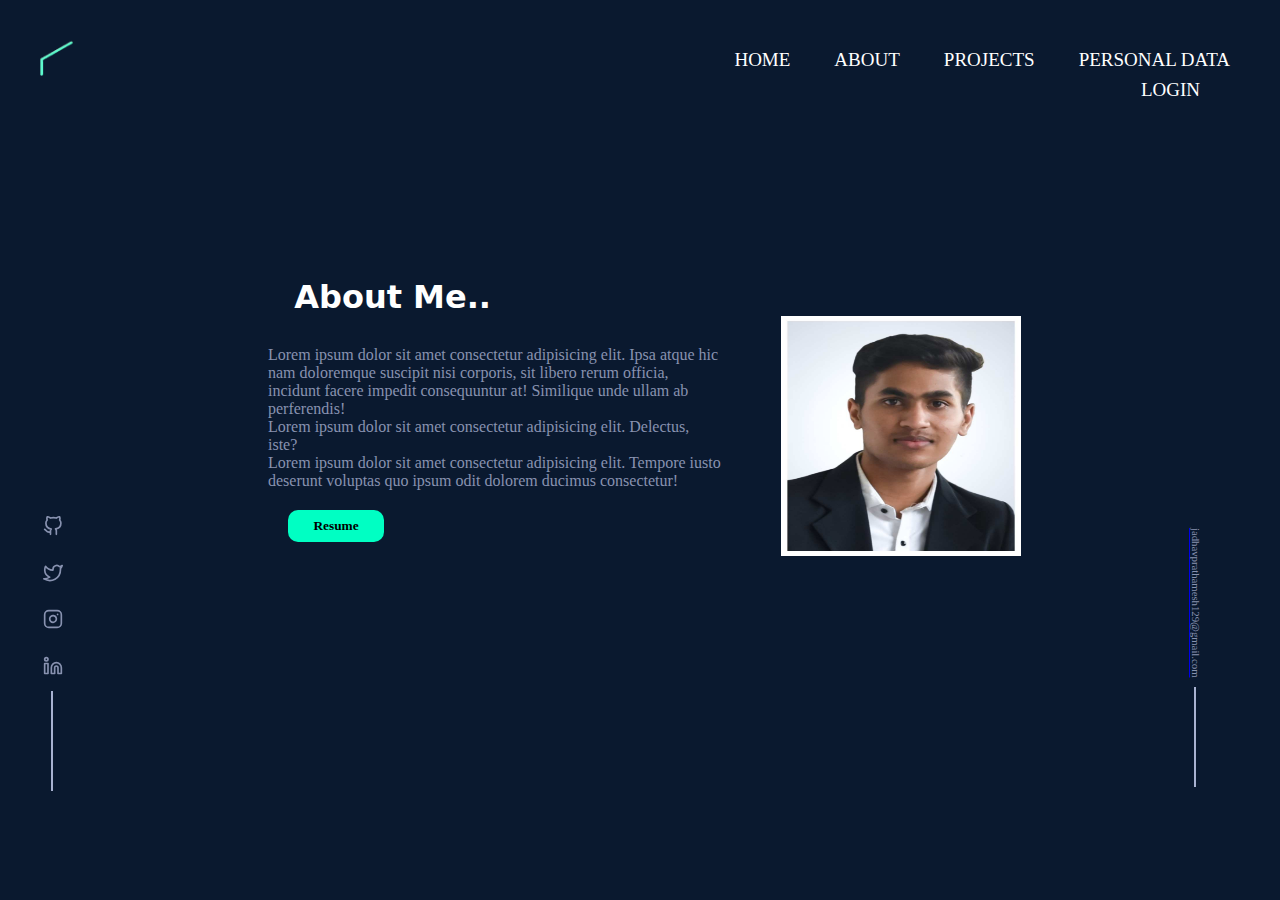
<file: Aboutme.html>
<!DOCTYPE html>
<html lang="en">

<head>
    <meta charset="UTF-8">
    <meta name="viewport" content="width=device-width, initial-scale=1.0">
    <title>About_me</title>
    <link rel="stylesheet" href="./mystyles/aboutme.css">
    <link rel="shortcut icon" href="images/logo.png">
    <link rel="stylesheet" href="mystyles/preloader.css">
</head>

<body>
    <div id="preloader">
        <img src="images/dplogo.gif" alt="loading...">
    </div>


    <nav id="navbar">
        <div id="logo">
            <img src="images/dplogo.gif">
        </div>
        <ul id="navul" >
            <li class="item"><a href="index.html">HOME</a> </li>
            <li class="item"><a href="Aboutme.html">ABOUT </a> </li>
            <li class="item"><a href="projects.html">PROJECTS </a> </li>
            <li class="item"><a href="personal_data.html">PERSONAL DATA</a> </li>
            <li class="item"><a href="login.html">LOGIN </a> </li>
            <script src="https://cdn.lordicon.com/bhenfmcm.js"></script>
            <lord-icon src="https://cdn.lordicon.com/msetysan.json" trigger="hover" colors="primary:#fff"
                style="width:30px;height:30px;cursor: pointer;">
            </lord-icon>
        </ul>
    </nav>


    <div class="main_container">
        <div class="social_media_container">
            <div class="left_container_projects">
                <ul>
                    <li><a href="https://github.com/bchiang7" aria-label="GitHub" target="_blank" rel="noreferrer"><svg
                                xmlns="http://www.w3.org/2000/svg" role="img" viewBox="0 0 24 24" fill="none"
                                stroke="currentColor" stroke-width="2" stroke-linecap="round" stroke-linejoin="round"
                                class="feather feather-github">
                                <title>GitHub</title>
                                <path
                                    d="M9 19c-5 1.5-5-2.5-7-3m14 6v-3.87a3.37 3.37 0 0 0-.94-2.61c3.14-.35 6.44-1.54 6.44-7A5.44 5.44 0 0 0 20 4.77 5.07 5.07 0 0 0 19.91 1S18.73.65 16 2.48a13.38 13.38 0 0 0-7 0C6.27.65 5.09 1 5.09 1A5.07 5.07 0 0 0 5 4.77a5.44 5.44 0 0 0-1.5 3.78c0 5.42 3.3 6.61 6.44 7A3.37 3.37 0 0 0 9 18.13V22">
                                </path>
                            </svg></a></li>
                    <li><a href=""><svg xmlns="http://www.w3.org/2000/svg" role="img" viewBox="0 0 24 24" fill="none"
                                stroke="currentColor" stroke-width="2" stroke-linecap="round" stroke-linejoin="round"
                                class="feather feather-twitter">
                                <title>Twitter</title>
                                <path
                                    d="M23 3a10.9 10.9 0 0 1-3.14 1.53 4.48 4.48 0 0 0-7.86 3v1A10.66 10.66 0 0 1 3 4s-4 9 5 13a11.64 11.64 0 0 1-7 2c9 5 20 0 20-11.5a4.5 4.5 0 0 0-.08-.83A7.72 7.72 0 0 0 23 3z">
                                </path>
                            </svg></a> </li>
                    <li><a href="https://www.instagram.com/bchiang7" aria-label="Instagram" target="_blank"
                            rel="noreferrer"><svg xmlns="http://www.w3.org/2000/svg" role="img" viewBox="0 0 24 24"
                                fill="none" stroke="currentColor" stroke-width="2" stroke-linecap="round"
                                stroke-linejoin="round" class="feather feather-instagram">
                                <title>Instagram</title>
                                <rect x="2" y="2" width="20" height="20" rx="5" ry="5"></rect>
                                <path d="M16 11.37A4 4 0 1 1 12.63 8 4 4 0 0 1 16 11.37z"></path>
                                <line x1="17.5" y1="6.5" x2="17.51" y2="6.5"></line>
                            </svg></a></li>
                    <li><a href="https://www.linkedin.com/in/bchiang7" aria-label="Linkedin" target="_blank"
                            rel="noreferrer"><svg xmlns="http://www.w3.org/2000/svg" role="img" viewBox="0 0 24 24"
                                fill="none" stroke="currentColor" stroke-width="2" stroke-linecap="round"
                                stroke-linejoin="round" class="feather feather-linkedin">
                                <title>LinkedIn</title>
                                <path
                                    d="M16 8a6 6 0 0 1 6 6v7h-4v-7a2 2 0 0 0-2-2 2 2 0 0 0-2 2v7h-4v-7a6 6 0 0 1 6-6z">
                                </path>
                                <rect x="2" y="9" width="4" height="12"></rect>
                                <circle cx="4" cy="4" r="2"></circle>
                            </svg></a></li>
                    <li><svg height="100" width="100">
                            <line x1="20" y1="0" x2="20" y2="100" style="stroke:rgb(168,178,209);stroke-width:2" />
                        </svg></li>
                </ul>


            </div>
        </div>
        <div class="middle_container_projects">
            <h1>About Me..</h1>
            <div class="about_container">
        <div class="about_box1">
            <p>Lorem ipsum dolor sit amet consectetur adipisicing elit. Ipsa atque hic nam doloremque suscipit nisi corporis, sit libero rerum officia, incidunt facere impedit consequuntur at! Similique unde ullam ab perferendis!</p>
            <p>Lorem ipsum dolor sit amet 
               consectetur adipisicing elit. Delectus, iste?</p>
            <p>Lorem ipsum dolor sit amet consectetur adipisicing elit. Tempore iusto deserunt voluptas quo ipsum odit dolorem ducimus consectetur!</p>
            <button id="resume_btn">Resume</button>

        </div>
        <div class="about_box2">
            <img src="./images/candidate_photo.jpg" alt="Personal Image">
        </div>
    </div>
    </div>
    
    <div class="email_container">
        <div class="right_container_projects">
            <a href="mailto:jadhavprathamesh129@gmail.com"> <h6>jadhavprathamesh129@gmail.com</h6></a>
            <li><svg style="color: #8892b0;" height="100" width="100">
                    <line x1="15" y1="0" x2="15" y2="100" style="stroke:rgb(168,178,209);stroke-width:2" />
                </svg></li>

        </div>
    </div>
    </div>










    <script src="myscripts/script.js"></script>

</body>
</html>

<style>
    * {
        margin: 0px;
        padding: 0%;
    }

    body {
        background-color: #0a192f;
    }
</style>
</file>
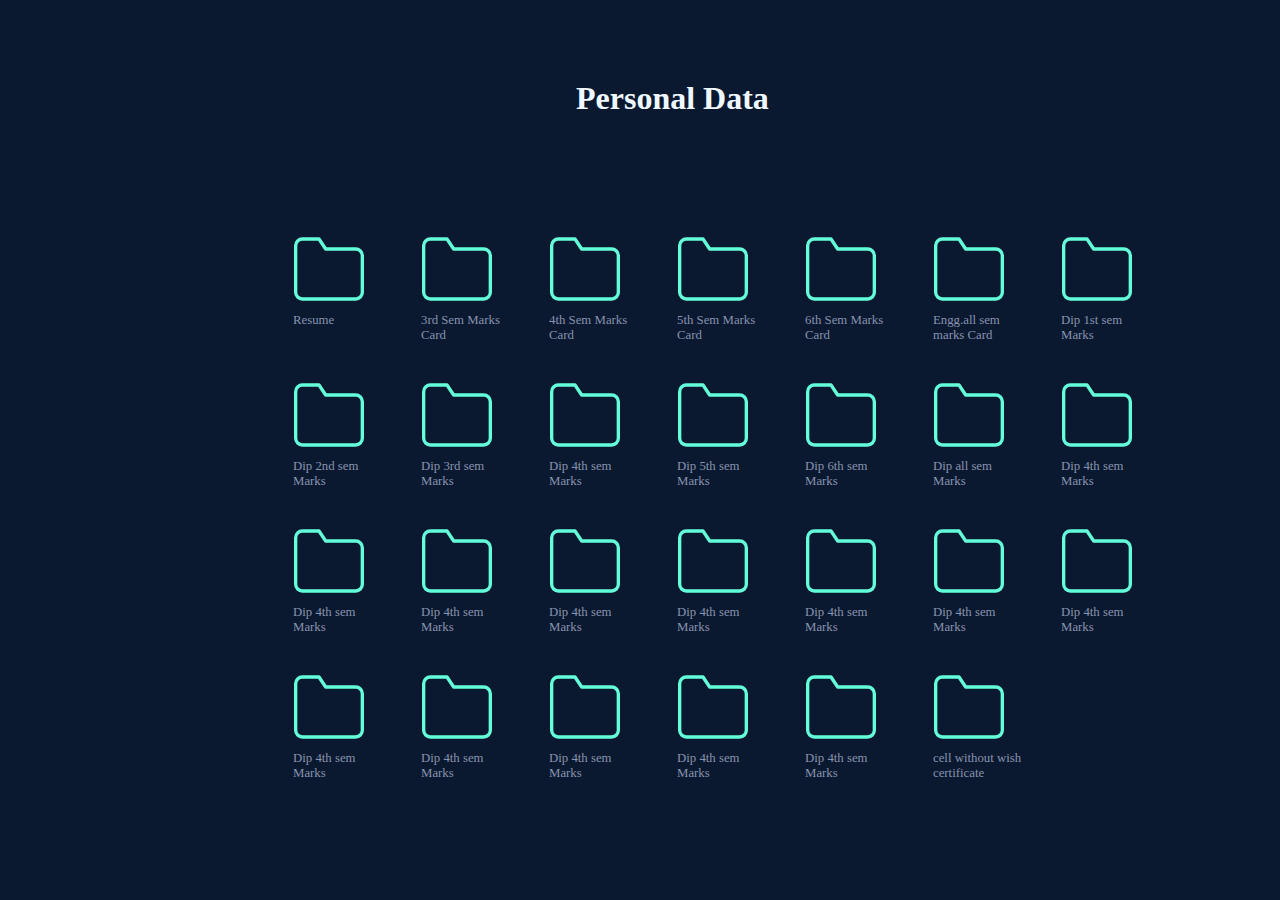
<file: personal_data.html>
<!DOCTYPE html>
<html lang="en">

<head>
    <meta charset="UTF-8">
    <meta name="viewport" content="width=device-width, initial-scale=1.0">
    <title>personal documents</title>
    <link rel="stylesheet" href="./mystyles/personal_data.css">
    <link rel="shortcut icon" href="images/logo.png">
    <link rel="stylesheet" href="mystyles/preloader.css">
</head>

<body>

    <div id="preloader">
        <img src="images/dplogo.gif" alt="loading...">
    </div>



    <div class="header">
        <h1>Personal Data</h1>
    </div>
    <div class="datacontainer">
        <div class="filebox">
            <div class="fileicon">
                <svg style="margin-right: 40%; color:#64ffda;" xmlns="http://www.w3.org/2000/svg" role="img"
                    viewBox="0 0 24 24" fill="none" stroke="currentColor" stroke-width="1" stroke-linecap="round"
                    stroke-linejoin="round" class="feather feather-folder">
                    <title>Folder</title>
                    <path d="M22 19a2 2 0 0 1-2 2H4a2 2 0 0 1-2-2V5a2 2 0 0 1 2-2h5l2 3h9a2 2 0 0 1 2 2z"></path>
                </svg>
            </div>
            <p>Resume</p>
        </div>
        <div class="filebox">
            <div class="fileicon">
                <svg style="margin-right: 40%; color:#64ffda;" xmlns="http://www.w3.org/2000/svg" role="img"
                    viewBox="0 0 24 24" fill="none" stroke="currentColor" stroke-width="1" stroke-linecap="round"
                    stroke-linejoin="round" class="feather feather-folder">
                    <title>Folder</title>
                    <path d="M22 19a2 2 0 0 1-2 2H4a2 2 0 0 1-2-2V5a2 2 0 0 1 2-2h5l2 3h9a2 2 0 0 1 2 2z"></path>
                </svg>
            </div>
            <p>3rd Sem Marks Card</p>
        </div>
        <div class="filebox">
            <div class="fileicon">
                <svg style="margin-right: 40%; color:#64ffda;" xmlns="http://www.w3.org/2000/svg" role="img"
                    viewBox="0 0 24 24" fill="none" stroke="currentColor" stroke-width="1" stroke-linecap="round"
                    stroke-linejoin="round" class="feather feather-folder">
                    <title>Folder</title>
                    <path d="M22 19a2 2 0 0 1-2 2H4a2 2 0 0 1-2-2V5a2 2 0 0 1 2-2h5l2 3h9a2 2 0 0 1 2 2z"></path>
                </svg>
            </div>
            <p>4th Sem Marks Card</p>
        </div>
        <div class="filebox">
            <div class="fileicon">
                <svg style="margin-right: 40%; color:#64ffda;" xmlns="http://www.w3.org/2000/svg" role="img"
                    viewBox="0 0 24 24" fill="none" stroke="currentColor" stroke-width="1" stroke-linecap="round"
                    stroke-linejoin="round" class="feather feather-folder">
                    <title>Folder</title>
                    <path d="M22 19a2 2 0 0 1-2 2H4a2 2 0 0 1-2-2V5a2 2 0 0 1 2-2h5l2 3h9a2 2 0 0 1 2 2z"></path>
                </svg>
            </div>
            <p>5th Sem Marks Card</p>
        </div>
        <div class="filebox">
            <div class="fileicon">
                <svg style="margin-right: 40%; color:#64ffda;" xmlns="http://www.w3.org/2000/svg" role="img"
                    viewBox="0 0 24 24" fill="none" stroke="currentColor" stroke-width="1" stroke-linecap="round"
                    stroke-linejoin="round" class="feather feather-folder">
                    <title>Folder</title>
                    <path d="M22 19a2 2 0 0 1-2 2H4a2 2 0 0 1-2-2V5a2 2 0 0 1 2-2h5l2 3h9a2 2 0 0 1 2 2z"></path>
                </svg>
            </div>
            <p>6th Sem Marks Card</p>
        </div>
        <div class="filebox">
            <div class="fileicon">
                <svg style="margin-right: 40%; color:#64ffda;" xmlns="http://www.w3.org/2000/svg" role="img"
                    viewBox="0 0 24 24" fill="none" stroke="currentColor" stroke-width="1" stroke-linecap="round"
                    stroke-linejoin="round" class="feather feather-folder">
                    <title>Folder</title>
                    <path d="M22 19a2 2 0 0 1-2 2H4a2 2 0 0 1-2-2V5a2 2 0 0 1 2-2h5l2 3h9a2 2 0 0 1 2 2z"></path>
                </svg>
            </div>
            <p> Engg.all sem marks Card</p>
        </div>
        <div class="filebox">
            <div class="fileicon">
                <svg style="margin-right: 40%; color:#64ffda;" xmlns="http://www.w3.org/2000/svg" role="img"
                    viewBox="0 0 24 24" fill="none" stroke="currentColor" stroke-width="1" stroke-linecap="round"
                    stroke-linejoin="round" class="feather feather-folder">
                    <title>Folder</title>
                    <path d="M22 19a2 2 0 0 1-2 2H4a2 2 0 0 1-2-2V5a2 2 0 0 1 2-2h5l2 3h9a2 2 0 0 1 2 2z"></path>
                </svg>
            </div>
            <p>Dip 1st sem Marks</p>
        </div>
        <div class="filebox">
            <div class="fileicon">
                <svg style="margin-right: 40%; color:#64ffda;" xmlns="http://www.w3.org/2000/svg" role="img"
                    viewBox="0 0 24 24" fill="none" stroke="currentColor" stroke-width="1" stroke-linecap="round"
                    stroke-linejoin="round" class="feather feather-folder">
                    <title>Folder</title>
                    <path d="M22 19a2 2 0 0 1-2 2H4a2 2 0 0 1-2-2V5a2 2 0 0 1 2-2h5l2 3h9a2 2 0 0 1 2 2z"></path>
                </svg>
            </div>
            <p>Dip 2nd sem Marks</p>
        </div>
        <div class="filebox">
            <div class="fileicon">
                <svg style="margin-right: 40%; color:#64ffda;" xmlns="http://www.w3.org/2000/svg" role="img"
                    viewBox="0 0 24 24" fill="none" stroke="currentColor" stroke-width="1" stroke-linecap="round"
                    stroke-linejoin="round" class="feather feather-folder">
                    <title>Folder</title>
                    <path d="M22 19a2 2 0 0 1-2 2H4a2 2 0 0 1-2-2V5a2 2 0 0 1 2-2h5l2 3h9a2 2 0 0 1 2 2z"></path>
                </svg>
            </div>
            <p>Dip 3rd sem Marks</p>
        </div>
        <div class="filebox">
            <div class="fileicon">
                <svg style="margin-right: 40%; color:#64ffda;" xmlns="http://www.w3.org/2000/svg" role="img"
                    viewBox="0 0 24 24" fill="none" stroke="currentColor" stroke-width="1" stroke-linecap="round"
                    stroke-linejoin="round" class="feather feather-folder">
                    <title>Folder</title>
                    <path d="M22 19a2 2 0 0 1-2 2H4a2 2 0 0 1-2-2V5a2 2 0 0 1 2-2h5l2 3h9a2 2 0 0 1 2 2z"></path>
                </svg>
            </div>
            <p>Dip 4th sem Marks</p>
        </div>
        <div class="filebox">
            <div class="fileicon">
                <svg style="margin-right: 40%; color:#64ffda;" xmlns="http://www.w3.org/2000/svg" role="img"
                    viewBox="0 0 24 24" fill="none" stroke="currentColor" stroke-width="1" stroke-linecap="round"
                    stroke-linejoin="round" class="feather feather-folder">
                    <title>Folder</title>
                    <path d="M22 19a2 2 0 0 1-2 2H4a2 2 0 0 1-2-2V5a2 2 0 0 1 2-2h5l2 3h9a2 2 0 0 1 2 2z"></path>
                </svg>
            </div>
            <p>Dip 5th sem Marks</p>
        </div>
        <div class="filebox">
            <div class="fileicon">
                <svg style="margin-right: 40%; color:#64ffda;" xmlns="http://www.w3.org/2000/svg" role="img"
                    viewBox="0 0 24 24" fill="none" stroke="currentColor" stroke-width="1" stroke-linecap="round"
                    stroke-linejoin="round" class="feather feather-folder">
                    <title>Folder</title>
                    <path d="M22 19a2 2 0 0 1-2 2H4a2 2 0 0 1-2-2V5a2 2 0 0 1 2-2h5l2 3h9a2 2 0 0 1 2 2z"></path>
                </svg>
            </div>
            <p>Dip 6th sem Marks</p>
        </div>
        <div class="filebox">
            <div class="fileicon">
                <svg style="margin-right: 40%; color:#64ffda;" xmlns="http://www.w3.org/2000/svg" role="img"
                    viewBox="0 0 24 24" fill="none" stroke="currentColor" stroke-width="1" stroke-linecap="round"
                    stroke-linejoin="round" class="feather feather-folder">
                    <title>Folder</title>
                    <path d="M22 19a2 2 0 0 1-2 2H4a2 2 0 0 1-2-2V5a2 2 0 0 1 2-2h5l2 3h9a2 2 0 0 1 2 2z"></path>
                </svg>
            </div>
            <p>Dip all sem Marks</p>
        </div>
        <div class="filebox">
            <div class="fileicon">
                <svg style="margin-right: 40%; color:#64ffda;" xmlns="http://www.w3.org/2000/svg" role="img"
                    viewBox="0 0 24 24" fill="none" stroke="currentColor" stroke-width="1" stroke-linecap="round"
                    stroke-linejoin="round" class="feather feather-folder">
                    <title>Folder</title>
                    <path d="M22 19a2 2 0 0 1-2 2H4a2 2 0 0 1-2-2V5a2 2 0 0 1 2-2h5l2 3h9a2 2 0 0 1 2 2z"></path>
                </svg>
            </div>
            <p>Dip 4th sem Marks</p>
        </div>
        <div class="filebox">
            <div class="fileicon">
                <svg style="margin-right: 40%; color:#64ffda;" xmlns="http://www.w3.org/2000/svg" role="img"
                    viewBox="0 0 24 24" fill="none" stroke="currentColor" stroke-width="1" stroke-linecap="round"
                    stroke-linejoin="round" class="feather feather-folder">
                    <title>Folder</title>
                    <path d="M22 19a2 2 0 0 1-2 2H4a2 2 0 0 1-2-2V5a2 2 0 0 1 2-2h5l2 3h9a2 2 0 0 1 2 2z"></path>
                </svg>
            </div>
            <p>Dip 4th sem Marks</p>
        </div>
        <div class="filebox">
            <div class="fileicon">
                <svg style="margin-right: 40%; color:#64ffda;" xmlns="http://www.w3.org/2000/svg" role="img"
                    viewBox="0 0 24 24" fill="none" stroke="currentColor" stroke-width="1" stroke-linecap="round"
                    stroke-linejoin="round" class="feather feather-folder">
                    <title>Folder</title>
                    <path d="M22 19a2 2 0 0 1-2 2H4a2 2 0 0 1-2-2V5a2 2 0 0 1 2-2h5l2 3h9a2 2 0 0 1 2 2z"></path>
                </svg>
            </div>
            <p>Dip 4th sem Marks</p>
        </div>
        <div class="filebox">
            <div class="fileicon">
                <svg style="margin-right: 40%; color:#64ffda;" xmlns="http://www.w3.org/2000/svg" role="img"
                    viewBox="0 0 24 24" fill="none" stroke="currentColor" stroke-width="1" stroke-linecap="round"
                    stroke-linejoin="round" class="feather feather-folder">
                    <title>Folder</title>
                    <path d="M22 19a2 2 0 0 1-2 2H4a2 2 0 0 1-2-2V5a2 2 0 0 1 2-2h5l2 3h9a2 2 0 0 1 2 2z"></path>
                </svg>
            </div>
            <p>Dip 4th sem Marks</p>
        </div>
        <div class="filebox">
            <div class="fileicon">
                <svg style="margin-right: 40%; color:#64ffda;" xmlns="http://www.w3.org/2000/svg" role="img"
                    viewBox="0 0 24 24" fill="none" stroke="currentColor" stroke-width="1" stroke-linecap="round"
                    stroke-linejoin="round" class="feather feather-folder">
                    <title>Folder</title>
                    <path d="M22 19a2 2 0 0 1-2 2H4a2 2 0 0 1-2-2V5a2 2 0 0 1 2-2h5l2 3h9a2 2 0 0 1 2 2z"></path>
                </svg>
            </div>
            <p>Dip 4th sem Marks</p>
        </div>
        <div class="filebox">
            <div class="fileicon">
                <svg style="margin-right: 40%; color:#64ffda;" xmlns="http://www.w3.org/2000/svg" role="img"
                    viewBox="0 0 24 24" fill="none" stroke="currentColor" stroke-width="1" stroke-linecap="round"
                    stroke-linejoin="round" class="feather feather-folder">
                    <title>Folder</title>
                    <path d="M22 19a2 2 0 0 1-2 2H4a2 2 0 0 1-2-2V5a2 2 0 0 1 2-2h5l2 3h9a2 2 0 0 1 2 2z"></path>
                </svg>
            </div>
            <p>Dip 4th sem Marks</p>
        </div>
        <div class="filebox">
            <div class="fileicon">
                <svg style="margin-right: 40%; color:#64ffda;" xmlns="http://www.w3.org/2000/svg" role="img"
                    viewBox="0 0 24 24" fill="none" stroke="currentColor" stroke-width="1" stroke-linecap="round"
                    stroke-linejoin="round" class="feather feather-folder">
                    <title>Folder</title>
                    <path d="M22 19a2 2 0 0 1-2 2H4a2 2 0 0 1-2-2V5a2 2 0 0 1 2-2h5l2 3h9a2 2 0 0 1 2 2z"></path>
                </svg>
            </div>
            <p>Dip 4th sem Marks</p>
        </div>
        <div class="filebox">
            <div class="fileicon">
                <svg style="margin-right: 40%; color:#64ffda;" xmlns="http://www.w3.org/2000/svg" role="img"
                    viewBox="0 0 24 24" fill="none" stroke="currentColor" stroke-width="1" stroke-linecap="round"
                    stroke-linejoin="round" class="feather feather-folder">
                    <title>Folder</title>
                    <path d="M22 19a2 2 0 0 1-2 2H4a2 2 0 0 1-2-2V5a2 2 0 0 1 2-2h5l2 3h9a2 2 0 0 1 2 2z"></path>
                </svg>
            </div>
            <p>Dip 4th sem Marks</p>
        </div>
        <div class="filebox">
            <div class="fileicon">
                <svg style="margin-right: 40%; color:#64ffda;" xmlns="http://www.w3.org/2000/svg" role="img"
                    viewBox="0 0 24 24" fill="none" stroke="currentColor" stroke-width="1" stroke-linecap="round"
                    stroke-linejoin="round" class="feather feather-folder">
                    <title>Folder</title>
                    <path d="M22 19a2 2 0 0 1-2 2H4a2 2 0 0 1-2-2V5a2 2 0 0 1 2-2h5l2 3h9a2 2 0 0 1 2 2z"></path>
                </svg>
            </div>
            <p>Dip 4th sem Marks</p>
        </div>
        <div class="filebox">
            <div class="fileicon">
                <svg style="margin-right: 40%; color:#64ffda;" xmlns="http://www.w3.org/2000/svg" role="img"
                    viewBox="0 0 24 24" fill="none" stroke="currentColor" stroke-width="1" stroke-linecap="round"
                    stroke-linejoin="round" class="feather feather-folder">
                    <title>Folder</title>
                    <path d="M22 19a2 2 0 0 1-2 2H4a2 2 0 0 1-2-2V5a2 2 0 0 1 2-2h5l2 3h9a2 2 0 0 1 2 2z"></path>
                </svg>
            </div>
            <p>Dip 4th sem Marks</p>
        </div>
        <div class="filebox">
            <div class="fileicon">
                <svg style="margin-right: 40%; color:#64ffda;" xmlns="http://www.w3.org/2000/svg" role="img"
                    viewBox="0 0 24 24" fill="none" stroke="currentColor" stroke-width="1" stroke-linecap="round"
                    stroke-linejoin="round" class="feather feather-folder">
                    <title>Folder</title>
                    <path d="M22 19a2 2 0 0 1-2 2H4a2 2 0 0 1-2-2V5a2 2 0 0 1 2-2h5l2 3h9a2 2 0 0 1 2 2z"></path>
                </svg>
            </div>
            <p>Dip 4th sem Marks</p>
        </div>
        <div class="filebox">
            <div class="fileicon">
                <svg style="margin-right: 40%; color:#64ffda;" xmlns="http://www.w3.org/2000/svg" role="img"
                    viewBox="0 0 24 24" fill="none" stroke="currentColor" stroke-width="1" stroke-linecap="round"
                    stroke-linejoin="round" class="feather feather-folder">
                    <title>Folder</title>
                    <path d="M22 19a2 2 0 0 1-2 2H4a2 2 0 0 1-2-2V5a2 2 0 0 1 2-2h5l2 3h9a2 2 0 0 1 2 2z"></path>
                </svg>
            </div>
            <p>Dip 4th sem Marks</p>
        </div>
        <div class="filebox">
            <div class="fileicon">
                <svg style="margin-right: 40%; color:#64ffda;" xmlns="http://www.w3.org/2000/svg" role="img"
                    viewBox="0 0 24 24" fill="none" stroke="currentColor" stroke-width="1" stroke-linecap="round"
                    stroke-linejoin="round" class="feather feather-folder">
                    <title>Folder</title>
                    <path d="M22 19a2 2 0 0 1-2 2H4a2 2 0 0 1-2-2V5a2 2 0 0 1 2-2h5l2 3h9a2 2 0 0 1 2 2z"></path>
                </svg>
            </div>
            <p>Dip 4th sem Marks</p>
        </div>
        <div class="filebox">
            <div class="fileicon">
                <svg onclick="location.href='https://drive.google.com/file/d/14wr1_PnNJNehzyPHpZ7uvLLRMm91BOCk/view?usp=drivesdk';" style="margin-right: 40%; color:#64ffda;" xmlns="http://www.w3.org/2000/svg" role="img"
                    viewBox="0 0 24 24" fill="none" stroke="currentColor" stroke-width="1" stroke-linecap="round"
                    stroke-linejoin="round" class="feather feather-folder">
                    <title>Folder</title>
                    <path d="M22 19a2 2 0 0 1-2 2H4a2 2 0 0 1-2-2V5a2 2 0 0 1 2-2h5l2 3h9a2 2 0 0 1 2 2z"></path>
                </svg>
            </div>
            <p>cell without wish certificate</p>
        </div>
        <div class="filebox"></div>
        <div class="filebox"></div>
        <div class="filebox"></div>
        <div class="filebox"></div>
        <div class="filebox"></div>
        <div class="filebox"></div>
        <div class="filebox"></div>
        <div class="filebox"></div>
        <div class="filebox"></div>
        <div class="filebox"></div>
        <div class="filebox"></div>
        
    </div>

    <script src="myscripts/script.js"></script>
</body>

</html>
</file>
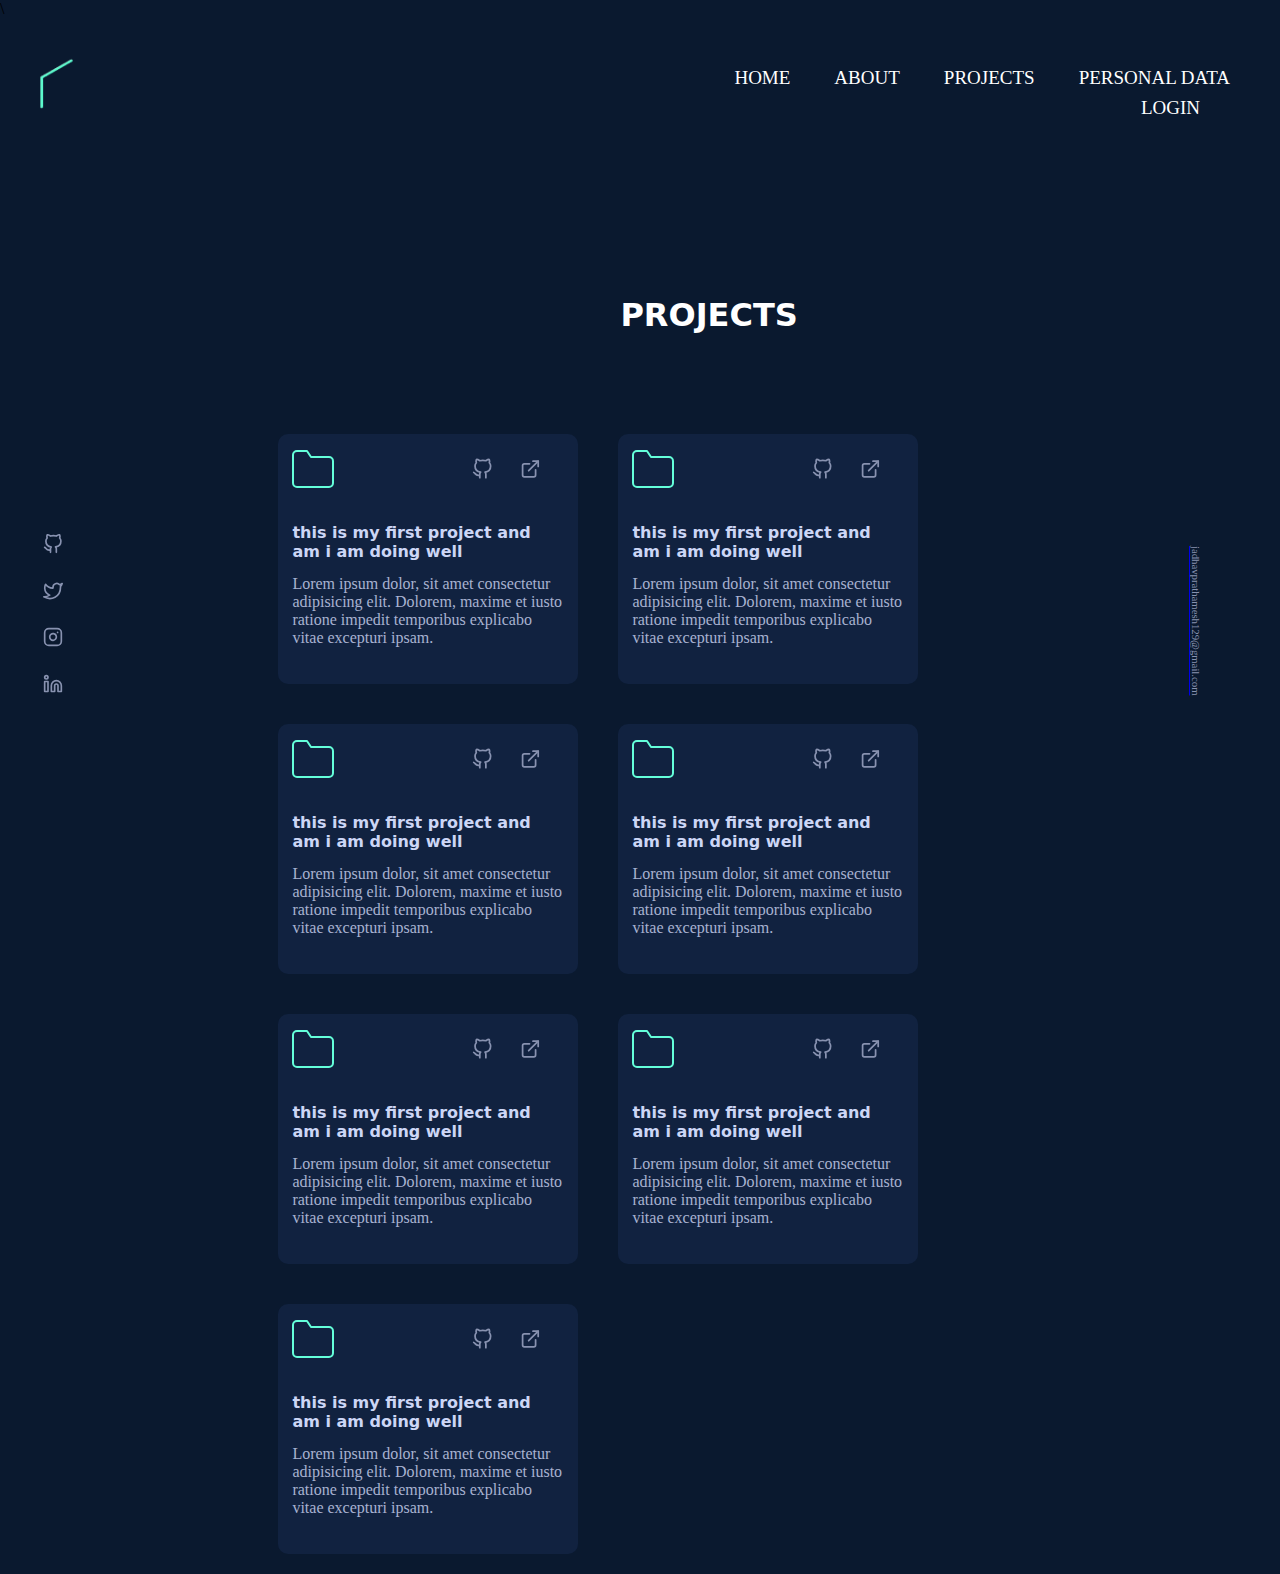
<file: projects.html>
<!DOCTYPE html>
<html lang="en">

<head>
  <meta charset="UTF-8">
  <meta name="viewport" content="width=device-width, initial-scale=1.0">
  <title>Projects</title>
  <link rel="shortcut icon" href="images/logo.png">
  <link rel="stylesheet" href="./mystyles/project.css">
  <link rel="stylesheet" href="mystyles/preloader.css">
  
</head>

<body>
\<div id="preloader">
  <img src="images/dplogo.gif" alt="loading...">
</div>



  <nav id="navbar">
    <div id="logo">
      <img src="images/dplogo.gif">
    </div>
    <ul id="navul">
      <li class="item"><a href="index.html">HOME</a> </li>
      <li class="item"><a href="Aboutme.html">ABOUT </a> </li>
      <li class="item"><a href="projects.html">PROJECTS </a> </li>
      <li class="item"><a href="personal_data.html">PERSONAL DATA</a> </li>
      <li class="item"><a href="login.html">LOGIN </a> </li>
      <script src="https://cdn.lordicon.com/bhenfmcm.js"></script>
      <lord-icon src="https://cdn.lordicon.com/msetysan.json" trigger="hover" colors="primary:#fff"
        style="width:30px;height:30px;cursor: pointer;">
      </lord-icon>
    </ul>
  </nav>


  <div class="main_container">
    <div class="social_media_container">
      <div class="left_container_projects">
        <ul>
          <li><a href="https://github.com/bchiang7" aria-label="GitHub" target="_blank" rel="noreferrer"><svg
                xmlns="http://www.w3.org/2000/svg" role="img" viewBox="0 0 24 24" fill="none" stroke="currentColor"
                stroke-width="2" stroke-linecap="round" stroke-linejoin="round" class="feather feather-github">
                <title>GitHub</title>
                <path
                  d="M9 19c-5 1.5-5-2.5-7-3m14 6v-3.87a3.37 3.37 0 0 0-.94-2.61c3.14-.35 6.44-1.54 6.44-7A5.44 5.44 0 0 0 20 4.77 5.07 5.07 0 0 0 19.91 1S18.73.65 16 2.48a13.38 13.38 0 0 0-7 0C6.27.65 5.09 1 5.09 1A5.07 5.07 0 0 0 5 4.77a5.44 5.44 0 0 0-1.5 3.78c0 5.42 3.3 6.61 6.44 7A3.37 3.37 0 0 0 9 18.13V22">
                </path>
              </svg></a></li>
          <li><a href=""><svg xmlns="http://www.w3.org/2000/svg" role="img" viewBox="0 0 24 24" fill="none"
                stroke="currentColor" stroke-width="2" stroke-linecap="round" stroke-linejoin="round"
                class="feather feather-twitter">
                <title>Twitter</title>
                <path
                  d="M23 3a10.9 10.9 0 0 1-3.14 1.53 4.48 4.48 0 0 0-7.86 3v1A10.66 10.66 0 0 1 3 4s-4 9 5 13a11.64 11.64 0 0 1-7 2c9 5 20 0 20-11.5a4.5 4.5 0 0 0-.08-.83A7.72 7.72 0 0 0 23 3z">
                </path>
              </svg></a> </li>
          <li><a href="https://www.instagram.com/bchiang7" aria-label="Instagram" target="_blank" rel="noreferrer"><svg
                xmlns="http://www.w3.org/2000/svg" role="img" viewBox="0 0 24 24" fill="none" stroke="currentColor"
                stroke-width="2" stroke-linecap="round" stroke-linejoin="round" class="feather feather-instagram">
                <title>Instagram</title>
                <rect x="2" y="2" width="20" height="20" rx="5" ry="5"></rect>
                <path d="M16 11.37A4 4 0 1 1 12.63 8 4 4 0 0 1 16 11.37z"></path>
                <line x1="17.5" y1="6.5" x2="17.51" y2="6.5"></line>
              </svg></a></li>
          <li><a href="https://www.linkedin.com/in/bchiang7" aria-label="Linkedin" target="_blank" rel="noreferrer"><svg
                xmlns="http://www.w3.org/2000/svg" role="img" viewBox="0 0 24 24" fill="none" stroke="currentColor"
                stroke-width="2" stroke-linecap="round" stroke-linejoin="round" class="feather feather-linkedin">
                <title>LinkedIn</title>
                <path d="M16 8a6 6 0 0 1 6 6v7h-4v-7a2 2 0 0 0-2-2 2 2 0 0 0-2 2v7h-4v-7a6 6 0 0 1 6-6z"></path>
                <rect x="2" y="9" width="4" height="12"></rect>
                <circle cx="4" cy="4" r="2"></circle>
              </svg></a></li>
          <!-- <li><svg height="100" width="100">
              <line x1="20" y1="0" x2="20" y2="100" style="stroke:rgb(168,178,209);stroke-width:2" />
            </svg></li> -->
        </ul>


      </div>
    </div>
    <div class="middle_container_projects">
      <h1>PROJECTS</h1>

      <div class="projectbox_container">
        <div class="projectbox">
          <div class="project_icons">
            <svg style="margin-right: 40%; color:#64ffda;" xmlns="http://www.w3.org/2000/svg" role="img"
              viewBox="0 0 24 24" fill="none" stroke="currentColor" stroke-width="1" stroke-linecap="round"
              stroke-linejoin="round" class="feather feather-folder">
              <title>Folder</title>
              <path d="M22 19a2 2 0 0 1-2 2H4a2 2 0 0 1-2-2V5a2 2 0 0 1 2-2h5l2 3h9a2 2 0 0 1 2 2z"></path>
            </svg>
            <svg style="display: 1.3rem; width:1.3rem" xmlns="http://www.w3.org/2000/svg" role="img" viewBox="0 0 24 24"
              fill="none" stroke="currentColor" stroke-width="2" stroke-linecap="round" stroke-linejoin="round"
              class="feather feather-github">
              <title>GitHub</title>
              <path
                d="M9 19c-5 1.5-5-2.5-7-3m14 6v-3.87a3.37 3.37 0 0 0-.94-2.61c3.14-.35 6.44-1.54 6.44-7A5.44 5.44 0 0 0 20 4.77 5.07 5.07 0 0 0 19.91 1S18.73.65 16 2.48a13.38 13.38 0 0 0-7 0C6.27.65 5.09 1 5.09 1A5.07 5.07 0 0 0 5 4.77a5.44 5.44 0 0 0-1.5 3.78c0 5.42 3.3 6.61 6.44 7A3.37 3.37 0 0 0 9 18.13V22">
              </path>
            </svg>
            <svg style="display: 1.3rem; width:1.3rem" xmlns="http://www.w3.org/2000/svg" role="img" viewBox="0 0 24 24"
              fill="none" stroke="currentColor" stroke-width="2" stroke-linecap="round" stroke-linejoin="round"
              class="feather feather-external-link">
              <title>External Link</title>
              <path d="M18 13v6a2 2 0 0 1-2 2H5a2 2 0 0 1-2-2V8a2 2 0 0 1 2-2h6"></path>
              <polyline points="15 3 21 3 21 9"></polyline>
              <line x1="10" y1="14" x2="21" y2="3"></line>
            </svg>
            <h4>this is my first project and am i am doing well</h4>
            <p>Lorem ipsum dolor, sit amet consectetur adipisicing elit. Dolorem, maxime et iusto ratione impedit
              temporibus explicabo vitae excepturi ipsam.
            </p>
          </div>
        </div>
        <div class="projectbox">
          <div class="project_icons">
            <svg style="margin-right: 40%; color:#64ffda;" xmlns="http://www.w3.org/2000/svg" role="img"
              viewBox="0 0 24 24" fill="none" stroke="currentColor" stroke-width="1" stroke-linecap="round"
              stroke-linejoin="round" class="feather feather-folder">
              <title>Folder</title>
              <path d="M22 19a2 2 0 0 1-2 2H4a2 2 0 0 1-2-2V5a2 2 0 0 1 2-2h5l2 3h9a2 2 0 0 1 2 2z"></path>
            </svg>
            <svg style="display: 1.3rem; width:1.3rem" xmlns="http://www.w3.org/2000/svg" role="img" viewBox="0 0 24 24"
              fill="none" stroke="currentColor" stroke-width="2" stroke-linecap="round" stroke-linejoin="round"
              class="feather feather-github">
              <title>GitHub</title>
              <path
                d="M9 19c-5 1.5-5-2.5-7-3m14 6v-3.87a3.37 3.37 0 0 0-.94-2.61c3.14-.35 6.44-1.54 6.44-7A5.44 5.44 0 0 0 20 4.77 5.07 5.07 0 0 0 19.91 1S18.73.65 16 2.48a13.38 13.38 0 0 0-7 0C6.27.65 5.09 1 5.09 1A5.07 5.07 0 0 0 5 4.77a5.44 5.44 0 0 0-1.5 3.78c0 5.42 3.3 6.61 6.44 7A3.37 3.37 0 0 0 9 18.13V22">
              </path>
            </svg>
            <svg style="display: 1.3rem; width:1.3rem" xmlns="http://www.w3.org/2000/svg" role="img" viewBox="0 0 24 24"
              fill="none" stroke="currentColor" stroke-width="2" stroke-linecap="round" stroke-linejoin="round"
              class="feather feather-external-link">
              <title>External Link</title>
              <path d="M18 13v6a2 2 0 0 1-2 2H5a2 2 0 0 1-2-2V8a2 2 0 0 1 2-2h6"></path>
              <polyline points="15 3 21 3 21 9"></polyline>
              <line x1="10" y1="14" x2="21" y2="3"></line>
            </svg>
            <h4>this is my first project and am i am doing well</h4>
            <p>Lorem ipsum dolor, sit amet consectetur adipisicing elit. Dolorem, maxime et iusto ratione impedit
              temporibus explicabo vitae excepturi ipsam.
            </p>
          </div>

        </div>
        <div class="projectbox">
          <div class="project_icons">
            <svg style="margin-right: 40%; color:#64ffda;" xmlns="http://www.w3.org/2000/svg" role="img"
              viewBox="0 0 24 24" fill="none" stroke="currentColor" stroke-width="1" stroke-linecap="round"
              stroke-linejoin="round" class="feather feather-folder">
              <title>Folder</title>
              <path d="M22 19a2 2 0 0 1-2 2H4a2 2 0 0 1-2-2V5a2 2 0 0 1 2-2h5l2 3h9a2 2 0 0 1 2 2z"></path>
            </svg>
            <svg style="display: 1.3rem; width:1.3rem" xmlns="http://www.w3.org/2000/svg" role="img" viewBox="0 0 24 24"
              fill="none" stroke="currentColor" stroke-width="2" stroke-linecap="round" stroke-linejoin="round"
              class="feather feather-github">
              <title>GitHub</title>
              <path
                d="M9 19c-5 1.5-5-2.5-7-3m14 6v-3.87a3.37 3.37 0 0 0-.94-2.61c3.14-.35 6.44-1.54 6.44-7A5.44 5.44 0 0 0 20 4.77 5.07 5.07 0 0 0 19.91 1S18.73.65 16 2.48a13.38 13.38 0 0 0-7 0C6.27.65 5.09 1 5.09 1A5.07 5.07 0 0 0 5 4.77a5.44 5.44 0 0 0-1.5 3.78c0 5.42 3.3 6.61 6.44 7A3.37 3.37 0 0 0 9 18.13V22">
              </path>
            </svg>
            <svg style="display: 1.3rem; width:1.3rem" xmlns="http://www.w3.org/2000/svg" role="img" viewBox="0 0 24 24"
              fill="none" stroke="currentColor" stroke-width="2" stroke-linecap="round" stroke-linejoin="round"
              class="feather feather-external-link">
              <title>External Link</title>
              <path d="M18 13v6a2 2 0 0 1-2 2H5a2 2 0 0 1-2-2V8a2 2 0 0 1 2-2h6"></path>
              <polyline points="15 3 21 3 21 9"></polyline>
              <line x1="10" y1="14" x2="21" y2="3"></line>
            </svg>
            <h4>this is my first project and am i am doing well</h4>
            <p>Lorem ipsum dolor, sit amet consectetur adipisicing elit. Dolorem, maxime et iusto ratione impedit
              temporibus explicabo vitae excepturi ipsam.
            </p>
          </div>
        </div>
        <div class="projectbox">
          <div class="project_icons">
            <svg style="margin-right: 40%; color:#64ffda;" xmlns="http://www.w3.org/2000/svg" role="img"
              viewBox="0 0 24 24" fill="none" stroke="currentColor" stroke-width="1" stroke-linecap="round"
              stroke-linejoin="round" class="feather feather-folder">
              <title>Folder</title>
              <path d="M22 19a2 2 0 0 1-2 2H4a2 2 0 0 1-2-2V5a2 2 0 0 1 2-2h5l2 3h9a2 2 0 0 1 2 2z"></path>
            </svg>
            <svg style="display: 1.3rem; width:1.3rem" xmlns="http://www.w3.org/2000/svg" role="img" viewBox="0 0 24 24"
              fill="none" stroke="currentColor" stroke-width="2" stroke-linecap="round" stroke-linejoin="round"
              class="feather feather-github">
              <title>GitHub</title>
              <path
                d="M9 19c-5 1.5-5-2.5-7-3m14 6v-3.87a3.37 3.37 0 0 0-.94-2.61c3.14-.35 6.44-1.54 6.44-7A5.44 5.44 0 0 0 20 4.77 5.07 5.07 0 0 0 19.91 1S18.73.65 16 2.48a13.38 13.38 0 0 0-7 0C6.27.65 5.09 1 5.09 1A5.07 5.07 0 0 0 5 4.77a5.44 5.44 0 0 0-1.5 3.78c0 5.42 3.3 6.61 6.44 7A3.37 3.37 0 0 0 9 18.13V22">
              </path>
            </svg>
            <svg style="display: 1.3rem; width:1.3rem" xmlns="http://www.w3.org/2000/svg" role="img" viewBox="0 0 24 24"
              fill="none" stroke="currentColor" stroke-width="2" stroke-linecap="round" stroke-linejoin="round"
              class="feather feather-external-link">
              <title>External Link</title>
              <path d="M18 13v6a2 2 0 0 1-2 2H5a2 2 0 0 1-2-2V8a2 2 0 0 1 2-2h6"></path>
              <polyline points="15 3 21 3 21 9"></polyline>
              <line x1="10" y1="14" x2="21" y2="3"></line>
            </svg>
            <h4>this is my first project and am i am doing well</h4>
            <p>Lorem ipsum dolor, sit amet consectetur adipisicing elit. Dolorem, maxime et iusto ratione impedit
              temporibus explicabo vitae excepturi ipsam.
            </p>
          </div>
        </div>
        <div class="projectbox">
          <div class="project_icons">
            <svg style="margin-right: 40%; color:#64ffda;" xmlns="http://www.w3.org/2000/svg" role="img"
              viewBox="0 0 24 24" fill="none" stroke="currentColor" stroke-width="1" stroke-linecap="round"
              stroke-linejoin="round" class="feather feather-folder">
              <title>Folder</title>
              <path d="M22 19a2 2 0 0 1-2 2H4a2 2 0 0 1-2-2V5a2 2 0 0 1 2-2h5l2 3h9a2 2 0 0 1 2 2z"></path>
            </svg>
            <svg style="display: 1.3rem; width:1.3rem" xmlns="http://www.w3.org/2000/svg" role="img" viewBox="0 0 24 24"
              fill="none" stroke="currentColor" stroke-width="2" stroke-linecap="round" stroke-linejoin="round"
              class="feather feather-github">
              <title>GitHub</title>
              <path
                d="M9 19c-5 1.5-5-2.5-7-3m14 6v-3.87a3.37 3.37 0 0 0-.94-2.61c3.14-.35 6.44-1.54 6.44-7A5.44 5.44 0 0 0 20 4.77 5.07 5.07 0 0 0 19.91 1S18.73.65 16 2.48a13.38 13.38 0 0 0-7 0C6.27.65 5.09 1 5.09 1A5.07 5.07 0 0 0 5 4.77a5.44 5.44 0 0 0-1.5 3.78c0 5.42 3.3 6.61 6.44 7A3.37 3.37 0 0 0 9 18.13V22">
              </path>
            </svg>
            <svg style="display: 1.3rem; width:1.3rem" xmlns="http://www.w3.org/2000/svg" role="img" viewBox="0 0 24 24"
              fill="none" stroke="currentColor" stroke-width="2" stroke-linecap="round" stroke-linejoin="round"
              class="feather feather-external-link">
              <title>External Link</title>
              <path d="M18 13v6a2 2 0 0 1-2 2H5a2 2 0 0 1-2-2V8a2 2 0 0 1 2-2h6"></path>
              <polyline points="15 3 21 3 21 9"></polyline>
              <line x1="10" y1="14" x2="21" y2="3"></line>
            </svg>
            <h4>this is my first project and am i am doing well</h4>
            <p>Lorem ipsum dolor, sit amet consectetur adipisicing elit. Dolorem, maxime et iusto ratione impedit
              temporibus explicabo vitae excepturi ipsam.
            </p>
          </div>
        </div>
        <div class="projectbox">
          <div class="project_icons">
            <svg style="margin-right: 40%; color:#64ffda;" xmlns="http://www.w3.org/2000/svg" role="img"
              viewBox="0 0 24 24" fill="none" stroke="currentColor" stroke-width="1" stroke-linecap="round"
              stroke-linejoin="round" class="feather feather-folder">
              <title>Folder</title>
              <path d="M22 19a2 2 0 0 1-2 2H4a2 2 0 0 1-2-2V5a2 2 0 0 1 2-2h5l2 3h9a2 2 0 0 1 2 2z"></path>
            </svg>
            <svg style="display: 1.3rem; width:1.3rem" xmlns="http://www.w3.org/2000/svg" role="img" viewBox="0 0 24 24"
              fill="none" stroke="currentColor" stroke-width="2" stroke-linecap="round" stroke-linejoin="round"
              class="feather feather-github">
              <title>GitHub</title>
              <path
                d="M9 19c-5 1.5-5-2.5-7-3m14 6v-3.87a3.37 3.37 0 0 0-.94-2.61c3.14-.35 6.44-1.54 6.44-7A5.44 5.44 0 0 0 20 4.77 5.07 5.07 0 0 0 19.91 1S18.73.65 16 2.48a13.38 13.38 0 0 0-7 0C6.27.65 5.09 1 5.09 1A5.07 5.07 0 0 0 5 4.77a5.44 5.44 0 0 0-1.5 3.78c0 5.42 3.3 6.61 6.44 7A3.37 3.37 0 0 0 9 18.13V22">
              </path>
            </svg>
            <svg style="display: 1.3rem; width:1.3rem" xmlns="http://www.w3.org/2000/svg" role="img" viewBox="0 0 24 24"
              fill="none" stroke="currentColor" stroke-width="2" stroke-linecap="round" stroke-linejoin="round"
              class="feather feather-external-link">
              <title>External Link</title>
              <path d="M18 13v6a2 2 0 0 1-2 2H5a2 2 0 0 1-2-2V8a2 2 0 0 1 2-2h6"></path>
              <polyline points="15 3 21 3 21 9"></polyline>
              <line x1="10" y1="14" x2="21" y2="3"></line>
            </svg>
            <h4>this is my first project and am i am doing well</h4>
            <p>Lorem ipsum dolor, sit amet consectetur adipisicing elit. Dolorem, maxime et iusto ratione impedit
              temporibus explicabo vitae excepturi ipsam.
            </p>
          </div>
        </div>
        <div class="projectbox">
          <div class="project_icons">
            <svg style="margin-right: 40%; color:#64ffda;" xmlns="http://www.w3.org/2000/svg" role="img"
              viewBox="0 0 24 24" fill="none" stroke="currentColor" stroke-width="1" stroke-linecap="round"
              stroke-linejoin="round" class="feather feather-folder">
              <title>Folder</title>
              <path d="M22 19a2 2 0 0 1-2 2H4a2 2 0 0 1-2-2V5a2 2 0 0 1 2-2h5l2 3h9a2 2 0 0 1 2 2z"></path>
            </svg>
            <svg style="display: 1.3rem; width:1.3rem" xmlns="http://www.w3.org/2000/svg" role="img" viewBox="0 0 24 24"
              fill="none" stroke="currentColor" stroke-width="2" stroke-linecap="round" stroke-linejoin="round"
              class="feather feather-github">
              <title>GitHub</title>
              <path
                d="M9 19c-5 1.5-5-2.5-7-3m14 6v-3.87a3.37 3.37 0 0 0-.94-2.61c3.14-.35 6.44-1.54 6.44-7A5.44 5.44 0 0 0 20 4.77 5.07 5.07 0 0 0 19.91 1S18.73.65 16 2.48a13.38 13.38 0 0 0-7 0C6.27.65 5.09 1 5.09 1A5.07 5.07 0 0 0 5 4.77a5.44 5.44 0 0 0-1.5 3.78c0 5.42 3.3 6.61 6.44 7A3.37 3.37 0 0 0 9 18.13V22">
              </path>
            </svg>
            <svg style="display: 1.3rem; width:1.3rem" xmlns="http://www.w3.org/2000/svg" role="img" viewBox="0 0 24 24"
              fill="none" stroke="currentColor" stroke-width="2" stroke-linecap="round" stroke-linejoin="round"
              class="feather feather-external-link">
              <title>External Link</title>
              <path d="M18 13v6a2 2 0 0 1-2 2H5a2 2 0 0 1-2-2V8a2 2 0 0 1 2-2h6"></path>
              <polyline points="15 3 21 3 21 9"></polyline>
              <line x1="10" y1="14" x2="21" y2="3"></line>
            </svg>
            <h4>this is my first project and am i am doing well</h4>
            <p>Lorem ipsum dolor, sit amet consectetur adipisicing elit. Dolorem, maxime et iusto ratione impedit
              temporibus explicabo vitae excepturi ipsam.
            </p>
          </div>
        </div>


      </div>
    </div>
    <div class="email_container">
      <div class="right_container_projects">
        <a href="mailto:jadhavprathamesh129@gmail.com"> <h6>jadhavprathamesh129@gmail.com</h6></a>
        <!-- <li><svg style="color: #8892b0;" height="100" width="100">
            <line x1="15" y1="0" x2="15" y2="100" style="stroke:rgb(168,178,209);stroke-width:2" />
          </svg></li> -->

      </div>
    </div>
  </div>













  <script src="myscripts/script.js"></script>
</body>
</html>

<style>
  * {
    margin: 0px;
    padding: 0%;
  }

  body {
    background-color: #0a192f;
  }
</style>
</file>
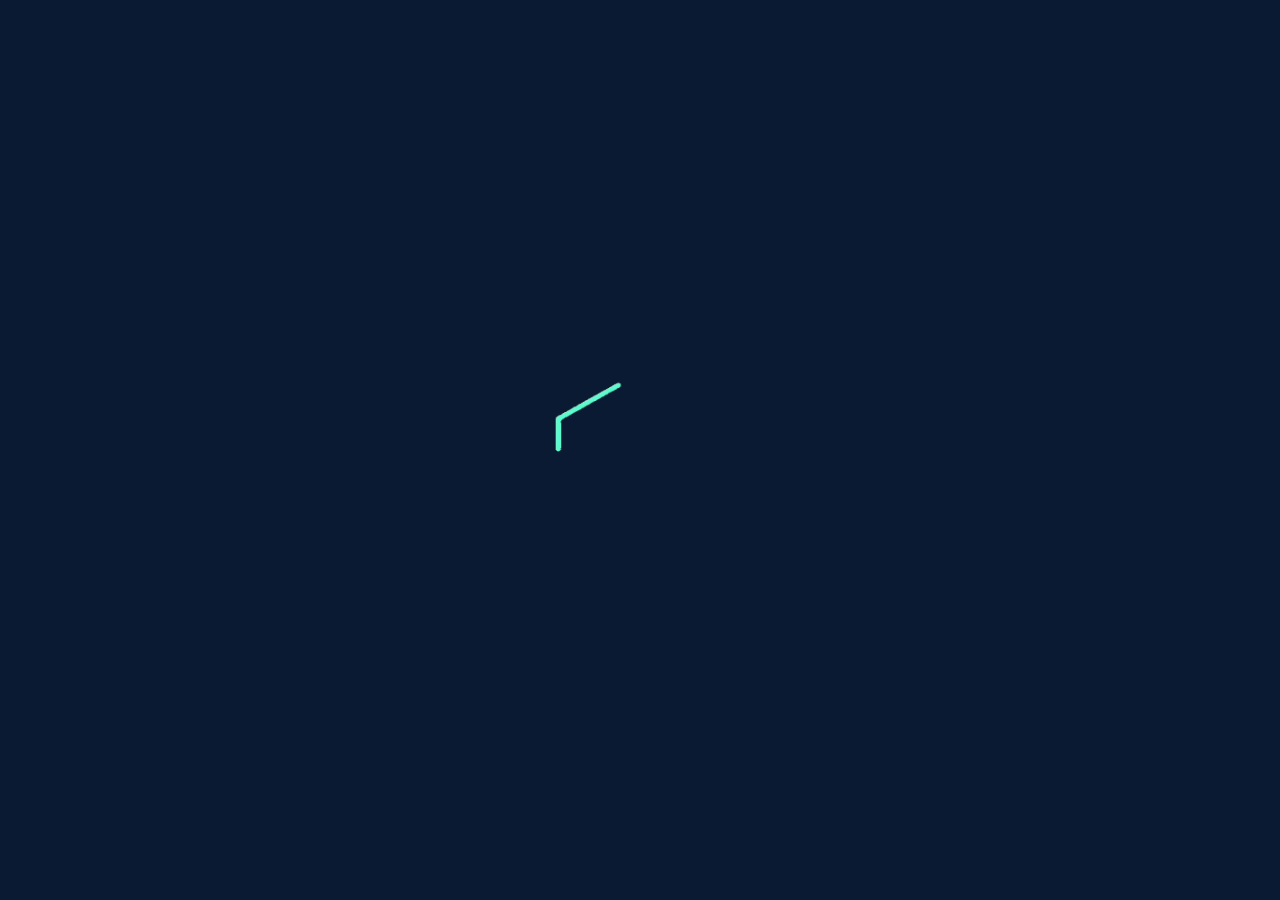
<file: html/about.html>
<!DOCTYPE html>
<html lang="en">

<head>
    <meta charset="UTF-8">
    <meta name="viewport" content="width=device-width, initial-scale=1.0">
    <title>Pratham Official</title>
    <link rel="shortcut icon" href="./images/logo.png">
    <link rel="stylesheet" href="../stylesheets/aboutstyle.css">
    <link rel="stylesheet" href="../stylesheets/aboutmediaquary.css">
</head>

<body>
    <!-- preloder animation  -->
    <div id="preloader">
        <img src="../images/dplogo.gif" alt="loading...">
    </div>
    <div class="navigation_bar">
        <div class="logo">
            <img src="../images/DPLogo1.gif" alt="">

        </div>
        <div class="navigation_items">
            <ul id="ul" class="navbar_lists">
                <input type="checkbox" id="check" name="" value="">
                <label for="check"><i><svg id="cancel_btn" xmlns="http://www.w3.org/2000/svg" width="25" height="25" fill=""
                    class="bi bi-x-octagon" viewBox="0 0 16 16">
                    <path
                        d="M4.54.146A.5.5 0 0 1 4.893 0h6.214a.5.5 0 0 1 .353.146l4.394 4.394a.5.5 0 0 1 .146.353v6.214a.5.5 0 0 1-.146.353l-4.394 4.394a.5.5 0 0 1-.353.146H4.893a.5.5 0 0 1-.353-.146L.146 11.46A.5.5 0 0 1 0 11.107V4.893a.5.5 0 0 1 .146-.353zM5.1 1 1 5.1v5.8L5.1 15h5.8l4.1-4.1V5.1L10.9 1z" />
                    <path
                        d="M4.646 4.646a.5.5 0 0 1 .708 0L8 7.293l2.646-2.647a.5.5 0 0 1 .708.708L8.707 8l2.647 2.646a.5.5 0 0 1-.708.708L8 8.707l-2.646 2.647a.5.5 0 0 1-.708-.708L7.293 8 4.646 5.354a.5.5 0 0 1 0-.708" />
                </svg></i></label>
                <li><a href="../index.html">HOME</a> </li>
                <li><a href="../html/about.html">ABOUT </a> </li>
                <li><a href="../html/projects.html">PROJECTS </a> </li>
                <li><a href="./personaldata.html">PERSONAL DATA</a> </li>
                <li><a href="../html/review.html">REVIEW </a> </li>

            </ul>
        </div>

        <div class="mobile-icons">

            <svg id="sunrise" onclick="toggleSun()" xmlns="http://www.w3.org/2000/svg" width="25" height="25" fill="currentColor"
                class="bi bi-brightness-high-fill" viewBox="0 0 16 16">
                <path
                    d="M12 8a4 4 0 1 1-8 0 4 4 0 0 1 8 0M8 0a.5.5 0 0 1 .5.5v2a.5.5 0 0 1-1 0v-2A.5.5 0 0 1 8 0m0 13a.5.5 0 0 1 .5.5v2a.5.5 0 0 1-1 0v-2A.5.5 0 0 1 8 13m8-5a.5.5 0 0 1-.5.5h-2a.5.5 0 0 1 0-1h2a.5.5 0 0 1 .5.5M3 8a.5.5 0 0 1-.5.5h-2a.5.5 0 0 1 0-1h2A.5.5 0 0 1 3 8m10.657-5.657a.5.5 0 0 1 0 .707l-1.414 1.415a.5.5 0 1 1-.707-.708l1.414-1.414a.5.5 0 0 1 .707 0m-9.193 9.193a.5.5 0 0 1 0 .707L3.05 13.657a.5.5 0 0 1-.707-.707l1.414-1.414a.5.5 0 0 1 .707 0m9.193 2.121a.5.5 0 0 1-.707 0l-1.414-1.414a.5.5 0 0 1 .707-.707l1.414 1.414a.5.5 0 0 1 0 .707M4.464 4.465a.5.5 0 0 1-.707 0L2.343 3.05a.5.5 0 1 1 .707-.707l1.414 1.414a.5.5 0 0 1 0 .708" />
            </svg>

            <svg id="sunfall" onclick="toggleSun()" xmlns="http://www.w3.org/2000/svg" width="25" height="25" fill="currentColor"
                class="bi bi-moon-stars-fill" viewBox="0 0 16 16">
                <path
                    d="M6 .278a.77.77 0 0 1 .08.858 7.2 7.2 0 0 0-.878 3.46c0 4.021 3.278 7.277 7.318 7.277q.792-.001 1.533-.16a.79.79 0 0 1 .81.316.73.73 0 0 1-.031.893A8.35 8.35 0 0 1 8.344 16C3.734 16 0 12.286 0 7.71 0 4.266 2.114 1.312 5.124.06A.75.75 0 0 1 6 .278" />
                <path
                    d="M10.794 3.148a.217.217 0 0 1 .412 0l.387 1.162c.173.518.579.924 1.097 1.097l1.162.387a.217.217 0 0 1 0 .412l-1.162.387a1.73 1.73 0 0 0-1.097 1.097l-.387 1.162a.217.217 0 0 1-.412 0l-.387-1.162A1.73 1.73 0 0 0 9.31 6.593l-1.162-.387a.217.217 0 0 1 0-.412l1.162-.387a1.73 1.73 0 0 0 1.097-1.097zM13.863.099a.145.145 0 0 1 .274 0l.258.774c.115.346.386.617.732.732l.774.258a.145.145 0 0 1 0 .274l-.774.258a1.16 1.16 0 0 0-.732.732l-.258.774a.145.145 0 0 1-.274 0l-.258-.774a1.16 1.16 0 0 0-.732-.732l-.774-.258a.145.145 0 0 1 0-.274l.774-.258c.346-.115.617-.386.732-.732z" />
            </svg>


            <svg id="notification_btn" xmlns="http://www.w3.org/2000/svg" width="25" height="25" fill="currentColor"
                class="bi bi-bell-fill" viewBox="0 0 16 16">
                <path
                    d="M8 16a2 2 0 0 0 2-2H6a2 2 0 0 0 2 2m.995-14.901a1 1 0 1 0-1.99 0A5 5 0 0 0 3 6c0 1.098-.5 6-2 7h14c-1.5-1-2-5.902-2-7 0-2.42-1.72-4.44-4.005-4.901" />
            </svg>

            <input type="checkbox" id="check" name="" value="">
            <label for="check"><i><svg id="menu_btn" xmlns="http://www.w3.org/2000/svg" width="28" height="28" fill="" class="bi bi-list"
                viewBox="0 0 16 16">
                <path fill-rule="evenodd"
                    d="M2.5 12a.5.5 0 0 1 .5-.5h10a.5.5 0 0 1 0 1H3a.5.5 0 0 1-.5-.5zm0-4a.5.5 0 0 1 .5-.5h10a.5.5 0 0 1 0 1H3a.5.5 0 0 1-.5-.5zm0-4a.5.5 0 0 1 .5-.5h10a.5.5 0 0 1 0 1H3a.5.5 0 0 1-.5-.5z" />
            </svg></i></label>
        </div>


    </div>

    <div class="container">
        <div class="left">
            <div class="github">
                <a href="https://github.com/Prathamofficial"><svg xmlns="http://www.w3.org/2000/svg" role="img"
                        viewBox="0 0 24 24" fill="none" stroke=" currentColor" width="25" height="25" stroke-width="2"
                        stroke-linecap="round" stroke-linejoin="round" class="feather feather-github">
                        <title>GitHub</title>
                        <path
                            d="M9 19c-5 1.5-5-2.5-7-3m14 6v-3.87a3.37 3.37 0 0 0-.94-2.61c3.14-.35 6.44-1.54 6.44-7A5.44 5.44 0 0 0 20 4.77 5.07 5.07 0 0 0 19.91 1S18.73.65 16 2.48a13.38 13.38 0 0 0-7 0C6.27.65 5.09 1 5.09 1A5.07 5.07 0 0 0 5 4.77a5.44 5.44 0 0 0-1.5 3.78c0 5.42 3.3 6.61 6.44 7A3.37 3.37 0 0 0 9 18.13V22">
                        </path>
                    </svg></a>
            </div>
            <div class="twitter">
                <a href="https://twitter.com/PrathameshJP"><svg xmlns="http://www.w3.org/2000/svg" role="img"
                        viewBox="0 0 24 24" fill="none" width="25" height="25" stroke="currentColor" stroke-width="2"
                        stroke-linecap="round" stroke-linejoin="round" class="feather feather-twitter">
                        <title>Twitter</title>
                        <path
                            d="M23 3a10.9 10.9 0 0 1-3.14 1.53 4.48 4.48 0 0 0-7.86 3v1A10.66 10.66 0 0 1 3 4s-4 9 5 13a11.64 11.64 0 0 1-7 2c9 5 20 0 20-11.5a4.5 4.5 0 0 0-.08-.83A7.72 7.72 0 0 0 23 3z">
                        </path>
                    </svg></a>
            </div>
            <div class="instagram">
                <a href="https://www.instagram.com/ig_pratham30/" aria-label="Instagram" target="" rel="noreferrer">
                    <svg xmlns="http://www.w3.org/2000/svg" role="img" viewBox="0 0 24 24" fill="none"
                        stroke="currentColor" width="25" height="25" stroke-width="2" stroke-linecap="round"
                        stroke-linejoin="round" class="feather feather-instagram">
                        <title>Instagram</title>
                        <rect x="2" y="2" width="20" height="20" rx="5" ry="5"></rect>
                        <path d="M16 11.37A4 4 0 1 1 12.63 8 4 4 0 0 1 16 11.37z"></path>
                        <line x1="17.5" y1="6.5" x2="17.51" y2="6.5"></line>
                    </svg></a>
            </div>
            <div class="linkdin">
                <a href="https://www.linkedin.com/in/prathamsofficial/" aria-label="Linkedin" target=""
                    rel="noreferrer"><svg xmlns="http://www.w3.org/2000/svg" role="img" viewBox="0 0 24 24" fill="none"
                        stroke="currentColor" width="25" height="25" stroke-width="2" stroke-linecap="round"
                        stroke-linejoin="round" class="feather feather-linkedin">
                        <title>LinkedIn</title>
                        <path d="M16 8a6 6 0 0 1 6 6v7h-4v-7a2 2 0 0 0-2-2 2 2 0 0 0-2 2v7h-4v-7a6 6 0 0 1 6-6z"></path>
                        <rect x="2" y="9" width="4" height="12"></rect>
                        <circle cx="4" cy="4" r="2"></circle>
                    </svg></a>
            </div>

            <div class="line_bar">

            </div>

        </div>
    </div>
    <div class="right">
        <div class="mail">
            <a href="mailto:jadhavprathamesh129@gmail.com">
                <h6
                    style="font-size: 14px; font-family: 'SF Mono','Fira Code','Fira Mono','Roboto Mono',monospace; cursor: pointer;">
                    jadhavprathamesh129@gmail.com</h6>
            </a>
        </div>
        <div class="line_bar1">

        </div>

    </div>
    <div class="center">
        <div class="centerbox">
            <div class="mycontent">
                <h1>About Me.</h1>
                <br>
                <p>Hellow! my name is Prathamesh and I enjoy creating things that live on the internet.</p>
                <br>
                <p>My educational journey reflects my dedication and commitment to the field. Graduating with a
                    Bachelor's degree in Electronics and Communication from <span id="college_name"> S.G. Balekundri
                        Institute of Technology, Belgaum,</span> I honed my skills and expanded my understanding of
                    electronic systems. My academic achievements, including a CGPA of 7.9 and a
                    remarkable 72% overall, underscore my dedication to learning and growth.</p>
                <br>
                <p>In addition to technical proficiency, I possess a keen interest in web designing and full-stack web
                    development. Leveraging my skills in HTML and CSS, I've explored the intricacies of creating dynamic
                    and engaging web experiences.</p>
                <br>
                <p>As I embark on the next phase of my journey, I am driven by a commitment to excellence and a thirst
                    for knowledge. With a solid foundation in electronics and communication, coupled with a passion for
                    innovation, I am poised to make meaningful contributions to the ever-evolving field of technology.
                </p>

            </div>

            <div class="myphoto">
                <div class="border">
                    <img src="../images/applicantPhoto.jpg" alt="">
                </div>
                <!-- <div class="btn"> </div> -->
            </div>

        </div>

    </div>
    <!-- <iframe width="560" height="315" src="https://www.youtube.com/embed/6ZwwapPikyQ?si=9LlcrmhrABF2OmDH" title="YouTube video player" frameborder="0" allow="accelerometer; autoplay; clipboard-write; encrypted-media; gyroscope; picture-in-picture; web-share" allowfullscreen></iframe> -->
    <!-- <iframe width="560" height="315" src="https://www.youtube.com/embed/6ZwwapPikyQ?si=9LlcrmhrABF2OmDH" title="YouTube video player" frameborder="0" allow="accelerometer; autoplay; clipboard-write; encrypted-media; gyroscope; picture-in-picture; web-share" allowfullscreen></iframe> -->


    <script src="../scripts/script.js"></script>
    <script src="../scripts/darkmodebtn.js"></script>
    <script>
        // Get the checkbox element
        const checkbox = document.getElementById('check');
    
        // Add event listener to checkbox for change event
        checkbox.addEventListener('change', function() {
          const navigation = document.querySelector('.navigation_items ul');
          if (this.checked) {
            navigation.style.left = '0'; // Show navigation by setting left to 0
          } else {
            navigation.style.left = '-100%'; // Hide navigation by moving it off-screen
          }
        });
      </script>
</body>

</html>
</file>
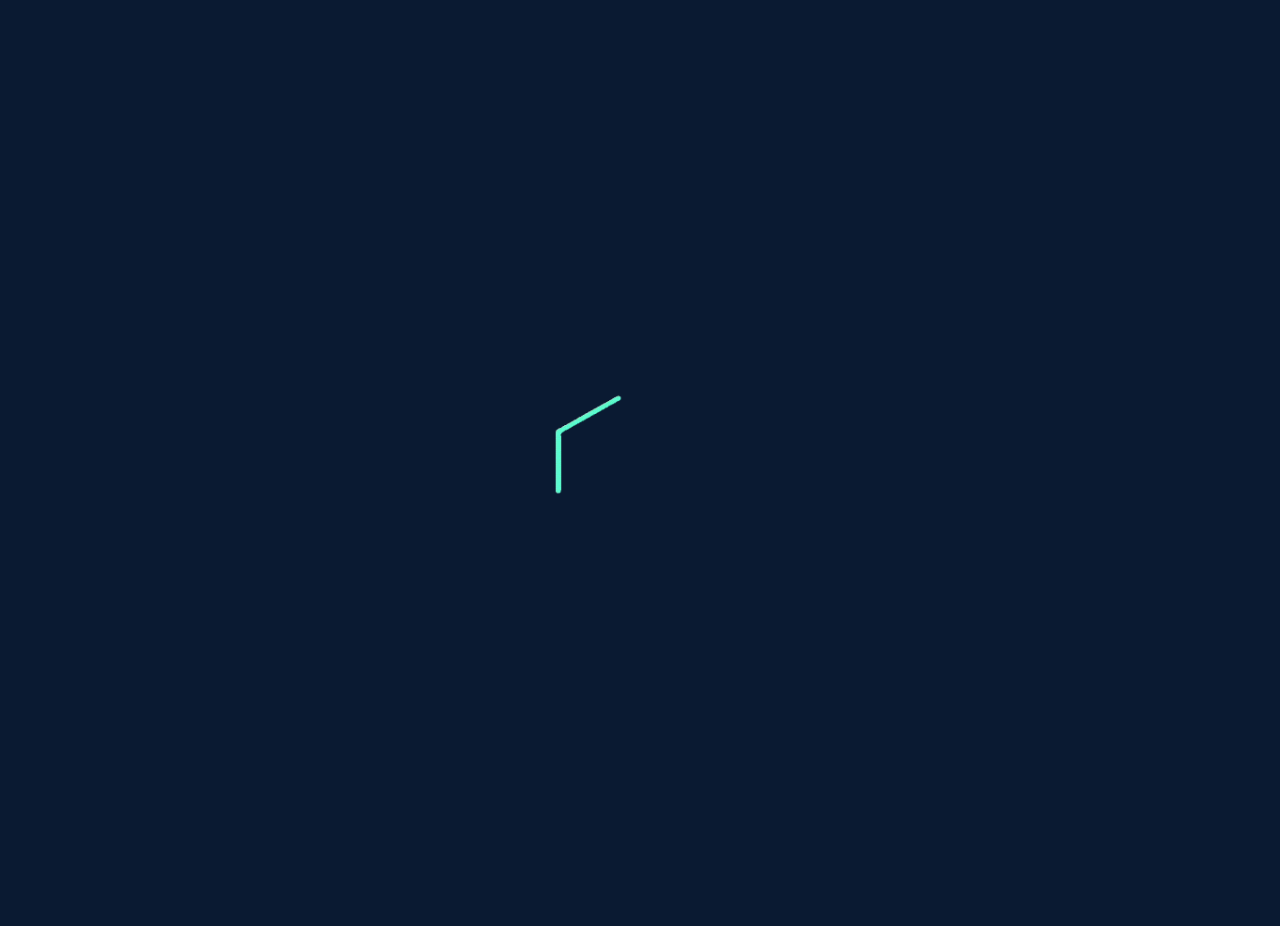
<file: html/personaldata.html>
<!DOCTYPE html>
<html lang="en">

<head>
    <meta charset="UTF-8">
    <meta name="viewport" content="width=device-width, initial-scale=1.0">
    <title>Pratham Official</title>
    <link rel="shortcut icon" href="./images/logo.png">
    <link rel="stylesheet" href="../stylesheets/personaldatastyle.css">
    <link rel="stylesheet" href="../stylesheets/personaldata_media.css">
    <script src="../scripts/formscript.js"></script>
</head>

<body>
    <!-- preloder animation  -->
    <div id="preloader">
        <img src="../images/dplogo.gif" alt="loading...">
    </div>
    <div class="navigation_bar">
        <div class="logo">
            <img src="../images/DPLogo1.gif" alt="">

        </div>
        <div class="navigation_items">
            <ul id="ul" class="navbar_lists">
                <input type="checkbox" id="check" name="" value="">
                <label for="check"><i><svg id="cancel_btn" xmlns="http://www.w3.org/2000/svg" width="25" height="25" fill=""
                    class="bi bi-x-octagon" viewBox="0 0 16 16">
                    <path
                        d="M4.54.146A.5.5 0 0 1 4.893 0h6.214a.5.5 0 0 1 .353.146l4.394 4.394a.5.5 0 0 1 .146.353v6.214a.5.5 0 0 1-.146.353l-4.394 4.394a.5.5 0 0 1-.353.146H4.893a.5.5 0 0 1-.353-.146L.146 11.46A.5.5 0 0 1 0 11.107V4.893a.5.5 0 0 1 .146-.353zM5.1 1 1 5.1v5.8L5.1 15h5.8l4.1-4.1V5.1L10.9 1z" />
                    <path
                        d="M4.646 4.646a.5.5 0 0 1 .708 0L8 7.293l2.646-2.647a.5.5 0 0 1 .708.708L8.707 8l2.647 2.646a.5.5 0 0 1-.708.708L8 8.707l-2.646 2.647a.5.5 0 0 1-.708-.708L7.293 8 4.646 5.354a.5.5 0 0 1 0-.708" />
                </svg></i></label>
                <li><a href="../index.html">HOME</a> </li>
                <li><a href="./about.html">ABOUT </a> </li>
                <li><a href="./projects.html">PROJECTS </a> </li>
                <li><a href="./personaldata.html">PERSONAL DATA</a> </li>
                <li><a href="../html/review.html">REVIEW </a> </li>
            </ul>
        </div>
        <div class="mobile-icons">
            <svg id="sunrise" xmlns="http://www.w3.org/2000/svg" width="25" height="25" fill="currentColor"
                class="bi bi-brightness-high-fill" viewBox="0 0 16 16">
                <path
                    d="M12 8a4 4 0 1 1-8 0 4 4 0 0 1 8 0M8 0a.5.5 0 0 1 .5.5v2a.5.5 0 0 1-1 0v-2A.5.5 0 0 1 8 0m0 13a.5.5 0 0 1 .5.5v2a.5.5 0 0 1-1 0v-2A.5.5 0 0 1 8 13m8-5a.5.5 0 0 1-.5.5h-2a.5.5 0 0 1 0-1h2a.5.5 0 0 1 .5.5M3 8a.5.5 0 0 1-.5.5h-2a.5.5 0 0 1 0-1h2A.5.5 0 0 1 3 8m10.657-5.657a.5.5 0 0 1 0 .707l-1.414 1.415a.5.5 0 1 1-.707-.708l1.414-1.414a.5.5 0 0 1 .707 0m-9.193 9.193a.5.5 0 0 1 0 .707L3.05 13.657a.5.5 0 0 1-.707-.707l1.414-1.414a.5.5 0 0 1 .707 0m9.193 2.121a.5.5 0 0 1-.707 0l-1.414-1.414a.5.5 0 0 1 .707-.707l1.414 1.414a.5.5 0 0 1 0 .707M4.464 4.465a.5.5 0 0 1-.707 0L2.343 3.05a.5.5 0 1 1 .707-.707l1.414 1.414a.5.5 0 0 1 0 .708" />
            </svg>

            <svg id="sunfall" xmlns="http://www.w3.org/2000/svg" width="25" height="25" fill="currentColor"
                class="bi bi-moon-stars-fill" viewBox="0 0 16 16">
                <path
                    d="M6 .278a.77.77 0 0 1 .08.858 7.2 7.2 0 0 0-.878 3.46c0 4.021 3.278 7.277 7.318 7.277q.792-.001 1.533-.16a.79.79 0 0 1 .81.316.73.73 0 0 1-.031.893A8.35 8.35 0 0 1 8.344 16C3.734 16 0 12.286 0 7.71 0 4.266 2.114 1.312 5.124.06A.75.75 0 0 1 6 .278" />
                <path
                    d="M10.794 3.148a.217.217 0 0 1 .412 0l.387 1.162c.173.518.579.924 1.097 1.097l1.162.387a.217.217 0 0 1 0 .412l-1.162.387a1.73 1.73 0 0 0-1.097 1.097l-.387 1.162a.217.217 0 0 1-.412 0l-.387-1.162A1.73 1.73 0 0 0 9.31 6.593l-1.162-.387a.217.217 0 0 1 0-.412l1.162-.387a1.73 1.73 0 0 0 1.097-1.097zM13.863.099a.145.145 0 0 1 .274 0l.258.774c.115.346.386.617.732.732l.774.258a.145.145 0 0 1 0 .274l-.774.258a1.16 1.16 0 0 0-.732.732l-.258.774a.145.145 0 0 1-.274 0l-.258-.774a1.16 1.16 0 0 0-.732-.732l-.774-.258a.145.145 0 0 1 0-.274l.774-.258c.346-.115.617-.386.732-.732z" />
            </svg>


            <svg id="notification_btn" xmlns="http://www.w3.org/2000/svg" width="25" height="25" fill="currentColor"
                class="bi bi-bell-fill" viewBox="0 0 16 16">
                <path
                    d="M8 16a2 2 0 0 0 2-2H6a2 2 0 0 0 2 2m.995-14.901a1 1 0 1 0-1.99 0A5 5 0 0 0 3 6c0 1.098-.5 6-2 7h14c-1.5-1-2-5.902-2-7 0-2.42-1.72-4.44-4.005-4.901" />
            </svg>

            <input type="checkbox" id="check" name="" value="">
            <label for="check"><i><svg id="menu_btn" xmlns="http://www.w3.org/2000/svg" width="28" height="28" fill="" class="bi bi-list"
                viewBox="0 0 16 16">
                <path fill-rule="evenodd"
                    d="M2.5 12a.5.5 0 0 1 .5-.5h10a.5.5 0 0 1 0 1H3a.5.5 0 0 1-.5-.5zm0-4a.5.5 0 0 1 .5-.5h10a.5.5 0 0 1 0 1H3a.5.5 0 0 1-.5-.5zm0-4a.5.5 0 0 1 .5-.5h10a.5.5 0 0 1 0 1H3a.5.5 0 0 1-.5-.5z" />
            </svg></i></label>

        </div>


    </div>

    <div class="container">
        <div class="left" style="display: none;">
            <div class="github">
                <a href="https://github.com/Prathamofficial"><svg xmlns="http://www.w3.org/2000/svg" role="img"
                        viewBox="0 0 24 24" fill="none" stroke=" currentColor" width="25" height="25" stroke-width="2"
                        stroke-linecap="round" stroke-linejoin="round" class="feather feather-github">
                        <title>GitHub</title>
                        <path
                            d="M9 19c-5 1.5-5-2.5-7-3m14 6v-3.87a3.37 3.37 0 0 0-.94-2.61c3.14-.35 6.44-1.54 6.44-7A5.44 5.44 0 0 0 20 4.77 5.07 5.07 0 0 0 19.91 1S18.73.65 16 2.48a13.38 13.38 0 0 0-7 0C6.27.65 5.09 1 5.09 1A5.07 5.07 0 0 0 5 4.77a5.44 5.44 0 0 0-1.5 3.78c0 5.42 3.3 6.61 6.44 7A3.37 3.37 0 0 0 9 18.13V22">
                        </path>
                    </svg></a>
            </div>
            <div class="twitter">
                <a href="https://twitter.com/PrathameshJP"><svg xmlns="http://www.w3.org/2000/svg" role="img"
                        viewBox="0 0 24 24" fill="none" width="25" height="25" stroke="currentColor" stroke-width="2"
                        stroke-linecap="round" stroke-linejoin="round" class="feather feather-twitter">
                        <title>Twitter</title>
                        <path
                            d="M23 3a10.9 10.9 0 0 1-3.14 1.53 4.48 4.48 0 0 0-7.86 3v1A10.66 10.66 0 0 1 3 4s-4 9 5 13a11.64 11.64 0 0 1-7 2c9 5 20 0 20-11.5a4.5 4.5 0 0 0-.08-.83A7.72 7.72 0 0 0 23 3z">
                        </path>
                    </svg></a>
            </div>
            <div class="instagram">
                <a href="https://www.instagram.com/ig_pratham30/" aria-label="Instagram" target="" rel="noreferrer">
                    <svg xmlns="http://www.w3.org/2000/svg" role="img" viewBox="0 0 24 24" fill="none"
                        stroke="currentColor" width="25" height="25" stroke-width="2" stroke-linecap="round"
                        stroke-linejoin="round" class="feather feather-instagram">
                        <title>Instagram</title>
                        <rect x="2" y="2" width="20" height="20" rx="5" ry="5"></rect>
                        <path d="M16 11.37A4 4 0 1 1 12.63 8 4 4 0 0 1 16 11.37z"></path>
                        <line x1="17.5" y1="6.5" x2="17.51" y2="6.5"></line>
                    </svg></a>
            </div>
            <div class="linkdin">
                <a href="https://www.linkedin.com/in/prathamsofficial/" aria-label="Linkedin" target=""
                    rel="noreferrer"><svg xmlns="http://www.w3.org/2000/svg" role="img" viewBox="0 0 24 24" fill="none"
                        stroke="currentColor" width="25" height="25" stroke-width="2" stroke-linecap="round"
                        stroke-linejoin="round" class="feather feather-linkedin">
                        <title>LinkedIn</title>
                        <path d="M16 8a6 6 0 0 1 6 6v7h-4v-7a2 2 0 0 0-2-2 2 2 0 0 0-2 2v7h-4v-7a6 6 0 0 1 6-6z"></path>
                        <rect x="2" y="9" width="4" height="12"></rect>
                        <circle cx="4" cy="4" r="2"></circle>
                    </svg></a>
            </div>

            <div class="line_bar">

            </div>

        </div>
    </div>
    <div class="right" style="display: none;">
        <div class="mail">
            <a href="mailto:jadhavprathamesh129@gmail.com">
                <h6
                    style="font-size: 14px; font-family: 'SF Mono','Fira Code','Fira Mono','Roboto Mono',monospace; cursor: pointer;">
                    jadhavprathamesh129@gmail.com</h6>
            </a>
        </div>
        <div class="line_bar1">

        </div>

    </div>
    <div class="center">

        <div class="login_container">
            <div class="login_box">
                <h2>Login</h2>
                <form id="loginForm" onsubmit="return validateForm()">
                    <input type="text" id="userId" placeholder="User ID">
                    <input type="password" id="password" placeholder="Password">
                    <input type="submit" value="Login">
                </form>

            </div>
        </div>


    </div>
    </div>
    <!-- <iframe width="560" height="315" src="https://www.youtube.com/embed/6ZwwapPikyQ?si=9LlcrmhrABF2OmDH" title="YouTube video player" frameborder="0" allow="accelerometer; autoplay; clipboard-write; encrypted-media; gyroscope; picture-in-picture; web-share" allowfullscreen></iframe> -->
    <!-- <iframe width="560" height="315" src="https://www.youtube.com/embed/6ZwwapPikyQ?si=9LlcrmhrABF2OmDH" title="YouTube video player" frameborder="0" allow="accelerometer; autoplay; clipboard-write; encrypted-media; gyroscope; picture-in-picture; web-share" allowfullscreen></iframe> -->


    <script src="../scripts/script.js"></script>
    <script>
        // Get the checkbox element
        const checkbox = document.getElementById('check');
    
        // Add event listener to checkbox for change event
        checkbox.addEventListener('change', function() {
          const navigation = document.querySelector('.navigation_items ul');
          if (this.checked) {
            navigation.style.left = '0'; // Show navigation by setting left to 0
          } else {
            navigation.style.left = '-100%'; // Hide navigation by moving it off-screen
          }
        });
      </script>
</body>

</html>
</file>
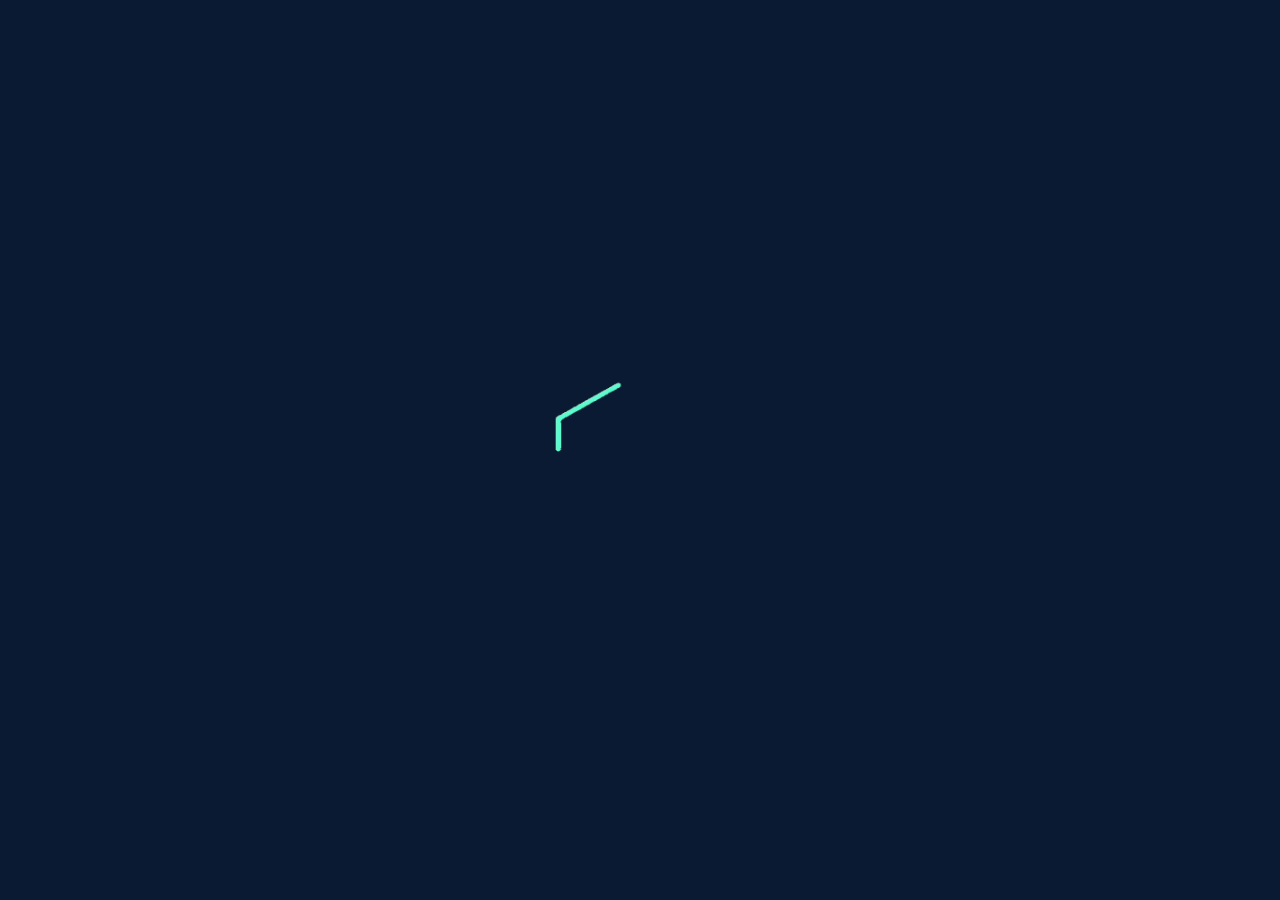
<file: html/personaldocuments.html>
<!DOCTYPE html>
<html lang="en">

<head>
    <meta charset="UTF-8">
    <meta name="viewport" content="width=device-width, initial-scale=1.0">
    <title>Pratham Official</title>
    <link rel="shortcut icon" href="./images/logo.png">
    <link rel="stylesheet" href="../stylesheets/data.css">
    <link rel="stylesheet" href="../stylesheets/data_media.css">
</head>

<body>
    <!-- preloder animation  -->
    <div id="preloader">
        <img src="../images/dplogo.gif" alt="loading...">
    </div>
    <div class="navigation_bar">
        <div class="logo">
            <img src="../images/DPLogo1.gif" alt="">

        </div>
        <div class="navigation_items">
            <ul id="ul" class="navbar_lists">
                <input type="checkbox" id="check" name="" value="">
            <label for="check"><i><svg id="cancel_btn" xmlns="http://www.w3.org/2000/svg" width="25" height="25" fill=""
                class="bi bi-x-octagon" viewBox="0 0 16 16">
                <path
                    d="M4.54.146A.5.5 0 0 1 4.893 0h6.214a.5.5 0 0 1 .353.146l4.394 4.394a.5.5 0 0 1 .146.353v6.214a.5.5 0 0 1-.146.353l-4.394 4.394a.5.5 0 0 1-.353.146H4.893a.5.5 0 0 1-.353-.146L.146 11.46A.5.5 0 0 1 0 11.107V4.893a.5.5 0 0 1 .146-.353zM5.1 1 1 5.1v5.8L5.1 15h5.8l4.1-4.1V5.1L10.9 1z" />
                <path
                    d="M4.646 4.646a.5.5 0 0 1 .708 0L8 7.293l2.646-2.647a.5.5 0 0 1 .708.708L8.707 8l2.647 2.646a.5.5 0 0 1-.708.708L8 8.707l-2.646 2.647a.5.5 0 0 1-.708-.708L7.293 8 4.646 5.354a.5.5 0 0 1 0-.708" />
            </svg></i></label>
                <li><a href="../index.html">HOME</a> </li>
                <li><a href="../html/about.html">ABOUT </a> </li>
                <li><a href="../html/projects.html">PROJECTS </a> </li>
                <li><a href="../html/personaldata.html">PERSONAL DATA</a> </li>
                <li><a href="../html/review.html">REVIEW </a> </li>
            </ul>
        </div>

        <div class="mobile-icons">
            <svg id="sunrise" xmlns="http://www.w3.org/2000/svg" width="25" height="25" fill="currentColor"
                class="bi bi-brightness-high-fill" viewBox="0 0 16 16">
                <path
                    d="M12 8a4 4 0 1 1-8 0 4 4 0 0 1 8 0M8 0a.5.5 0 0 1 .5.5v2a.5.5 0 0 1-1 0v-2A.5.5 0 0 1 8 0m0 13a.5.5 0 0 1 .5.5v2a.5.5 0 0 1-1 0v-2A.5.5 0 0 1 8 13m8-5a.5.5 0 0 1-.5.5h-2a.5.5 0 0 1 0-1h2a.5.5 0 0 1 .5.5M3 8a.5.5 0 0 1-.5.5h-2a.5.5 0 0 1 0-1h2A.5.5 0 0 1 3 8m10.657-5.657a.5.5 0 0 1 0 .707l-1.414 1.415a.5.5 0 1 1-.707-.708l1.414-1.414a.5.5 0 0 1 .707 0m-9.193 9.193a.5.5 0 0 1 0 .707L3.05 13.657a.5.5 0 0 1-.707-.707l1.414-1.414a.5.5 0 0 1 .707 0m9.193 2.121a.5.5 0 0 1-.707 0l-1.414-1.414a.5.5 0 0 1 .707-.707l1.414 1.414a.5.5 0 0 1 0 .707M4.464 4.465a.5.5 0 0 1-.707 0L2.343 3.05a.5.5 0 1 1 .707-.707l1.414 1.414a.5.5 0 0 1 0 .708" />
            </svg>

            <svg id="sunfall" xmlns="http://www.w3.org/2000/svg" width="25" height="25" fill="currentColor"
                class="bi bi-moon-stars-fill" viewBox="0 0 16 16">
                <path
                    d="M6 .278a.77.77 0 0 1 .08.858 7.2 7.2 0 0 0-.878 3.46c0 4.021 3.278 7.277 7.318 7.277q.792-.001 1.533-.16a.79.79 0 0 1 .81.316.73.73 0 0 1-.031.893A8.35 8.35 0 0 1 8.344 16C3.734 16 0 12.286 0 7.71 0 4.266 2.114 1.312 5.124.06A.75.75 0 0 1 6 .278" />
                <path
                    d="M10.794 3.148a.217.217 0 0 1 .412 0l.387 1.162c.173.518.579.924 1.097 1.097l1.162.387a.217.217 0 0 1 0 .412l-1.162.387a1.73 1.73 0 0 0-1.097 1.097l-.387 1.162a.217.217 0 0 1-.412 0l-.387-1.162A1.73 1.73 0 0 0 9.31 6.593l-1.162-.387a.217.217 0 0 1 0-.412l1.162-.387a1.73 1.73 0 0 0 1.097-1.097zM13.863.099a.145.145 0 0 1 .274 0l.258.774c.115.346.386.617.732.732l.774.258a.145.145 0 0 1 0 .274l-.774.258a1.16 1.16 0 0 0-.732.732l-.258.774a.145.145 0 0 1-.274 0l-.258-.774a1.16 1.16 0 0 0-.732-.732l-.774-.258a.145.145 0 0 1 0-.274l.774-.258c.346-.115.617-.386.732-.732z" />
            </svg>


            <svg id="notification_btn" xmlns="http://www.w3.org/2000/svg" width="25" height="25" fill="currentColor"
                class="bi bi-bell-fill" viewBox="0 0 16 16">
                <path
                    d="M8 16a2 2 0 0 0 2-2H6a2 2 0 0 0 2 2m.995-14.901a1 1 0 1 0-1.99 0A5 5 0 0 0 3 6c0 1.098-.5 6-2 7h14c-1.5-1-2-5.902-2-7 0-2.42-1.72-4.44-4.005-4.901" />
            </svg>

           
            <input type="checkbox" id="check" name="" value="">
            <label for="check"><i><svg id="menu_btn" xmlns="http://www.w3.org/2000/svg" width="28" height="28" fill="" class="bi bi-list"
                viewBox="0 0 16 16">
                <path fill-rule="evenodd"
                    d="M2.5 12a.5.5 0 0 1 .5-.5h10a.5.5 0 0 1 0 1H3a.5.5 0 0 1-.5-.5zm0-4a.5.5 0 0 1 .5-.5h10a.5.5 0 0 1 0 1H3a.5.5 0 0 1-.5-.5zm0-4a.5.5 0 0 1 .5-.5h10a.5.5 0 0 1 0 1H3a.5.5 0 0 1-.5-.5z" />
            </svg></i></label>
        </div>


    </div>

    <div class="container">
        <div class="left">
            <div class="github">
                <a href="https://github.com/Prathamofficial"><svg xmlns="http://www.w3.org/2000/svg" role="img"
                        viewBox="0 0 24 24" fill="none" stroke=" currentColor" width="25" height="25" stroke-width="2"
                        stroke-linecap="round" stroke-linejoin="round" class="feather feather-github">
                        <title>GitHub</title>
                        <path
                            d="M9 19c-5 1.5-5-2.5-7-3m14 6v-3.87a3.37 3.37 0 0 0-.94-2.61c3.14-.35 6.44-1.54 6.44-7A5.44 5.44 0 0 0 20 4.77 5.07 5.07 0 0 0 19.91 1S18.73.65 16 2.48a13.38 13.38 0 0 0-7 0C6.27.65 5.09 1 5.09 1A5.07 5.07 0 0 0 5 4.77a5.44 5.44 0 0 0-1.5 3.78c0 5.42 3.3 6.61 6.44 7A3.37 3.37 0 0 0 9 18.13V22">
                        </path>
                    </svg></a>
            </div>
            <div class="twitter">
                <a href="https://twitter.com/PrathameshJP"><svg xmlns="http://www.w3.org/2000/svg" role="img"
                        viewBox="0 0 24 24" fill="none" width="25" height="25" stroke="currentColor" stroke-width="2"
                        stroke-linecap="round" stroke-linejoin="round" class="feather feather-twitter">
                        <title>Twitter</title>
                        <path
                            d="M23 3a10.9 10.9 0 0 1-3.14 1.53 4.48 4.48 0 0 0-7.86 3v1A10.66 10.66 0 0 1 3 4s-4 9 5 13a11.64 11.64 0 0 1-7 2c9 5 20 0 20-11.5a4.5 4.5 0 0 0-.08-.83A7.72 7.72 0 0 0 23 3z">
                        </path>
                    </svg></a>
            </div>
            <div class="instagram">
                <a href="https://www.instagram.com/ig_pratham30/" aria-label="Instagram" target="" rel="noreferrer">
                    <svg xmlns="http://www.w3.org/2000/svg" role="img" viewBox="0 0 24 24" fill="none"
                        stroke="currentColor" width="25" height="25" stroke-width="2" stroke-linecap="round"
                        stroke-linejoin="round" class="feather feather-instagram">
                        <title>Instagram</title>
                        <rect x="2" y="2" width="20" height="20" rx="5" ry="5"></rect>
                        <path d="M16 11.37A4 4 0 1 1 12.63 8 4 4 0 0 1 16 11.37z"></path>
                        <line x1="17.5" y1="6.5" x2="17.51" y2="6.5"></line>
                    </svg></a>
            </div>
            <div class="linkdin">
                <a href="https://www.linkedin.com/in/prathamsofficial/" aria-label="Linkedin" target=""
                    rel="noreferrer"><svg xmlns="http://www.w3.org/2000/svg" role="img" viewBox="0 0 24 24" fill="none"
                        stroke="currentColor" width="25" height="25" stroke-width="2" stroke-linecap="round"
                        stroke-linejoin="round" class="feather feather-linkedin">
                        <title>LinkedIn</title>
                        <path d="M16 8a6 6 0 0 1 6 6v7h-4v-7a2 2 0 0 0-2-2 2 2 0 0 0-2 2v7h-4v-7a6 6 0 0 1 6-6z"></path>
                        <rect x="2" y="9" width="4" height="12"></rect>
                        <circle cx="4" cy="4" r="2"></circle>
                    </svg></a>
            </div>

            <div class="line_bar">

            </div>

        </div>
    </div>
    <div class="right">
        <div class="mail">
            <a href="mailto:jadhavprathamesh129@gmail.com">
                <h6
                    style="font-size: 14px; font-family: 'SF Mono','Fira Code','Fira Mono','Roboto Mono',monospace; cursor: pointer;">
                    jadhavprathamesh129@gmail.com</h6>
            </a>
        </div>
        <div class="line_bar1">

        </div>

    </div>
    <div class="center">

        <div class="data_container">
            <div class="txt_head">
                <h1>Personal Data</h1>
            </div>
            <div class="filebox">
                <div class="fileicon">
                    <svg style="margin-right: 40%; color:#64ffda;" xmlns="http://www.w3.org/2000/svg" role="img"
                        viewBox="0 0 24 24" fill="none" stroke="currentColor" stroke-width="1" stroke-linecap="round"
                        stroke-linejoin="round" class="feather feather-folder">
                        <title>Folder</title>
                        <path d="M22 19a2 2 0 0 1-2 2H4a2 2 0 0 1-2-2V5a2 2 0 0 1 2-2h5l2 3h9a2 2 0 0 1 2 2z"></path>
                    </svg>
                </div>
                <p>Resume</p>
            </div>

            <div class="filebox">
                <div class="fileicon">
                    <svg style="margin-right: 40%; color:#64ffda;" xmlns="http://www.w3.org/2000/svg" role="img"
                        viewBox="0 0 24 24" fill="none" stroke="currentColor" stroke-width="1" stroke-linecap="round"
                        stroke-linejoin="round" class="feather feather-folder">
                        <title>Folder</title>
                        <path d="M22 19a2 2 0 0 1-2 2H4a2 2 0 0 1-2-2V5a2 2 0 0 1 2-2h5l2 3h9a2 2 0 0 1 2 2z"></path>
                    </svg>
                </div>
                <p>Resume</p>
            </div>


            <div class="filebox">
                <div class="fileicon">
                    <svg style="margin-right: 40%; color:#64ffda;" xmlns="http://www.w3.org/2000/svg" role="img"
                        viewBox="0 0 24 24" fill="none" stroke="currentColor" stroke-width="1" stroke-linecap="round"
                        stroke-linejoin="round" class="feather feather-folder">
                        <title>Folder</title>
                        <path d="M22 19a2 2 0 0 1-2 2H4a2 2 0 0 1-2-2V5a2 2 0 0 1 2-2h5l2 3h9a2 2 0 0 1 2 2z"></path>
                    </svg>
                </div>
                <p>Resume</p>
            </div>


            <div class="filebox">
                <div class="fileicon">
                    <svg style="margin-right: 40%; color:#64ffda;" xmlns="http://www.w3.org/2000/svg" role="img"
                        viewBox="0 0 24 24" fill="none" stroke="currentColor" stroke-width="1" stroke-linecap="round"
                        stroke-linejoin="round" class="feather feather-folder">
                        <title>Folder</title>
                        <path d="M22 19a2 2 0 0 1-2 2H4a2 2 0 0 1-2-2V5a2 2 0 0 1 2-2h5l2 3h9a2 2 0 0 1 2 2z"></path>
                    </svg>
                </div>
                <p>Resume</p>
            </div>


            <div class="filebox">
                <div class="fileicon">
                    <svg style="margin-right: 40%; color:#64ffda;" xmlns="http://www.w3.org/2000/svg" role="img"
                        viewBox="0 0 24 24" fill="none" stroke="currentColor" stroke-width="1" stroke-linecap="round"
                        stroke-linejoin="round" class="feather feather-folder">
                        <title>Folder</title>
                        <path d="M22 19a2 2 0 0 1-2 2H4a2 2 0 0 1-2-2V5a2 2 0 0 1 2-2h5l2 3h9a2 2 0 0 1 2 2z"></path>
                    </svg>
                </div>
                <p>Resume</p>
            </div>


            <div class="filebox">
                <div class="fileicon">
                    <svg style="margin-right: 40%; color:#64ffda;" xmlns="http://www.w3.org/2000/svg" role="img"
                        viewBox="0 0 24 24" fill="none" stroke="currentColor" stroke-width="1" stroke-linecap="round"
                        stroke-linejoin="round" class="feather feather-folder">
                        <title>Folder</title>
                        <path d="M22 19a2 2 0 0 1-2 2H4a2 2 0 0 1-2-2V5a2 2 0 0 1 2-2h5l2 3h9a2 2 0 0 1 2 2z"></path>
                    </svg>
                </div>
                <p>Resume</p>
            </div>


            <div class="filebox">
                <div class="fileicon">
                    <svg style="margin-right: 40%; color:#64ffda;" xmlns="http://www.w3.org/2000/svg" role="img"
                        viewBox="0 0 24 24" fill="none" stroke="currentColor" stroke-width="1" stroke-linecap="round"
                        stroke-linejoin="round" class="feather feather-folder">
                        <title>Folder</title>
                        <path d="M22 19a2 2 0 0 1-2 2H4a2 2 0 0 1-2-2V5a2 2 0 0 1 2-2h5l2 3h9a2 2 0 0 1 2 2z"></path>
                    </svg>
                </div>
                <p>Resume</p>
            </div>


            <div class="filebox">
                <div class="fileicon">
                    <svg style="margin-right: 40%; color:#64ffda;" xmlns="http://www.w3.org/2000/svg" role="img"
                        viewBox="0 0 24 24" fill="none" stroke="currentColor" stroke-width="1" stroke-linecap="round"
                        stroke-linejoin="round" class="feather feather-folder">
                        <title>Folder</title>
                        <path d="M22 19a2 2 0 0 1-2 2H4a2 2 0 0 1-2-2V5a2 2 0 0 1 2-2h5l2 3h9a2 2 0 0 1 2 2z"></path>
                    </svg>
                </div>
                <p>Resume</p>
            </div>

            <div class="filebox">
                <div class="fileicon">
                    <svg style="margin-right: 40%; color:#64ffda;" xmlns="http://www.w3.org/2000/svg" role="img"
                        viewBox="0 0 24 24" fill="none" stroke="currentColor" stroke-width="1" stroke-linecap="round"
                        stroke-linejoin="round" class="feather feather-folder">
                        <title>Folder</title>
                        <path d="M22 19a2 2 0 0 1-2 2H4a2 2 0 0 1-2-2V5a2 2 0 0 1 2-2h5l2 3h9a2 2 0 0 1 2 2z"></path>
                    </svg>
                </div>
                <p>Resume</p>
            </div>


            <div class="filebox">
                <div class="fileicon">
                    <svg style="margin-right: 40%; color:#64ffda;" xmlns="http://www.w3.org/2000/svg" role="img"
                        viewBox="0 0 24 24" fill="none" stroke="currentColor" stroke-width="1" stroke-linecap="round"
                        stroke-linejoin="round" class="feather feather-folder">
                        <title>Folder</title>
                        <path d="M22 19a2 2 0 0 1-2 2H4a2 2 0 0 1-2-2V5a2 2 0 0 1 2-2h5l2 3h9a2 2 0 0 1 2 2z"></path>
                    </svg>
                </div>
                <p>Resume</p>
            </div>

            <div class="filebox">
                <div class="fileicon">
                    <svg style="margin-right: 40%; color:#64ffda;" xmlns="http://www.w3.org/2000/svg" role="img"
                        viewBox="0 0 24 24" fill="none" stroke="currentColor" stroke-width="1" stroke-linecap="round"
                        stroke-linejoin="round" class="feather feather-folder">
                        <title>Folder</title>
                        <path d="M22 19a2 2 0 0 1-2 2H4a2 2 0 0 1-2-2V5a2 2 0 0 1 2-2h5l2 3h9a2 2 0 0 1 2 2z"></path>
                    </svg>
                </div>
                <p>Resume</p>
            </div>


            <div class="filebox">
                <div class="fileicon">
                    <svg style="margin-right: 40%; color:#64ffda;" xmlns="http://www.w3.org/2000/svg" role="img"
                        viewBox="0 0 24 24" fill="none" stroke="currentColor" stroke-width="1" stroke-linecap="round"
                        stroke-linejoin="round" class="feather feather-folder">
                        <title>Folder</title>
                        <path d="M22 19a2 2 0 0 1-2 2H4a2 2 0 0 1-2-2V5a2 2 0 0 1 2-2h5l2 3h9a2 2 0 0 1 2 2z"></path>
                    </svg>
                </div>
                <p>Resume</p>
            </div>


            <div class="filebox">
                <div class="fileicon">
                    <svg style="margin-right: 40%; color:#64ffda;" xmlns="http://www.w3.org/2000/svg" role="img"
                        viewBox="0 0 24 24" fill="none" stroke="currentColor" stroke-width="1" stroke-linecap="round"
                        stroke-linejoin="round" class="feather feather-folder">
                        <title>Folder</title>
                        <path d="M22 19a2 2 0 0 1-2 2H4a2 2 0 0 1-2-2V5a2 2 0 0 1 2-2h5l2 3h9a2 2 0 0 1 2 2z"></path>
                    </svg>
                </div>
                <p>Resume</p>
            </div>


            <div class="filebox">
                <div class="fileicon">
                    <svg style="margin-right: 40%; color:#64ffda;" xmlns="http://www.w3.org/2000/svg" role="img"
                        viewBox="0 0 24 24" fill="none" stroke="currentColor" stroke-width="1" stroke-linecap="round"
                        stroke-linejoin="round" class="feather feather-folder">
                        <title>Folder</title>
                        <path d="M22 19a2 2 0 0 1-2 2H4a2 2 0 0 1-2-2V5a2 2 0 0 1 2-2h5l2 3h9a2 2 0 0 1 2 2z"></path>
                    </svg>
                </div>
                <p>Resume</p>
            </div>


            <div class="filebox">
                <div class="fileicon">
                    <svg style="margin-right: 40%; color:#64ffda;" xmlns="http://www.w3.org/2000/svg" role="img"
                        viewBox="0 0 24 24" fill="none" stroke="currentColor" stroke-width="1" stroke-linecap="round"
                        stroke-linejoin="round" class="feather feather-folder">
                        <title>Folder</title>
                        <path d="M22 19a2 2 0 0 1-2 2H4a2 2 0 0 1-2-2V5a2 2 0 0 1 2-2h5l2 3h9a2 2 0 0 1 2 2z"></path>
                    </svg>
                </div>
                <p>Resume</p>
            </div>
        </div>


    </div>
    </div>
    <!-- <iframe width="560" height="315" src="https://www.youtube.com/embed/6ZwwapPikyQ?si=9LlcrmhrABF2OmDH" title="YouTube video player" frameborder="0" allow="accelerometer; autoplay; clipboard-write; encrypted-media; gyroscope; picture-in-picture; web-share" allowfullscreen></iframe> -->
    <!-- <iframe width="560" height="315" src="https://www.youtube.com/embed/6ZwwapPikyQ?si=9LlcrmhrABF2OmDH" title="YouTube video player" frameborder="0" allow="accelerometer; autoplay; clipboard-write; encrypted-media; gyroscope; picture-in-picture; web-share" allowfullscreen></iframe> -->


    <script src="../scripts/script.js"></script>
    <script src="../scripts/darkmodebtn.js"></script>
    <script src="../scripts/darkmodebtn.js"></script>
    <script>
        // Get the checkbox element
        const checkbox = document.getElementById('check');
    
        // Add event listener to checkbox for change event
        checkbox.addEventListener('change', function() {
          const navigation = document.querySelector('.navigation_items ul');
          if (this.checked) {
            navigation.style.left = '0'; // Show navigation by setting left to 0
          } else {
            navigation.style.left = '-100%'; // Hide navigation by moving it off-screen
          }
        });
      </script>
</body>

</html>
</file>
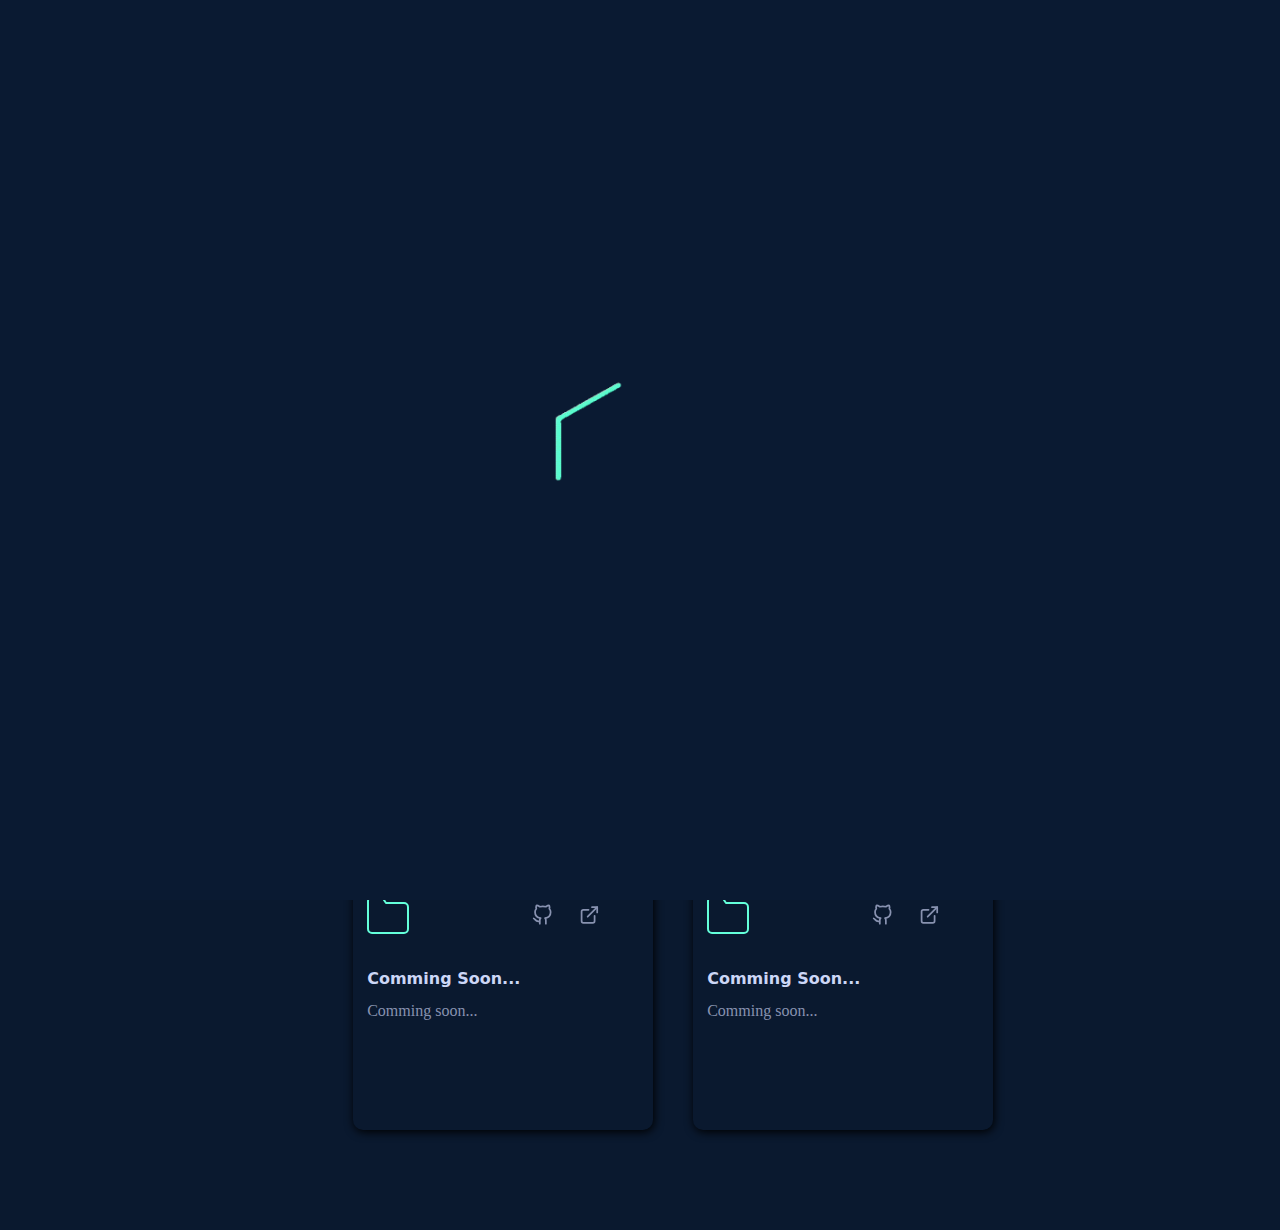
<file: html/projects.html>
<!DOCTYPE html>
<html lang="en">

<head>
  <meta charset="UTF-8">
  <meta name="viewport" content="width=device-width, initial-scale=1.0">
  <title>Pratham Official</title>
  <link rel="shortcut icon" href="./images/logo.png">
  <link rel="stylesheet" href="../stylesheets/projectstyle.css">
  <link rel="stylesheet" href="../stylesheets/projectmediaquary.css">
</head>

<body>
  <!-- preloder animation  -->
  <div id="preloader">
    <img src="../images/dplogo.gif" alt="loading...">
  </div>
  <div class="navigation_bar">
    <div class="logo">
      <img src="../images/DPLogo1.gif" alt="">

    </div>
    <div class="navigation_items">
      <ul id="ul" class="navbar_lists">
        <input type="checkbox" id="check" name="" value="">
        <label for="check"><i><svg id="cancel_btn" xmlns="http://www.w3.org/2000/svg" width="25" height="25" fill=""
            class="bi bi-x-octagon" viewBox="0 0 16 16">
            <path
                d="M4.54.146A.5.5 0 0 1 4.893 0h6.214a.5.5 0 0 1 .353.146l4.394 4.394a.5.5 0 0 1 .146.353v6.214a.5.5 0 0 1-.146.353l-4.394 4.394a.5.5 0 0 1-.353.146H4.893a.5.5 0 0 1-.353-.146L.146 11.46A.5.5 0 0 1 0 11.107V4.893a.5.5 0 0 1 .146-.353zM5.1 1 1 5.1v5.8L5.1 15h5.8l4.1-4.1V5.1L10.9 1z" />
            <path
                d="M4.646 4.646a.5.5 0 0 1 .708 0L8 7.293l2.646-2.647a.5.5 0 0 1 .708.708L8.707 8l2.647 2.646a.5.5 0 0 1-.708.708L8 8.707l-2.646 2.647a.5.5 0 0 1-.708-.708L7.293 8 4.646 5.354a.5.5 0 0 1 0-.708" />
        </svg></i></label>
        <li><a href="../index.html">HOME</a> </li>
        <li><a href="../html/about.html">ABOUT </a> </li>
        <li><a href="./projects.html">PROJECTS </a> </li>
        <li><a href="./personaldata.html">PERSONAL DATA</a> </li>
        <li><a href="../html/review.html">REVIEW </a> </li>
      </ul>
    </div>

    <div class="mobile-icons">

      <svg id="sunrise" xmlns="http://www.w3.org/2000/svg" width="25" height="25" fill="currentColor"
        class="bi bi-brightness-high-fill" viewBox="0 0 16 16">
        <path
          d="M12 8a4 4 0 1 1-8 0 4 4 0 0 1 8 0M8 0a.5.5 0 0 1 .5.5v2a.5.5 0 0 1-1 0v-2A.5.5 0 0 1 8 0m0 13a.5.5 0 0 1 .5.5v2a.5.5 0 0 1-1 0v-2A.5.5 0 0 1 8 13m8-5a.5.5 0 0 1-.5.5h-2a.5.5 0 0 1 0-1h2a.5.5 0 0 1 .5.5M3 8a.5.5 0 0 1-.5.5h-2a.5.5 0 0 1 0-1h2A.5.5 0 0 1 3 8m10.657-5.657a.5.5 0 0 1 0 .707l-1.414 1.415a.5.5 0 1 1-.707-.708l1.414-1.414a.5.5 0 0 1 .707 0m-9.193 9.193a.5.5 0 0 1 0 .707L3.05 13.657a.5.5 0 0 1-.707-.707l1.414-1.414a.5.5 0 0 1 .707 0m9.193 2.121a.5.5 0 0 1-.707 0l-1.414-1.414a.5.5 0 0 1 .707-.707l1.414 1.414a.5.5 0 0 1 0 .707M4.464 4.465a.5.5 0 0 1-.707 0L2.343 3.05a.5.5 0 1 1 .707-.707l1.414 1.414a.5.5 0 0 1 0 .708" />
      </svg>

      <svg id="sunfall" xmlns="http://www.w3.org/2000/svg" width="25" height="25" fill="currentColor"
        class="bi bi-moon-stars-fill" viewBox="0 0 16 16">
        <path
          d="M6 .278a.77.77 0 0 1 .08.858 7.2 7.2 0 0 0-.878 3.46c0 4.021 3.278 7.277 7.318 7.277q.792-.001 1.533-.16a.79.79 0 0 1 .81.316.73.73 0 0 1-.031.893A8.35 8.35 0 0 1 8.344 16C3.734 16 0 12.286 0 7.71 0 4.266 2.114 1.312 5.124.06A.75.75 0 0 1 6 .278" />
        <path
          d="M10.794 3.148a.217.217 0 0 1 .412 0l.387 1.162c.173.518.579.924 1.097 1.097l1.162.387a.217.217 0 0 1 0 .412l-1.162.387a1.73 1.73 0 0 0-1.097 1.097l-.387 1.162a.217.217 0 0 1-.412 0l-.387-1.162A1.73 1.73 0 0 0 9.31 6.593l-1.162-.387a.217.217 0 0 1 0-.412l1.162-.387a1.73 1.73 0 0 0 1.097-1.097zM13.863.099a.145.145 0 0 1 .274 0l.258.774c.115.346.386.617.732.732l.774.258a.145.145 0 0 1 0 .274l-.774.258a1.16 1.16 0 0 0-.732.732l-.258.774a.145.145 0 0 1-.274 0l-.258-.774a1.16 1.16 0 0 0-.732-.732l-.774-.258a.145.145 0 0 1 0-.274l.774-.258c.346-.115.617-.386.732-.732z" />
      </svg>


      <svg id="notification_btn" xmlns="http://www.w3.org/2000/svg" width="25" height="25" fill="currentColor"
        class="bi bi-bell-fill" viewBox="0 0 16 16">
        <path
          d="M8 16a2 2 0 0 0 2-2H6a2 2 0 0 0 2 2m.995-14.901a1 1 0 1 0-1.99 0A5 5 0 0 0 3 6c0 1.098-.5 6-2 7h14c-1.5-1-2-5.902-2-7 0-2.42-1.72-4.44-4.005-4.901" />
      </svg>

      <input type="checkbox" id="check" name="" value="">
            <label for="check"><i><svg id="menu_btn" xmlns="http://www.w3.org/2000/svg" width="28" height="28" fill="" class="bi bi-list"
                viewBox="0 0 16 16">
                <path fill-rule="evenodd"
                    d="M2.5 12a.5.5 0 0 1 .5-.5h10a.5.5 0 0 1 0 1H3a.5.5 0 0 1-.5-.5zm0-4a.5.5 0 0 1 .5-.5h10a.5.5 0 0 1 0 1H3a.5.5 0 0 1-.5-.5zm0-4a.5.5 0 0 1 .5-.5h10a.5.5 0 0 1 0 1H3a.5.5 0 0 1-.5-.5z" />
            </svg></i></label>

    </div>



  </div>

  <div class="container">
    <div class="left">
      <div class="github">
        <a href="https://github.com/Prathamofficial"><svg xmlns="http://www.w3.org/2000/svg" role="img"
            viewBox="0 0 24 24" fill="none" stroke=" currentColor" width="25" height="25" stroke-width="2"
            stroke-linecap="round" stroke-linejoin="round" class="feather feather-github">
            <title>GitHub</title>
            <path
              d="M9 19c-5 1.5-5-2.5-7-3m14 6v-3.87a3.37 3.37 0 0 0-.94-2.61c3.14-.35 6.44-1.54 6.44-7A5.44 5.44 0 0 0 20 4.77 5.07 5.07 0 0 0 19.91 1S18.73.65 16 2.48a13.38 13.38 0 0 0-7 0C6.27.65 5.09 1 5.09 1A5.07 5.07 0 0 0 5 4.77a5.44 5.44 0 0 0-1.5 3.78c0 5.42 3.3 6.61 6.44 7A3.37 3.37 0 0 0 9 18.13V22">
            </path>
          </svg></a>
      </div>
      <div class="twitter">
        <a href="https://twitter.com/PrathameshJP"><svg xmlns="http://www.w3.org/2000/svg" role="img"
            viewBox="0 0 24 24" fill="none" width="25" height="25" stroke="currentColor" stroke-width="2"
            stroke-linecap="round" stroke-linejoin="round" class="feather feather-twitter">
            <title>Twitter</title>
            <path
              d="M23 3a10.9 10.9 0 0 1-3.14 1.53 4.48 4.48 0 0 0-7.86 3v1A10.66 10.66 0 0 1 3 4s-4 9 5 13a11.64 11.64 0 0 1-7 2c9 5 20 0 20-11.5a4.5 4.5 0 0 0-.08-.83A7.72 7.72 0 0 0 23 3z">
            </path>
          </svg></a>
      </div>
      <div class="instagram">
        <a href="https://www.instagram.com/ig_pratham30/" aria-label="Instagram" target="" rel="noreferrer">
          <svg xmlns="http://www.w3.org/2000/svg" role="img" viewBox="0 0 24 24" fill="none" stroke="currentColor"
            width="25" height="25" stroke-width="2" stroke-linecap="round" stroke-linejoin="round"
            class="feather feather-instagram">
            <title>Instagram</title>
            <rect x="2" y="2" width="20" height="20" rx="5" ry="5"></rect>
            <path d="M16 11.37A4 4 0 1 1 12.63 8 4 4 0 0 1 16 11.37z"></path>
            <line x1="17.5" y1="6.5" x2="17.51" y2="6.5"></line>
          </svg></a>
      </div>
      <div class="linkdin">
        <a href="https://www.linkedin.com/in/prathamsofficial/" aria-label="Linkedin" target="" rel="noreferrer"><svg
            xmlns="http://www.w3.org/2000/svg" role="img" viewBox="0 0 24 24" fill="none" stroke="currentColor"
            width="25" height="25" stroke-width="2" stroke-linecap="round" stroke-linejoin="round"
            class="feather feather-linkedin">
            <title>LinkedIn</title>
            <path d="M16 8a6 6 0 0 1 6 6v7h-4v-7a2 2 0 0 0-2-2 2 2 0 0 0-2 2v7h-4v-7a6 6 0 0 1 6-6z"></path>
            <rect x="2" y="9" width="4" height="12"></rect>
            <circle cx="4" cy="4" r="2"></circle>
          </svg></a>
      </div>

      <div class="line_bar">

      </div>

    </div>
  </div>
  <div class="right">
    <div class="mail">
      <a href="mailto:jadhavprathamesh129@gmail.com">
        <h6
          style="font-size: 14px; font-family: 'SF Mono','Fira Code','Fira Mono','Roboto Mono',monospace; cursor: pointer;">
          jadhavprathamesh129@gmail.com</h6>
      </a>
    </div>
    <div class="line_bar1">

    </div>

  </div>
   <div class="center">



    <div class="project_container">
      <div class="header">
        <h2>Other Noteworthy Projects</h2>
      </div>
      <div class="project_box">
        <div class="project_icons">
          <svg id="folder" style="margin-right: 35%; " xmlns="http://www.w3.org/2000/svg" role="img" viewBox="0 0 24 24"
            fill="none" stroke="currentColor" stroke-width="1" stroke-linecap="round" stroke-linejoin="round"
            class="feather feather-folder">
            <title>Folder</title>
            <path d="M22 19a2 2 0 0 1-2 2H4a2 2 0 0 1-2-2V5a2 2 0 0 1 2-2h5l2 3h9a2 2 0 0 1 2 2z"></path>
          </svg>
          <a href="https://github.com/Prathamofficial/Restorent_Bill_Genrator_Webapplication"
            style="text-decoration: none; color: transparent;">
            <svg id="github_icon" style="display: 1.3rem; width:1.3rem" xmlns="http://www.w3.org/2000/svg" role="img"
              viewBox="0 0 24 24" fill="none" stroke="currentColor" stroke-width="2" stroke-linecap="round"
              stroke-linejoin="round" class="feather feather-github">
              <title>GitHub</title>
              <path
                d="M9 19c-5 1.5-5-2.5-7-3m14 6v-3.87a3.37 3.37 0 0 0-.94-2.61c3.14-.35 6.44-1.54 6.44-7A5.44 5.44 0 0 0 20 4.77 5.07 5.07 0 0 0 19.91 1S18.73.65 16 2.48a13.38 13.38 0 0 0-7 0C6.27.65 5.09 1 5.09 1A5.07 5.07 0 0 0 5 4.77a5.44 5.44 0 0 0-1.5 3.78c0 5.42 3.3 6.61 6.44 7A3.37 3.37 0 0 0 9 18.13V22">
              </path>
            </svg>
          </a>
          <a href="https://prathamofficial.github.io/Restorent_Bill_Genrator_Webapplication/"
            style="text-decoration: none; color: transparent;">
            <svg id="external_icon" style="display: 1.3rem; width:1.3rem" xmlns="http://www.w3.org/2000/svg" role="img"
              viewBox="0 0 24 24" fill="none" stroke="currentColor" stroke-width="2" stroke-linecap="round"
              stroke-linejoin="round" class="feather feather-external-link">
              <title>External Link</title>
              <path d="M18 13v6a2 2 0 0 1-2 2H5a2 2 0 0 1-2-2V8a2 2 0 0 1 2-2h6"></path>
              <polyline points="15 3 21 3 21 9"></polyline>
              <line x1="10" y1="14" x2="21" y2="3"></line>
            </svg></a>
          
          <h4>Restorent Bill Genrator Webapplication</h4>
          <p>
            Effortlessly generate restaurant bills based on selected food items, complete with pricing details, and
            download them as PDFs.
          </p>
        </div>

      </div>







      <div class="project_box">
        <div class="project_icons">
          <svg id="folder" style="margin-right: 35%; " xmlns="http://www.w3.org/2000/svg" role="img" viewBox="0 0 24 24"
            fill="none" stroke="currentColor" stroke-width="1" stroke-linecap="round" stroke-linejoin="round"
            class="feather feather-folder">
            <title>Folder</title>
            <path d="M22 19a2 2 0 0 1-2 2H4a2 2 0 0 1-2-2V5a2 2 0 0 1 2-2h5l2 3h9a2 2 0 0 1 2 2z"></path>
          </svg>
          <a href="https://github.com/Prathamofficial/Personal_website_V1"
            style="text-decoration: none; color: transparent;">
          <svg style="display: 1.3rem; width:1.3rem" xmlns="http://www.w3.org/2000/svg" role="img" viewBox="0 0 24 24"
            fill="none" stroke="currentColor" stroke-width="2" stroke-linecap="round" stroke-linejoin="round"
            class="feather feather-github">
            <title>GitHub</title>
            <path
              d="M9 19c-5 1.5-5-2.5-7-3m14 6v-3.87a3.37 3.37 0 0 0-.94-2.61c3.14-.35 6.44-1.54 6.44-7A5.44 5.44 0 0 0 20 4.77 5.07 5.07 0 0 0 19.91 1S18.73.65 16 2.48a13.38 13.38 0 0 0-7 0C6.27.65 5.09 1 5.09 1A5.07 5.07 0 0 0 5 4.77a5.44 5.44 0 0 0-1.5 3.78c0 5.42 3.3 6.61 6.44 7A3.37 3.37 0 0 0 9 18.13V22">
            </path>
          </svg>
        </a>
        <a href="https://prathamofficial.github.io/Personal_website_V1/"
            style="text-decoration: none; color: transparent;">
          <svg style="display: 1.3rem; width:1.3rem" xmlns="http://www.w3.org/2000/svg" role="img" viewBox="0 0 24 24"
            fill="none" stroke="currentColor" stroke-width="2" stroke-linecap="round" stroke-linejoin="round"
            class="feather feather-external-link">
            <title>External Link</title>
            <path d="M18 13v6a2 2 0 0 1-2 2H5a2 2 0 0 1-2-2V8a2 2 0 0 1 2-2h6"></path>
            <polyline points="15 3 21 3 21 9"></polyline>
            <line x1="10" y1="14" x2="21" y2="3"></line>
          </svg>
        </a>
          <h4>Personal Website V1</h4>
          <p>Explore my personal website featuring detailed sections on my background and projects.
          </p>
        </div>

      </div>




     
      <div class="project_box">
        <div class="project_icons">
          <svg id="folder" style="margin-right: 35%; " xmlns="http://www.w3.org/2000/svg" role="img" viewBox="0 0 24 24"
            fill="none" stroke="currentColor" stroke-width="1" stroke-linecap="round" stroke-linejoin="round"
            class="feather feather-folder">
            <title>Folder</title>
            <path d="M22 19a2 2 0 0 1-2 2H4a2 2 0 0 1-2-2V5a2 2 0 0 1 2-2h5l2 3h9a2 2 0 0 1 2 2z"></path>
          </svg>
          <a href="https://github.com/Prathamofficial/codePen"
            style="text-decoration: none; color: transparent;">
          <svg style="display: 1.3rem; width:1.3rem" xmlns="http://www.w3.org/2000/svg" role="img" viewBox="0 0 24 24"
            fill="none" stroke="currentColor" stroke-width="2" stroke-linecap="round" stroke-linejoin="round"
            class="feather feather-github">
            <title>GitHub</title>
            <path
              d="M9 19c-5 1.5-5-2.5-7-3m14 6v-3.87a3.37 3.37 0 0 0-.94-2.61c3.14-.35 6.44-1.54 6.44-7A5.44 5.44 0 0 0 20 4.77 5.07 5.07 0 0 0 19.91 1S18.73.65 16 2.48a13.38 13.38 0 0 0-7 0C6.27.65 5.09 1 5.09 1A5.07 5.07 0 0 0 5 4.77a5.44 5.44 0 0 0-1.5 3.78c0 5.42 3.3 6.61 6.44 7A3.37 3.37 0 0 0 9 18.13V22">
            </path>
          </svg>
        </a>
        <a href="https://prathamofficial.github.io/codePen/"
            style="text-decoration: none; color: transparent;">
          <svg style="display: 1.3rem; width:1.3rem" xmlns="http://www.w3.org/2000/svg" role="img" viewBox="0 0 24 24"
            fill="none" stroke="currentColor" stroke-width="2" stroke-linecap="round" stroke-linejoin="round"
            class="feather feather-external-link">
            <title>External Link</title>
            <path d="M18 13v6a2 2 0 0 1-2 2H5a2 2 0 0 1-2-2V8a2 2 0 0 1 2-2h6"></path>
            <polyline points="15 3 21 3 21 9"></polyline>
            <line x1="10" y1="14" x2="21" y2="3"></line>
          </svg>
        </a>
          <h4>CodePen</h4>
          <p>Create and visualize web projects instantly on our CodePen platform. Write HTML, CSS, and JavaScript and see real-time output for quick prototyping and learning!
          </p>
        </div>

      </div>



            <div class="project_box">
        <div class="project_icons">
          <svg id="folder" style="margin-right: 35%; " xmlns="http://www.w3.org/2000/svg" role="img" viewBox="0 0 24 24"
            fill="none" stroke="currentColor" stroke-width="1" stroke-linecap="round" stroke-linejoin="round"
            class="feather feather-folder">
            <title>Folder</title>
            <path d="M22 19a2 2 0 0 1-2 2H4a2 2 0 0 1-2-2V5a2 2 0 0 1 2-2h5l2 3h9a2 2 0 0 1 2 2z"></path>
          </svg>
          <a href="https://github.com/Prathamofficial/ToDo-List-App"
            style="text-decoration: none; color: transparent;">
          <svg style="display: 1.3rem; width:1.3rem" xmlns="http://www.w3.org/2000/svg" role="img" viewBox="0 0 24 24"
            fill="none" stroke="currentColor" stroke-width="2" stroke-linecap="round" stroke-linejoin="round"
            class="feather feather-github">
            <title>GitHub</title>
            <path
              d="M9 19c-5 1.5-5-2.5-7-3m14 6v-3.87a3.37 3.37 0 0 0-.94-2.61c3.14-.35 6.44-1.54 6.44-7A5.44 5.44 0 0 0 20 4.77 5.07 5.07 0 0 0 19.91 1S18.73.65 16 2.48a13.38 13.38 0 0 0-7 0C6.27.65 5.09 1 5.09 1A5.07 5.07 0 0 0 5 4.77a5.44 5.44 0 0 0-1.5 3.78c0 5.42 3.3 6.61 6.44 7A3.37 3.37 0 0 0 9 18.13V22">
            </path>
          </svg>
        </a>
        <a href="https://prathamofficial.github.io/ToDo-List-App/"
            style="text-decoration: none; color: transparent;">
          <svg style="display: 1.3rem; width:1.3rem" xmlns="http://www.w3.org/2000/svg" role="img" viewBox="0 0 24 24"
            fill="none" stroke="currentColor" stroke-width="2" stroke-linecap="round" stroke-linejoin="round"
            class="feather feather-external-link">
            <title>External Link</title>
            <path d="M18 13v6a2 2 0 0 1-2 2H5a2 2 0 0 1-2-2V8a2 2 0 0 1 2-2h6"></path>
            <polyline points="15 3 21 3 21 9"></polyline>
            <line x1="10" y1="14" x2="21" y2="3"></line>
          </svg>
        </a>
          <h4>ToDo List App</h4>
          <p>A sleek to-do list app for effortlessly managing tasks.
          </p>
        </div>

      </div>







      <div class="project_box">
        <div class="project_icons">
          <svg id="folder" style="margin-right: 35%;  " xmlns="http://www.w3.org/2000/svg" role="img"
            viewBox="0 0 24 24" fill="none" stroke="currentColor" stroke-width="1" stroke-linecap="round"
            stroke-linejoin="round" class="feather feather-folder">
            <title>Folder</title>
            <path d="M22 19a2 2 0 0 1-2 2H4a2 2 0 0 1-2-2V5a2 2 0 0 1 2-2h5l2 3h9a2 2 0 0 1 2 2z"></path>
          </svg>
          <a href="#" style="text-decoration: none; color: transparent;">
            <svg style="display: 1.3rem; width:1.3rem" xmlns="http://www.w3.org/2000/svg" role="img" viewBox="0 0 24 24"
              fill="none" stroke="currentColor" stroke-width="2" stroke-linecap="round" stroke-linejoin="round"
              class="feather feather-github">
              <title>GitHub</title>
              <path
                d="M9 19c-5 1.5-5-2.5-7-3m14 6v-3.87a3.37 3.37 0 0 0-.94-2.61c3.14-.35 6.44-1.54 6.44-7A5.44 5.44 0 0 0 20 4.77 5.07 5.07 0 0 0 19.91 1S18.73.65 16 2.48a13.38 13.38 0 0 0-7 0C6.27.65 5.09 1 5.09 1A5.07 5.07 0 0 0 5 4.77a5.44 5.44 0 0 0-1.5 3.78c0 5.42 3.3 6.61 6.44 7A3.37 3.37 0 0 0 9 18.13V22">
              </path>
            </svg>
          </a>
          <svg style="display: 1.3rem; width:1.3rem" xmlns="http://www.w3.org/2000/svg" role="img" viewBox="0 0 24 24"
            fill="none" stroke="currentColor" stroke-width="2" stroke-linecap="round" stroke-linejoin="round"
            class="feather feather-external-link">
            <title>External Link</title>
            <path d="M18 13v6a2 2 0 0 1-2 2H5a2 2 0 0 1-2-2V8a2 2 0 0 1 2-2h6"></path>
            <polyline points="15 3 21 3 21 9"></polyline>
            <line x1="10" y1="14" x2="21" y2="3"></line>
          </svg>
          <h4>Comming Soon...</h4>
          <p>Comming soon...
          </p>
        </div>

      </div>























      <div class="project_box">
        <div class="project_icons">
          <svg id="folder" style="margin-right: 35%;  " xmlns="http://www.w3.org/2000/svg" role="img"
            viewBox="0 0 24 24" fill="none" stroke="currentColor" stroke-width="1" stroke-linecap="round"
            stroke-linejoin="round" class="feather feather-folder">
            <title>Folder</title>
            <path d="M22 19a2 2 0 0 1-2 2H4a2 2 0 0 1-2-2V5a2 2 0 0 1 2-2h5l2 3h9a2 2 0 0 1 2 2z"></path>
          </svg>
          <svg style="display: 1.3rem; width:1.3rem" xmlns="http://www.w3.org/2000/svg" role="img" viewBox="0 0 24 24"
            fill="none" stroke="currentColor" stroke-width="2" stroke-linecap="round" stroke-linejoin="round"
            class="feather feather-github">
            <title>GitHub</title>
            <path
              d="M9 19c-5 1.5-5-2.5-7-3m14 6v-3.87a3.37 3.37 0 0 0-.94-2.61c3.14-.35 6.44-1.54 6.44-7A5.44 5.44 0 0 0 20 4.77 5.07 5.07 0 0 0 19.91 1S18.73.65 16 2.48a13.38 13.38 0 0 0-7 0C6.27.65 5.09 1 5.09 1A5.07 5.07 0 0 0 5 4.77a5.44 5.44 0 0 0-1.5 3.78c0 5.42 3.3 6.61 6.44 7A3.37 3.37 0 0 0 9 18.13V22">
            </path>
          </svg>
          <svg style="display: 1.3rem; width:1.3rem" xmlns="http://www.w3.org/2000/svg" role="img" viewBox="0 0 24 24"
            fill="none" stroke="currentColor" stroke-width="2" stroke-linecap="round" stroke-linejoin="round"
            class="feather feather-external-link">
            <title>External Link</title>
            <path d="M18 13v6a2 2 0 0 1-2 2H5a2 2 0 0 1-2-2V8a2 2 0 0 1 2-2h6"></path>
            <polyline points="15 3 21 3 21 9"></polyline>
            <line x1="10" y1="14" x2="21" y2="3"></line>
          </svg>
          <h4>Comming Soon...</h4>
          <p>Comming soon...
          </p>
        </div>

      </div>
    </div>


  </div>
  </div>
  <!-- <iframe width="560" height="315" src="https://www.youtube.com/embed/6ZwwapPikyQ?si=9LlcrmhrABF2OmDH" title="YouTube video player" frameborder="0" allow="accelerometer; autoplay; clipboard-write; encrypted-media; gyroscope; picture-in-picture; web-share" allowfullscreen></iframe> -->
  <!-- <iframe width="560" height="315" src="https://www.youtube.com/embed/6ZwwapPikyQ?si=9LlcrmhrABF2OmDH" title="YouTube video player" frameborder="0" allow="accelerometer; autoplay; clipboard-write; encrypted-media; gyroscope; picture-in-picture; web-share" allowfullscreen></iframe> -->


  <script src="../scripts/script.js"></script>
  <script src="../scripts/darkmodebtn.js"></script>
  <script>
    // Get the checkbox element
    const checkbox = document.getElementById('check');

    // Add event listener to checkbox for change event
    checkbox.addEventListener('change', function() {
      const navigation = document.querySelector('.navigation_items ul');
      if (this.checked) {
        navigation.style.left = '0'; // Show navigation by setting left to 0
      } else {
        navigation.style.left = '-100%'; // Hide navigation by moving it off-screen
      }
    });
  </script>
</body>

</html>
</file>
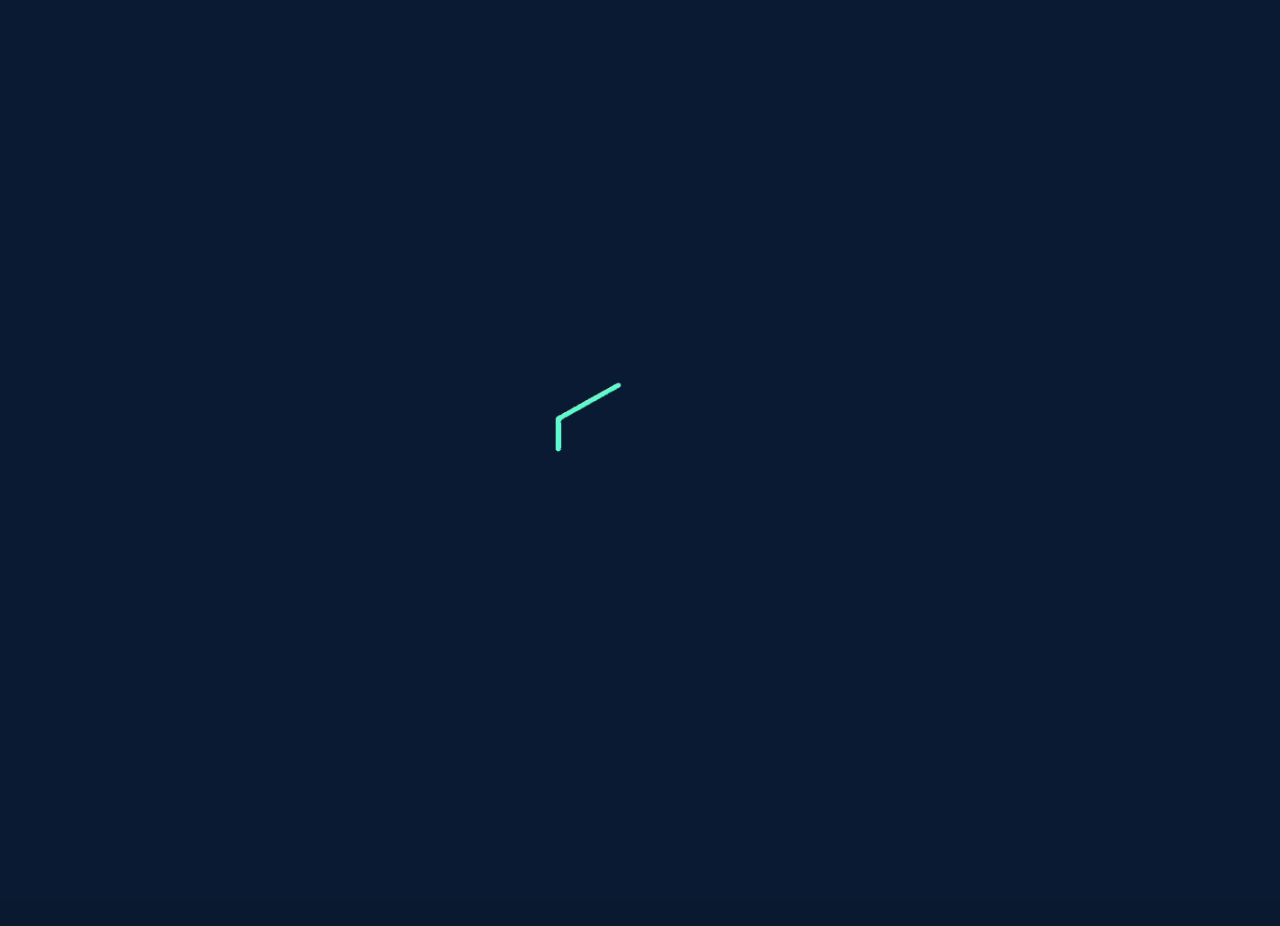
<file: html/review.html>
<!DOCTYPE html>
<html lang="en">

<head>
  <meta charset="UTF-8">
  <meta name="viewport" content="width=device-width, initial-scale=1.0">
  <title>Pratham Official</title>
  <link rel="shortcut icon" href="./images/logo.png">
  <link rel="stylesheet" href="../stylesheets/reveiwstyle.css">
  <link rel="stylesheet" href="../stylesheets/reviewmedia.css">
  <link rel="stylesheet" href="../stylesheets/review.css">
  <link rel="stylesheet" href="https://cdnjs.cloudflare.com/ajax/libs/font-awesome/5.15.3/css/all.min.css" />

</head>

<body>
  <!-- preloder animation  -->
  <div id="preloader">
    <img src="../images/dplogo.gif" alt="loading...">
  </div>
  <div class="navigation_bar">
    <div class="logo">
      <img src="../images/DPLogo1.gif" alt="">

    </div>
    <div class="navigation_items">
      <ul id="ul" class="navbar_lists">
        <input type="checkbox" id="check" name="" value="">
    <label for="check"><i><svg id="cancel_btn" xmlns="http://www.w3.org/2000/svg" width="25" height="25" fill=""
        class="bi bi-x-octagon" viewBox="0 0 16 16">
        <path
            d="M4.54.146A.5.5 0 0 1 4.893 0h6.214a.5.5 0 0 1 .353.146l4.394 4.394a.5.5 0 0 1 .146.353v6.214a.5.5 0 0 1-.146.353l-4.394 4.394a.5.5 0 0 1-.353.146H4.893a.5.5 0 0 1-.353-.146L.146 11.46A.5.5 0 0 1 0 11.107V4.893a.5.5 0 0 1 .146-.353zM5.1 1 1 5.1v5.8L5.1 15h5.8l4.1-4.1V5.1L10.9 1z" />
        <path
            d="M4.646 4.646a.5.5 0 0 1 .708 0L8 7.293l2.646-2.647a.5.5 0 0 1 .708.708L8.707 8l2.647 2.646a.5.5 0 0 1-.708.708L8 8.707l-2.646 2.647a.5.5 0 0 1-.708-.708L7.293 8 4.646 5.354a.5.5 0 0 1 0-.708" />
    </svg></i></label>
        <li><a href="../index.html">HOME</a> </li>
        <li><a href="../html/about.html">ABOUT </a> </li>
        <li><a href="../html/projects.html">PROJECTS </a> </li>
        <li><a href="../html/personaldata.html">PERSONAL DATA</a> </li>
        <li><a href="../html/review.html">REVIEW</a> </li>
      </ul>
    </div>

    <div class="mobile-icons">
      <svg id="sunrise" xmlns="http://www.w3.org/2000/svg" width="25" height="25" fill="currentColor"
        class="bi bi-brightness-high-fill" viewBox="0 0 16 16">
        <path
          d="M12 8a4 4 0 1 1-8 0 4 4 0 0 1 8 0M8 0a.5.5 0 0 1 .5.5v2a.5.5 0 0 1-1 0v-2A.5.5 0 0 1 8 0m0 13a.5.5 0 0 1 .5.5v2a.5.5 0 0 1-1 0v-2A.5.5 0 0 1 8 13m8-5a.5.5 0 0 1-.5.5h-2a.5.5 0 0 1 0-1h2a.5.5 0 0 1 .5.5M3 8a.5.5 0 0 1-.5.5h-2a.5.5 0 0 1 0-1h2A.5.5 0 0 1 3 8m10.657-5.657a.5.5 0 0 1 0 .707l-1.414 1.415a.5.5 0 1 1-.707-.708l1.414-1.414a.5.5 0 0 1 .707 0m-9.193 9.193a.5.5 0 0 1 0 .707L3.05 13.657a.5.5 0 0 1-.707-.707l1.414-1.414a.5.5 0 0 1 .707 0m9.193 2.121a.5.5 0 0 1-.707 0l-1.414-1.414a.5.5 0 0 1 .707-.707l1.414 1.414a.5.5 0 0 1 0 .707M4.464 4.465a.5.5 0 0 1-.707 0L2.343 3.05a.5.5 0 1 1 .707-.707l1.414 1.414a.5.5 0 0 1 0 .708" />
      </svg>

      <svg id="sunfall" xmlns="http://www.w3.org/2000/svg" width="25" height="25" fill="currentColor"
        class="bi bi-moon-stars-fill" viewBox="0 0 16 16">
        <path
          d="M6 .278a.77.77 0 0 1 .08.858 7.2 7.2 0 0 0-.878 3.46c0 4.021 3.278 7.277 7.318 7.277q.792-.001 1.533-.16a.79.79 0 0 1 .81.316.73.73 0 0 1-.031.893A8.35 8.35 0 0 1 8.344 16C3.734 16 0 12.286 0 7.71 0 4.266 2.114 1.312 5.124.06A.75.75 0 0 1 6 .278" />
        <path
          d="M10.794 3.148a.217.217 0 0 1 .412 0l.387 1.162c.173.518.579.924 1.097 1.097l1.162.387a.217.217 0 0 1 0 .412l-1.162.387a1.73 1.73 0 0 0-1.097 1.097l-.387 1.162a.217.217 0 0 1-.412 0l-.387-1.162A1.73 1.73 0 0 0 9.31 6.593l-1.162-.387a.217.217 0 0 1 0-.412l1.162-.387a1.73 1.73 0 0 0 1.097-1.097zM13.863.099a.145.145 0 0 1 .274 0l.258.774c.115.346.386.617.732.732l.774.258a.145.145 0 0 1 0 .274l-.774.258a1.16 1.16 0 0 0-.732.732l-.258.774a.145.145 0 0 1-.274 0l-.258-.774a1.16 1.16 0 0 0-.732-.732l-.774-.258a.145.145 0 0 1 0-.274l.774-.258c.346-.115.617-.386.732-.732z" />
      </svg>


      <svg id="notification_btn" xmlns="http://www.w3.org/2000/svg" width="25" height="25" fill="currentColor"
        class="bi bi-bell-fill" viewBox="0 0 16 16">
        <path
          d="M8 16a2 2 0 0 0 2-2H6a2 2 0 0 0 2 2m.995-14.901a1 1 0 1 0-1.99 0A5 5 0 0 0 3 6c0 1.098-.5 6-2 7h14c-1.5-1-2-5.902-2-7 0-2.42-1.72-4.44-4.005-4.901" />
      </svg>

      <input type="checkbox" id="check" name="" value="">
            <label for="check"><i><svg id="menu_btn" xmlns="http://www.w3.org/2000/svg" width="28" height="28" fill="" class="bi bi-list"
                viewBox="0 0 16 16">
                <path fill-rule="evenodd"
                    d="M2.5 12a.5.5 0 0 1 .5-.5h10a.5.5 0 0 1 0 1H3a.5.5 0 0 1-.5-.5zm0-4a.5.5 0 0 1 .5-.5h10a.5.5 0 0 1 0 1H3a.5.5 0 0 1-.5-.5zm0-4a.5.5 0 0 1 .5-.5h10a.5.5 0 0 1 0 1H3a.5.5 0 0 1-.5-.5z" />
            </svg></i></label>
    </div>


  </div>

  <div class="container">
    <div class="left">
      <div class="github">
        <a href="https://github.com/Prathamofficial"><svg xmlns="http://www.w3.org/2000/svg" role="img"
            viewBox="0 0 24 24" fill="none" stroke=" currentColor" width="25" height="25" stroke-width="2"
            stroke-linecap="round" stroke-linejoin="round" class="feather feather-github">
            <title>GitHub</title>
            <path
              d="M9 19c-5 1.5-5-2.5-7-3m14 6v-3.87a3.37 3.37 0 0 0-.94-2.61c3.14-.35 6.44-1.54 6.44-7A5.44 5.44 0 0 0 20 4.77 5.07 5.07 0 0 0 19.91 1S18.73.65 16 2.48a13.38 13.38 0 0 0-7 0C6.27.65 5.09 1 5.09 1A5.07 5.07 0 0 0 5 4.77a5.44 5.44 0 0 0-1.5 3.78c0 5.42 3.3 6.61 6.44 7A3.37 3.37 0 0 0 9 18.13V22">
            </path>
          </svg></a>
      </div>
      <div class="twitter">
        <a href="https://twitter.com/PrathameshJP"><svg xmlns="http://www.w3.org/2000/svg" role="img"
            viewBox="0 0 24 24" fill="none" width="25" height="25" stroke="currentColor" stroke-width="2"
            stroke-linecap="round" stroke-linejoin="round" class="feather feather-twitter">
            <title>Twitter</title>
            <path
              d="M23 3a10.9 10.9 0 0 1-3.14 1.53 4.48 4.48 0 0 0-7.86 3v1A10.66 10.66 0 0 1 3 4s-4 9 5 13a11.64 11.64 0 0 1-7 2c9 5 20 0 20-11.5a4.5 4.5 0 0 0-.08-.83A7.72 7.72 0 0 0 23 3z">
            </path>
          </svg></a>
      </div>
      <div class="instagram">
        <a href="https://www.instagram.com/ig_pratham30/" aria-label="Instagram" target="" rel="noreferrer">
          <svg xmlns="http://www.w3.org/2000/svg" role="img" viewBox="0 0 24 24" fill="none" stroke="currentColor"
            width="25" height="25" stroke-width="2" stroke-linecap="round" stroke-linejoin="round"
            class="feather feather-instagram">
            <title>Instagram</title>
            <rect x="2" y="2" width="20" height="20" rx="5" ry="5"></rect>
            <path d="M16 11.37A4 4 0 1 1 12.63 8 4 4 0 0 1 16 11.37z"></path>
            <line x1="17.5" y1="6.5" x2="17.51" y2="6.5"></line>
          </svg></a>
      </div>
      <div class="linkdin">
        <a href="https://www.linkedin.com/in/prathamsofficial/" aria-label="Linkedin" target="" rel="noreferrer"><svg
            xmlns="http://www.w3.org/2000/svg" role="img" viewBox="0 0 24 24" fill="none" stroke="currentColor"
            width="25" height="25" stroke-width="2" stroke-linecap="round" stroke-linejoin="round"
            class="feather feather-linkedin">
            <title>LinkedIn</title>
            <path d="M16 8a6 6 0 0 1 6 6v7h-4v-7a2 2 0 0 0-2-2 2 2 0 0 0-2 2v7h-4v-7a6 6 0 0 1 6-6z"></path>
            <rect x="2" y="9" width="4" height="12"></rect>
            <circle cx="4" cy="4" r="2"></circle>
          </svg></a>
      </div>

      <div class="line_bar">

      </div>

    </div>
  </div>
  <div class="right">
    <div class="mail">
      <a href="mailto:jadhavprathamesh129@gmail.com">
        <h6
          style="font-size: 14px; font-family: 'SF Mono','Fira Code','Fira Mono','Roboto Mono',monospace; cursor: pointer;">
          jadhavprathamesh129@gmail.com</h6>
      </a>
    </div>
    <div class="line_bar1">

    </div>

  </div>
  <div class="center">
    <div class="review">
      <h1> Feedback & Ratings</h1>
    </div>
    <div class="container_review">
      <div class="imoji">

        <img style="display: none;" id="notsatisfied" src="../images/not satisfied.png" alt="">
        <img style="display: none;" id="needimprovement" src="../images/need improvement.png" alt="">
        <img style="display: none;" id="itsok" src="../images/its ok.png" alt="">
        <img style="display: none;" id="satisfied" src="../images/satisfied.png" alt="">
        <img style="display: none;" id="fullysatisfied" src="../images/fullysatisfied.png" alt="">
      </div>
      <div class="post">
        <div class="text">Thanks for rating us!</div>
        <div class="edit">HOME</div>
      </div>
      <div class="star-widget">
        <input type="radio" name="rate" id="rate-5">
        <label for="rate-5" class="fas fa-star"></label>
        <input type="radio" name="rate" id="rate-4">
        <label for="rate-4" class="fas fa-star"></label>
        <input type="radio" name="rate" id="rate-3">
        <label for="rate-3" class="fas fa-star"></label>
        <input type="radio" name="rate" id="rate-2">
        <label for="rate-2" class="fas fa-star"></label>
        <input type="radio" name="rate" id="rate-1">
        <label for="rate-1" class="fas fa-star"></label>
        <form action="send_email.php" method="post">
          <header></header>
          <div class="textarea">
            <textarea required="" name="message" cols="30" placeholder="Describe your experience.."></textarea>
          </div>
          <div class="btn">
            <button type="submit">Post</button>
          </div>
        </form>
      </div>
    </div>


  </div>


  <script>
    const btn = document.querySelector("button");
    const post = document.querySelector(".post");
    const widget = document.querySelector(".star-widget");
    const editBtn = document.querySelector(".edit");
    btn.onclick = () => {
      widget.style.display = "none";
      post.style.display = "block";
      editBtn.onclick = () => {
        window.location.href = '../index.html';
      }
      return false;
    }
  </script>

  <script>
    // Get references to the radio buttons and the images
    var toggleOn1 = document.getElementById('rate-1');
    var toggleOn2 = document.getElementById('rate-2');
    var toggleOn3 = document.getElementById('rate-3');
    var toggleOn4 = document.getElementById('rate-4');
    var toggleOn5 = document.getElementById('rate-5');

    var image1 = document.getElementById('notsatisfied');
    var image2 = document.getElementById('needimprovement');
    var image3 = document.getElementById('itsok');
    var image4 = document.getElementById('satisfied');
    var image5 = document.getElementById('fullysatisfied');

    // Reset all images to initial hidden state
    function resetImages() {
      image1.style.display = 'none';
      image2.style.display = 'none';
      image3.style.display = 'none';
      image4.style.display = 'none';
      image5.style.display = 'none';
    }

    // Add event listener to the radio buttons
    toggleOn1.addEventListener('change', function () {
      resetImages();
      if (toggleOn1.checked) {
        image1.style.display = 'block';
      }
    });

    toggleOn2.addEventListener('change', function () {
      resetImages();
      if (toggleOn2.checked) {
        image2.style.display = 'block';
      }
    });

    toggleOn3.addEventListener('change', function () {
      resetImages();
      if (toggleOn3.checked) {
        image3.style.display = 'block';
      }
    });

    toggleOn4.addEventListener('change', function () {
      resetImages();
      if (toggleOn4.checked) {
        image4.style.display = 'block';
      }
    });

    toggleOn5.addEventListener('change', function () {
      resetImages();
      if (toggleOn5.checked) {
        image5.style.display = 'block';
      }
    });
  </script>






  <script src="../scripts/script.js"></script>
  <script src="../scripts/darkmodebtn.js"></script>
  <script>
    // Get the checkbox element
    const checkbox = document.getElementById('check');

    // Add event listener to checkbox for change event
    checkbox.addEventListener('change', function() {
      const navigation = document.querySelector('.navigation_items ul');
      if (this.checked) {
        navigation.style.left = '0'; // Show navigation by setting left to 0
      } else {
        navigation.style.left = '-100%'; // Hide navigation by moving it off-screen
      }
    });
  </script>
</body>

</html>
</file>
<file: mystyles/aboutme.css>
* {
    margin: 0;
    padding: 0;
    font-family: 'Poltawski Nowy', serif;
    

}

/*************************************************************************** preloder animation ******************************************************************************/
body {
    background-color: #0a192f;
    /* position: fixed; */
}

#preloder {
    background: #000 url(images/dpp1.gif) no-repeat center center;
    background-size: 40%;
    align-content: center;
    height: 100%;
    width: 100%;
    position: fixed;
    z-index: 100;

}

#navbar {

    display: flex;
    color: #000;
    align-items: center;
    width: 100%;
    height: 100%;

}
/****************************************************************************** logo and image *************************************************************************** */
#logo {
    margin: 10px 10px;
    width: 45%;

}

#logo img {
    height: 250px;
    margin: -80px -150px;
    display: flex;
    padding: 20px 0px;
}
#navul{
    width: 50%;
    margin: 1rem;
   justify-content: end;
}

#navbar ul {
    display: flex;
    flex-direction: row;
    flex-wrap: wrap;
}

#navbar ul li {
    display: flex;
    list-style: none;
    font-size: 1.3rem;
    align-items: end;
}

#navbar ul li a {
    font-size: 19px;
    color: #fff;
    display: block;
    padding: 3px 22px;
    border-radius: 20px;
    text-decoration: none;


}

#navbar ul li a:hover {
    color: #fff;
    background-color: #ff1900;
    transition: 0.5s;

}
/**************************************************************************************** container of left middle and right***************************************************************  */

.main_container {
    display: flex;
    flex-direction: row;

}


/******************************************************************* Style for the left container for social media links *****************************************************/
.social_media_container {
    background-color: #0a192f;
    display: flex;
    flex-direction: row;
    padding-top: 22.2rem;
}

.left_container {
    
    width: 200px;
    background-color: #0a192f;
    height: 100%;
    padding-left: 2rem;

}

.left_container li a svg {
    width: 20px;
    height: 20px;
    color: #8892b0;
    margin: 0.7rem;
    text-decoration: none;
    list-style-type: none;

}



.left_container li a svg:hover {
    -ms-transform: scale(1.5);
    -webkit-transform: scale(1.5);
    transform: scale(1.2);
    color: #64ffda;
}

.left_container li {

    text-decoration: none;
    list-style-type: none;

}

/* *****************************************************************style for the left container for projects  ************************************************************************/

.left_container_projects {
    
    width: 50px;
    background-color: #0a192f;
    height: 100%;
    padding-left: 2rem;
    margin-right: 11rem;

}

.left_container_projects li a svg {
    width: 20px;
    height: 20px;
    color: #8892b0;
    margin: 0.7rem;
    text-decoration: none;
    list-style-type: none;

}



.left_container_projects li a svg:hover {
    -ms-transform: scale(1.5);
    -webkit-transform: scale(1.5);
    transform: scale(1.2);
    color: #64ffda;
}

.left_container_projects li {

    text-decoration: none;
    list-style-type: none;

}

/* *****************************************************************style for the right container  ************************************************************************/
.right_container {
    padding-left: 1rem;
    width: 100px;
    background-color: #0a192f;
    color: #8892b0;
}

.right_container h6 {
    font-style: normal;
    font-weight: lighter;
    font-family: serif;
    background-color: #0a192f;
    color: #8892b0;
    writing-mode: vertical-lr;
    margin: 10px;
}

.right_container h6:hover {
    -ms-transform: scale(1.5);
    -webkit-transform: scale(1.5);
    transform: scale(1.1);
    color: #64ffda;
}

.right_container li {
    color: #8892b0;
    ;
    list-style: none;
}

.email_container {
    color: #8892b0;
    background-color: #0a192f;
    padding-top: 23rem;

}

/* *****************************************************************style for the middle container  for projects  ************************************************************************/

.middle_container_projects {
    height: 100%;
    width: 90rem;
    padding-top: 8rem;
    background-color: #0a192f;
}
.middle_container_projects h1{
    padding-left: 4%;
    color: #fff;
    font-family: 'Calibre','Inter','San Francisco','SF Pro Text',-apple-system,system-ui,sans-serif;

}

.about_container{
    height: 100%;
    width: 100%;
    background-color: #0a192f;
    display: flex;
    flex-direction: row;
    flex-wrap: wrap;
    gap: 50px;
}
.about_box1{
    width: 50%;
    height: auto;
   margin: 0 10px;
   padding: 30px 0px 0px 0px;
   color: #8892b0;
}

#resume_btn{
    height: 2rem;
    width: 6rem;
    background-color: #00ffc3;
    color: black;
    font-weight: bold;
    margin: 20px;
    border: transparent;
   cursor: pointer;
    border-radius: 10px;
}
#resume_btn:hover{
    background-color: #00ffc3;
    color: #050801;
    box-shadow: 0 0 5px #00ffc3,
                0 0 25px #00ffc3,
                0 0 50px #00ffc3,
                0 0 200px #00ffc3;
      /* -webkit-box-reflect: below 1px linear-gradient(transparent,#00ffc3) ;         */
    border: none;
}

/* #resume_btn:hover{
    box-shadow: #479381 20px 10px 5px;

} */

.about_box2{
    width: 21%;
    height: auto;

}
.about_box2 img{
    cursor: pointer;
    width: 15rem;
    height: 15rem;
 
 filter: grayscale(0%) contrast(1);
}
.about_box2 img:hover{
    filter: grayscale(80%) contrast(1);
  

}





/* *****************************************************************style for the right container  for projects  ************************************************************************/

.right_container_projects {
    padding-left: 1rem;
    width:100px;
    background-color: #0a192f;
    color: #8892b0;
}

.right_container_projects h6 {
    font-style: normal;
    font-weight: lighter;
    font-family: serif;
    background-color: #0a192f;
    color: #8892b0;
    writing-mode: vertical-lr;
    margin: 10px;
}
.email_container {
    color: #8892b0;
    background-color: #0a192f;
    padding-top: 23rem;

}

.right_container_projects li {
    color: #8892b0;
    list-style: none;
}
.right_container_projects h6:hover {
    -ms-transform: scale(1.5);
    -webkit-transform: scale(1.5);
    transform: scale(1.1);
    color: #64ffda;
}
</file>
<file: mystyles/preloader.css>
#preloader {
    position: fixed;
    top: 0;
    left: 0;
    width: 100%;
    height: 100%;
    background-color:#0a1a32;
    display: flex;
    justify-content: center;
    align-items: center;
    z-index: 100;
}
 
#preloader img {
    width: 900px; /* Adjust the size as needed */
    height: 500px;
}
</file>
<file: mystyles/personal_data.css>
*{
    margin: 0px;
    padding: 0px;
}
body {
    background-color: #0a192f;
}
.header h1{
    color: aliceblue;
margin-left: 45%;
margin-top: 5rem;
}

.datacontainer{
    width: 70%;
    height: auto;
    display: flex;
    flex-direction: row;
    flex-wrap: wrap;
    margin: 6rem 0rem 0rem 17rem;
}
.filebox{
    width: 6rem;
    height: auto;
    background-color: #0a192f;
    margin: 1rem;
}

.filebox svg{
    width: 5rem;
    height: 5rem;
    padding-left:1px ;
    margin: 0px;

}

.filebox svg:hover{
    cursor: pointer;
    fill: #64ffda;

    /* background-color: aliceblue; */

}
.filebox p{
    color: #8892b0;
    padding-left: 5px;
    font-size: 0.8rem;
}
</file>
<file: mystyles/project.css>
* {
    margin: 0;
    padding: 0;
    font-family: 'Poltawski Nowy', serif;
    

}

/*************************************************************************** preloder animation ******************************************************************************/
body {
    background-color: #0a192f;
}

#preloder {
    background: #000 url(images/dpp1.gif) no-repeat center center;
    background-size: 40%;
    align-content: center;
    height: 100%;
    width: 100%;
    position: fixed;
    z-index: 100;

}

#navbar {

    display: flex;
    color: #000;
    align-items: center;
    width: 100%;
    height: 100%;


}
/****************************************************************************** logo and image *************************************************************************** */
#logo {
    margin: 10px 10px;
    width: 45%;
}

#logo img {
    height: 250px;
    margin: -80px -150px;
    display: flex;
    padding: 20px 0px;
}
#navul{
    width: 50%;
    margin: 1rem;
   justify-content: end;
}

#navbar ul {
    display: flex;
    flex-direction: row;
    flex-wrap: wrap;
}

#navbar ul li {
    display: flex;
    list-style: none;
    font-size: 1.3rem;
    align-items: end;
}

#navbar ul li a {
    font-size: 19px;
    color: #fff;
    display: block;
    padding: 3px 22px;
    border-radius: 20px;
    text-decoration: none;


}

#navbar ul li a:hover {
    color: #fff;
    background-color: #ff1900;
    transition: 0.5s;

}
/**************************************************************************************** container of left middle and right***************************************************************  */

.main_container {
    display: flex;
    flex-direction: row;

}


/******************************************************************* Style for the left container for social media links *****************************************************/
.social_media_container {
    background-color: #0a192f;
    display: flex;
    flex-direction: row;
    padding-top: 22.2rem;
}

.left_container {
    
    width: 200px;
    background-color: #0a192f;
    height: 100%;
    padding-left: 2rem;

}

.left_container li a svg {
    width: 20px;
    height: 20px;
    color: #8892b0;
    margin: 0.7rem;
    text-decoration: none;
    list-style-type: none;

}



.left_container li a svg:hover {
    -ms-transform: scale(1.5);
    -webkit-transform: scale(1.5);
    transform: scale(1.2);
    color: #64ffda;
}

.left_container li {

    text-decoration: none;
    list-style-type: none;

}

/* *****************************************************************style for the left container for projects  ************************************************************************/

.left_container_projects {
    
    width: 50px;
    background-color: #0a192f;
    height: 100%;
    padding-left: 2rem;
    margin-right: 11rem;

}

.left_container_projects li a svg {
    width: 20px;
    height: 20px;
    color: #8892b0;
    margin: 0.7rem;
    text-decoration: none;
    list-style-type: none;

}



.left_container_projects li a svg:hover {
    -ms-transform: scale(1.5);
    -webkit-transform: scale(1.5);
    transform: scale(1.2);
    color: #64ffda;
}

.left_container_projects li {

    text-decoration: none;
    list-style-type: none;

}


/* *****************************************************************style for the middle container  ************************************************************************/

.middle_container {
    height: 100vh;
    width: 75rem;
    padding-top: 8rem;
    color: #8892b0;
    background-color: #0a192f;
}

.middle_container h2{
    margin: 0px;
    font-size: clamp(40px, 8vw, 80px);
    font-weight: 600;
    line-height: 1.1;
}

/* *****************************************************************style for the right container  ************************************************************************/


.right_container {
    padding-left: 1rem;
    width: 100px;
    background-color: #0a192f;
    color: #8892b0;
}

.right_container h6 {
    font-style: normal;
    font-weight: lighter;
    font-family: serif;
    background-color: #0a192f;
    color: #8892b0;
    writing-mode: vertical-lr;
    margin: 10px;
}

.right_container h6:hover {
    -ms-transform: scale(1.5);
    -webkit-transform: scale(1.5);
    transform: scale(1.1);
    color: #64ffda;
}

.right_container li {
    color: #8892b0;
    ;
    list-style: none;
}

.email_container {
    color: #8892b0;
    background-color: #0a192f;
    padding-top: 23rem;

}

/* *****************************************************************style for the middle container  for projects  ************************************************************************/

.middle_container_projects {
    /* position: sticky; */
    height: 100%;
    width: 90rem;
    padding-top: 8rem;
    background-color: #0a192f;
}
.middle_container_projects h1{
    padding-left: 40%;
    color: #fff;
    font-family: 'Calibre','Inter','San Francisco','SF Pro Text',-apple-system,system-ui,sans-serif;

}

/* *****************************************************************style for the right container  for projects  ************************************************************************/

.right_container_projects {
    padding-left: 1rem;
    width:100px;
    background-color: #0a192f;
    color: #8892b0;
}

.right_container_projects h6 {
    font-style: normal;
    font-weight: lighter;
    font-family: serif;
    background-color: #0a192f;
    color: #8892b0;
    writing-mode: vertical-lr;
    margin: 10px;
}
.email_container {
    color: #8892b0;
    background-color: #0a192f;
    padding-top: 23rem;

}

.right_container_projects li {
    color: #8892b0;
    list-style: none;
}
.right_container_projects h6:hover {
    -ms-transform: scale(1.5);
    -webkit-transform: scale(1.5);
    transform: scale(1.1);
    color: #64ffda;
}


/* *****************************************************************style for the  projects  boxes ************************************************************************/

.projectbox_container{
    margin-top: 5rem;
   
    width: 100%;
    height: auto;
    display: flex;
    flex-direction:row;
    flex-wrap: wrap;
}


.projectbox{
    margin: 20px;
    width: 300px;
    height: 250px;
    background-color:#112240;
    border-radius: 10px;
    cursor: pointer;
}

.projectbox:hover{
    -ms-transform: scale(1.5);
    -webkit-transform: scale(1.5);
    transform: scale(1.1);
    transition: 0.2s;

}
.projectbox h4:hover{
    color: #64ffda;
    

}


.project_icons svg{
        width: 3rem;
        height: 3rem;
        color: #8892b0;
        margin: 0.7rem;
        text-decoration: none;
        list-style-type: none;
        cursor: pointer;
        
}

.project_icons svg:hover{
    -ms-transform: scale(1.5);
    -webkit-transform: scale(1.5);
    transform: scale(1.1);
    color: #64ffda;
    fill: #ff0000;
    
}


.projectbox h4{
    color:#ccd6f6;
    margin: 0.9rem;
    font-family: 'Calibre','Inter','San Francisco','SF Pro Text',-apple-system,system-ui,sans-serif;
}
.projectbox p{
    color: #a8b2d1;
    margin: 0.9rem;

}




/* 'Calibre','Inter','San Francisco','SF Pro Text',-apple-system,system-ui,sans-serif; */
</file>
<file: stylesheets/aboutstyle.css>
* {
    margin: 0%;
    padding: 0%;
    font-family: 'Poltawski Nowy', serif;
}
body{
    background-color: var(--body_background_color);
}

#preloader {
    position: fixed;
    top: 0;
    left: 0;
    width: 100%;
    height: 100%;
    background-color:#0a1a32;
    display: flex;
    justify-content: center;
    align-items: center;
    z-index: 100;
    animation-delay: 3s;
}
 
#preloader img {
    width: 900px; /* Adjust the size as needed */
    height: 500px;
} 
:root {
    --bodycolour: #0a192f;
    --text_colour: #8892b0;
}

:root{
 
    --body_background_color: #0a192f;
    --text_colour: #8892b0;
    --darkmode_icon_color:white;
    --navbar_list_color:white;
    --notification_btn_color:black;
    ---hi_color:#64ffda;
    --border_color:#64ffda;
    --college_name_color:aqua;
    

}

.dark_theam{
    --body_background_color: rgb(255, 255, 255);
    --text_colour: black;
    --darkmode_icon_color:black;
    --navbar_list_color:black;
    --notification_btn_color:black;
    ---hi_color:#3498db;
    --border_color:grey;
    --college_name_color:blue;

    
}
#college_name{
    color: var(--college_name_color);
}
.mobile-icons{
    display: flex;
    flex-direction: row;
    flex-wrap: wrap;
    justify-content: center;
    align-items: center;
}

.content {
    width: 100%;
    height: 800px;
    background-color: aqua;
}

.navigation_bar {
    height: 100%;
    width: 100%;
    background-color: var(--body_background_color);
    box-shadow: 0px -12px 28px var(--notification_btn_color);
    /* overflow-x: hidden; */
}

.logo img {
    height: 4rem;
    width: 4rem;
    margin: 2rem 1rem 1rem 3rem;
}

#notification_btn {
    fill: var(--darkmode_icon_color);
    margin: 2rem;
}

#menu_btn {
    fill: var(--darkmode_icon_color);
    margin: 1rem;
    display: none;
}

#sunrise {
    fill: var(--darkmode_icon_color);
    display: none;
}

#sunfall {
    fill: var(--darkmode_icon_color);
    /* display: none; */
}

#cancel_btn {
    fill: black;
    margin: 1rem;
    display: none;
}

.navigation_bar {
    display: flex;
    flex-wrap: wrap;
    flex-direction: row;
    align-items: center;
    justify-content: space-between
}

.navigation_items ul {
    display: flex;
    flex-wrap: wrap;
    flex-direction: row;
    align-items: center;
}

.navigation_items ul li {
    color: white;
    margin: 1rem;
    list-style: none;
    text-decoration: none;


}

.navigation_items ul li a:hover {
    background-color: red;
    color: black;
}

.navigation_items ul li a {
    text-decoration: none;
    color: var(--navbar_list_color);
    padding: 0.5rem;
    font-size: 19px;
    border-radius: 20px;
    font-weight: 500;
}




/* ***********************body part css***********************************/


.navigation {
    margin: 0%;
    padding: 0%;
    width: 100%;
    height: 100px;
    background-color: white;
}

.mail h6 {
    transform: rotate(90deg);
    transform-origin: left bottom;
    white-space: nowrap;
    position: absolute;
    color: var(--text_colour);

}

.container {
    position: relative;
}

.left,
.right {
    position: fixed;
    height: 100%;
    width: 100px;
    /* background-color: transparent; */
    background-color: var(--body_background_color);
   
}


.contact {
    width: 50px;
    height: 500px;
    background-color: white;
    display: flex;
    align-items: center;
    justify-content: center;
    text-align: center;

}

.mail {
    width: 50px;
    height: 270px;
    margin: 10rem 0rem 0rem 0rem;
    background-color: var(--body_background_color);
}

.left {
    left: 0;
    display: flex;
    flex-direction: column;
    align-items: center;
    justify-content: center;
}

.right {
    right: 0;
    display: flex;
    flex-direction: column;
    align-items: center;
    justify-content: center;
    text-align: center;
}

f



.box {
    height: 100px;
    width: 100px;
    background-color: aqua;
    margin: 1rem;
}



/* ***********************css for social media handales************************************************** */

.github {
    margin: 10rem 1.5rem 1.5rem 1.5rem;
}

.github a {
    color: var(--text_colour);
}

.twitter {
    margin: 1.5rem;
    color: var(--text_colour);
}

.twitter a {
    color: var(--text_colour);
}

.instagram {
    margin: 1.5rem;
    color: var(--text_colour);
}

.instagram a {
    color: var(--text_colour);
}


.linkdin {
    margin: 1.5rem;
    color: var(--text_colour);
}

.linkdin a {
    color: var(--text_colour);
}


.line_bar::after {
    content: "";
    display: block;
    width: 1px;
    height: 100px;
    margin: 0px auto;
    background-color: #a8b2d1;
}

.line_bar1::after {
    content: "";
    display: block;
    width: 1px;
    height: 100px;
    margin-right: 2rem;
    background-color: #a8b2d1;
}


.github a svg:hover {
    -ms-transform: scale(1.5);
    -webkit-transform: scale(1.5);
    transform: scale(1.2);
    color: #64ffda;
}

.twitter a svg:hover {
    -ms-transform: scale(1.5);
    -webkit-transform: scale(1.5);
    transform: scale(1.2);
    color: #64ffda;
}

.instagram a svg:hover {
    -ms-transform: scale(1.5);
    -webkit-transform: scale(1.5);
    transform: scale(1.2);
    color: #64ffda;
}

.linkdin a svg:hover {
    -ms-transform: scale(1.5);
    -webkit-transform: scale(1.5);
    transform: scale(1.2);
    color: #64ffda;
}

.mail a h6:hover {

    color: #64ffda;
}





/* ****************************css for center content********************* */


.header {
    width: 100%;
    height: 70%;
    background-color: var(--bodycolour);
}

#header_start {
    margin: 0.5rem;
    color: #64ffda;
    font-family: 'SF Mono', 'Fira Code', 'Fira Mono', 'Roboto Mono', monospace;
    font-weight: 400;
}
#header_end{
    color: #8892b0;
}

.header h2 {
    color: #8892b0;
    font-family: 'Poltawski Nowy', serif;
    font-size: clamp(40px, 8vw, 80px);
    font-weight: 600;
    line-height: 1.1;
    margin: 0.5rem;

}

.footer {
    width: 100%;
    height: 30%;
    display: flex;
    background-color: var(--bodycolour);
    align-items: end;
    justify-content: center ;
}

.footer p{
    color: #a8b2d1;
    font-family: 'SF Mono', 'Fira Code', 'Fira Mono', 'Roboto Mono', monospace;
    cursor: not-allowed;
    
}

.center{
    width: 98%;
    height: 500px;
    margin-top: 7rem;
    display: flex;
    /* flex-direction: row; */
    background-color: var(--body_background_color);
    align-items: center;
    justify-content: center;
}

.centerbox{
    width: 70%;
    height: 500px;
    display: flex;
    flex-wrap: wrap;
    justify-content: space-around;

    background-color: var(--body_background_color);
}
.mycontent{
    height: 100%;
    width: 450px;
    /* padding: 1rem; */
    background-color: var(--body_background_color);

}

.myphoto{
    height: 90%;
    width: 260px;
    background-color: var(--bod);
    /* margin-top: 5rem; */
    
    
   

    /* aspect-ratio: 1 / 2; */
}
.border{
    width: 80%;
    height: 60%;
    border: 3px solid  var(--border_color) ; 
    top: 50%;
    left: 50%;
   margin-top: 2rem;
}

.border img{
    width: 100%;
    height: 100%;
    top: 50%;
    left: 50%;
    transform: translate(10%, -5%);
    /* mix-blend-mode: multiply; */
}
.mycontent h1{
    color: white;
    
}

.mycontent p{
    color: var(--text_colour);
    font-size: 17px;
    font-family: 'Gill Sans', 'Gill Sans MT', Calibri, 'Trebuchet MS', sans-serif;


    /* font-family: sebino 'Lucida Sans', 'Lucida Sans Regular', 'Lucida Grande', 'Lucida Sans Unicode', Geneva, Verdana, sans-serif; */
}

.border img:hover{
    filter: blur(1px);
    
    transform: scale(1);
}

.btn{
    width: 100px; 
    height: 50px;
   margin: 4rem;
    box-shadow: 16px 14px 20px #0000008c;
    border-radius: 10px;
    position: relative;
    overflow: hidden;
    display: flex;
    flex-wrap: wrap;
    justify-content: center;
    align-items: center;

}

.btn::before{
    content: "";
    background-image: conic-gradient(
        aqua 20deg,
         transparent 120deg
    );
    width:150% ;
    height: 150%;
    position: absolute;
    animation: rotate 2s linear infinite;
}

.btn::after{
    content: "Resume";
    width: 96px;
    height: 47px;
    background-color: var(--bodycolour);
    position: absolute;
    border-radius: 10px;
    display: flex;
    flex-wrap: wrap;
    justify-content: center;
    align-items: center;
    color: aqua;
    font-size: large;
    box-shadow: inset 20px 20px 20px #0000008c;
}

@keyframes rotate {
    0%{
        transform: rotate(0deg);
    }
    100%{
        transform: rotate(-360deg);
    }
    
}















/* 
.resume{
    padding: 10px;
    margin: 2rem;
    border-radius: 10px;
    font-weight: bold;
    background-color: #00ffc3;
    color: white;
   
}

button:hover{
    box-shadow: 0 0 5px #03e9f4,
    0 0 25px #03e9f4,
    0 0 50px #03e9f4,
    0 0 100px #03e9f4;

} */
</file>
<file: stylesheets/aboutmediaquary.css>
* {
    margin: 0%;
    padding: 0%;
}
#check{
    display: none;
}

@media screen and (max-width: 35em) {
    
    #sunrise{
        display: none;
    }
    #sunfall{
        display: block;
    }

    .left,
    .right {
        position: fixed;
        height: 100%;
        width: 50px;

    }

    #menu_btn {
        display: block;
    }

    .logo img {
        height: 2.5rem;
        width: 2.5rem;
        margin: 2rem 1rem 1rem 1rem;
    }

    #notification_btn {
        margin: 1rem;
    }

    .center {
        padding: 0rem 0rem 0rem 0rem;
        margin: 10px 20px;
    }

    .mycontent p{
        /* color: var(--text_colour); */
        font-size: 14px;
        font-family: sebino 'Lucida Sans', 'Lucida Sans Regular', 'Lucida Grande', 'Lucida Sans Unicode', Geneva, Verdana, sans-serif;
    }

    #header_start {
        font-size: 15px;
    }

    .header h2 {
        font-size: 55px;
    }

    #header_end {
        font-size: 15px;
    }

    .left,
    .right {
        /* display: none; */
        width: 50px;
    }

    #copyright {
        font-size: 10px;
    }
    .myphoto{
        width: 167px;
        height: 270px;
        background: transparent;
        /* margin-top: 12rem; */
    }
    .border{
        margin-top: 9rem;
    }


}





@media screen and (max-width:62em) {
    .navigation_items ul li{
        margin: 3rem 1rem 1rem 1rem;
    }
    .navigation_items ul li a {
      
        color: black;
        
    }
    #cancel_btn{
        margin-top: 5rem;
    }
    #cancel_btn{
        display: block;
    }
    #check{
        display: none;
    }
    .navigation_items ul li a {
      
        color: black;
        
    }
    #cancel_btn{
        margin-top: 5rem;
    }

    .navigation_items ul  {
        width: 100%;
        height: 100vh;
        display: flex;
        flex-wrap: wrap;
        flex-direction: column;
       
        background-color: #e7f5ff;
        align-items: center;
        position: fixed;
        top: 0px;
        left: -100%; 
        transition: all 0.3s ease; 
        z-index: 1;
       
    }

    #menu_btn {
        display: block;
    }

    .center {
        padding: 4rem 0rem 0rem 0rem;

    }
    #sunrise{
        display: none;
    }
    #sunfall{
        display: block;
    }
    
    .mobile-icons{
        display: flex;
        flex-direction: row;
        flex-wrap: wrap;
        justify-content: center;
        align-items: center;
    }

    .left,
    .right {
        display: none;
        position: fixed;
        height: 100%;
        width: 40px; 
    }
    .center {
    display: flex;
    flex-wrap: wrap;
    flex-direction: column;
    margin: 40px 0px;
    padding: 20px 0px;
    /* background-color: #0a192f; */
    }
    .myphoto{
        position: relative;
        width: 167px;
        height: 270px;
        background: transparent;
        /* margin-top: 12rem; */
    }
    .border{
        margin-top: 4rem;
    }
    
    #header_end{
        font-size: 10px;
    }
    #copyright{
        display: none;
    }
    .btn {
        height: 50px;
        margin: 4rem 0rem;
        display: flex;
        text-align: center;
        flex-wrap: wrap;
        justify-content: center;
        align-items: center;
    }

}
</file>
<file: stylesheets/personaldatastyle.css>
* {
    margin: 0%;
    padding: 0%;
    font-family: 'Poltawski Nowy', serif;
}
body{
    background-image: url("https://wallpaperaccess.com/full/6268609.jpg");
    background-size: cover;
    background-repeat: no-repeat;
    background-attachment: fixed;
    object-fit: contain;
    backdrop-filter: 10px red;
    background-color: rgba(255, 255, 255, 0.5); /* Adjust color and opacity as needed */
  backdrop-filter: blur(10px);
    /* animation: animatebg 4s linear infinite; */
}
:root{
 
    --body_background_color: #0a192f;
    --text_colour: #8892b0;
    --navbar_list_color:white;
    --notification_btn_color:white;
    ---hi_color:#64ffda;
    

}

.dark_theam{
    --body_background_color: rgb(255, 255, 255);
    --text_colour: black;
    --navbar_list_color:black;
    --notification_btn_color:black;
    ---hi_color:#3498db;

    
}
.mobile-icons{
    display: flex;
    flex-direction: row;
    flex-wrap: wrap;
    justify-content: center;
    align-items: center;
}
#preloader {
    position: fixed;
    top: 0;
    left: 0;
    width: 100%;
    height: 100%;
    background-color:#0a1a32;
    display: flex;
    justify-content: center;
    align-items: center;
    z-index: 100;
    animation-delay: 3s;
}
 
#preloader img {
    width: 900px; /* Adjust the size as needed */
    height: 500px;
} 
:root {
    --bodycolour: #0a192f;
    --text_colour: #8892b0;
}

.content {
    width: 100%;
    height: 800px;
    background-color: aqua;
}

.navigation_bar {
    height: 100%;
    width: 100%;
    background-color: transparent;
    /* box-shadow: 0 10px 30px -10px rgba(2 12 27 0.7); */
}

.logo img {
    height: 4rem;
    width: 4rem;
    margin: 2rem 1rem 1rem 3rem;
}

#notification_btn {
    fill: var(--notification_btn_color);
    margin: 2rem;
}

#menu_btn {
    fill: var(--notification_btn_color);
    margin: 1rem;
    display: none;
}

#sunrise {
    fill: var(--notification_btn_color);
    display: none;
}

#sunfall {
    fill: var(--notification_btn_color);
    display: none;
}

#cancel_btn {
    fill: black;
    margin: 1rem;
    display: none;
}

.navigation_bar {
    display: flex;
    flex-wrap: wrap;
    flex-direction: row;
    align-items: center;
    justify-content: space-between
}

.navigation_items ul {
    display: flex;
    flex-wrap: wrap;
    flex-direction: row;
    align-items: center;
}

.navigation_items ul li {
    color: white;
    margin: 1rem;
    list-style: none;
    text-decoration: none;


}

.navigation_items ul li a:hover {
    background-color: red;
    color: black;
}

.navigation_items ul li a {
    text-decoration: none;
    color: white;
    padding: 0.5rem;
    font-size: 19px;
    border-radius: 20px;
}




/* ***********************body part css***********************************/


.navigation {
    margin: 0%;
    padding: 0%;
    width: 100%;
    height: 100px;
    background-color: white;
}

.mail h6 {
    transform: rotate(90deg);
    transform-origin: left bottom;
    white-space: nowrap;
    position: absolute;
    color: var(--text_colour);

}

.container {
    position: relative;
}

.left,
.right {
    position: fixed;
    height: 100%;
    width: 100px;
    background-color: var(--bodycolour);
    
}


.contact {
    width: 50px;
    height: 500px;
    background-color: white;
    display: flex;
    align-items: center;
    justify-content: center;
    text-align: center;

}

.mail {
    width: 50px;
    height: 270px;
    margin: 10rem 0rem 0rem 0rem;
    background-color: var(--bodycolour);
}

.left {
    left: 0;
    display: flex;
    flex-direction: column;
    align-items: center;
    justify-content: center;
}

.right {
    right: 0;
    display: flex;
    flex-direction: column;
    align-items: center;
    justify-content: center;
    text-align: center;
}



.box {
    height: 100px;
    width: 100px;
    background-color: aqua;
    margin: 1rem;
}



/* ***********************css for social media handales************************************************** */

.github {
    margin: 10rem 1.5rem 1.5rem 1.5rem;
}

.github a {
    color: var(--text_colour);
}

.twitter {
    margin: 1.5rem;
    color: var(--text_colour);
}

.twitter a {
    color: var(--text_colour);
}

.instagram {
    margin: 1.5rem;
    color: var(--text_colour);
}

.instagram a {
    color: var(--text_colour);
}


.linkdin {
    margin: 1.5rem;
    color: var(--text_colour);
}

.linkdin a {
    color: var(--text_colour);
}


.line_bar::after {
    content: "";
    display: block;
    width: 1px;
    height: 100px;
    margin: 0px auto;
    background-color: #a8b2d1;
}

.line_bar1::after {
    content: "";
    display: block;
    width: 1px;
    height: 100px;
    margin-right: 2rem;
    background-color: #a8b2d1;
}


.github a svg:hover {
    -ms-transform: scale(1.5);
    -webkit-transform: scale(1.5);
    transform: scale(1.2);
    color: #64ffda;
}

.twitter a svg:hover {
    -ms-transform: scale(1.5);
    -webkit-transform: scale(1.5);
    transform: scale(1.2);
    color: #64ffda;
}

.instagram a svg:hover {
    -ms-transform: scale(1.5);
    -webkit-transform: scale(1.5);
    transform: scale(1.2);
    color: #64ffda;
}

.linkdin a svg:hover {
    -ms-transform: scale(1.5);
    -webkit-transform: scale(1.5);
    transform: scale(1.2);
    color: #64ffda;
}

.mail a h6:hover {

    color: #64ffda;
}





/* ****************************css for center content********************* */



.header {
    width: 100%;
    height: 70%;
    background-color: var(--bodycolour);
}

#header_start {
    margin: 0.5rem;
    color: #64ffda;
    font-family: 'SF Mono', 'Fira Code', 'Fira Mono', 'Roboto Mono', monospace;
    font-weight: 400;
}
#header_end{
    color: #8892b0;
}

.header h2 {
    color: #8892b0;
    font-family: 'Poltawski Nowy', serif;
    font-size: clamp(40px, 8vw, 80px);
    font-weight: 600;
    line-height: 1.1;
    margin: 0.5rem;

}

.footer {
    width: 100%;
    height: 30%;
    display: flex;
    background-color: var(--bodycolour);
    align-items: end;
    justify-content: center ;
}

.footer p{
    color: #a8b2d1;
    font-family: 'SF Mono', 'Fira Code', 'Fira Mono', 'Roboto Mono', monospace;
    cursor: not-allowed;
    
}

.center{
    height: 90vh;
    width: 100%;

  
   
}

@keyframes animatebg {
    100%{
        filter: hue-rotate(360deg);
         
    }
    
}

.login_box h2{
    color: white;
    text-align: center;
    margin: 1rem;
    font-weight: bold;
    font-size: 50px;
}


.login_container{
    width: 100%;
    height: 100%;
    display: flex;
    flex-wrap: wrap;
    justify-content: center;
    align-items: center;
    background-color:transparent ;
}

.login_box{
    width: 500px;
    height: 450px;
    background-color: transparent;
    /* filter: blur(5px); */
    border-radius: 10px;
    backdrop-filter:  blur(10px);
   
}
  input[type="text"], input[type="password"] {
    width: 85%;
    padding: 15px;
    font-size: 15px;
    color: white;
    font-weight: bold;
    font-family: 'Times New Roman', Times, serif;
    margin:1rem;
    border: 2px solid #ccc;
    border-radius: 10px;
    background-color: transparent;
  }
  input[type="submit"] {
    width: 85%;
    padding: 10px;
    margin: 2rem;
    border: none;
    border-radius: 10px;
    background-color: #007bff;
    color: #fff;
    font-weight: bold;
    font-size: 20px;
    cursor: pointer;
  }
  input[type="submit"]:hover {
    background-color: #0056b3;
  }
  .error {
    border: 4px solid red !important;
}
</file>
<file: stylesheets/personaldata_media.css>
* {
    margin: 0%;
    padding: 0%;
}
#check{
    display: none;
}


@media screen and (max-width: 35em) {
    .navigation_items li {
        display: block;
    }
    

    .left,
    .right {
        position: fixed;
        height: 100%;
        width: 50px;

    }

    #menu_btn {
        display: block;
    }

    .logo img {
        height: 2.5rem;
        width: 2.5rem;
        margin: 1rem 1rem 1rem 1rem;
    }

    #notification_btn {
        margin: 1rem;
    }

   


}





@media screen and (max-width:62em) {
    .navigation_items ul li{
        margin: 3rem 1rem 1rem 1rem;
    }
    .navigation_items ul li a {
      
        color: black;
        
    }
    #cancel_btn{
        margin-top: 5rem;
    }

    .navigation_items ul  {
        width: 100%;
        height: 100vh;
        display: flex;
        flex-wrap: wrap;
        flex-direction: column;
       
        background-color: #e7f5ff;
        align-items: center;
        position: fixed;
        top: 0px;
        left: -100%; 
        transition: all 0.3s ease; 
        z-index: 1;
       
    }
    #cancel_btn{
        display: block;
        color: black;
        /* width: 100%; */
    }
    #check{
        display: none;
    }

    #menu_btn {
        display: block;
    }

    
}
</file>
<file: stylesheets/data.css>
* {
    margin: 0%;
    padding: 0%;
    font-family: 'Poltawski Nowy', serif;
}
body{
    background-color: var(--body_background_color);
}

:root{
 
    --body_background_color: #0a192f;
    --text_colour: #8892b0;
    --navbar_list_color:white;
    --notification_btn_color:white;
    ---hi_color:#64ffda;
    

}

.dark_theam{
    --body_background_color: rgb(255, 255, 255);
    --text_colour: black;
    --navbar_list_color:black;
    --notification_btn_color:black;
    ---hi_color:#3498db;

    
}
.mobile-icons{
    display: flex;
    flex-direction: row;
    flex-wrap: wrap;
    justify-content: center;
    align-items: center;
}

#preloader {
    position: fixed;
    top: 0;
    left: 0;
    width: 100%;
    height: 100%;
    background-color:#0a1a32;
    display: flex;
    justify-content: center;
    align-items: center;
    z-index: 100;
    animation-delay: 3s;
}
 
#preloader img {
    width: 900px; /* Adjust the size as needed */
    height: 500px;
} 
:root {
    --bodycolour: #0a192f;
    --text_colour: #8892b0;
}

.content {
    width: 100%;
    height: 800px;
    background-color: aqua;
}

.navigation_bar {
    height: 100%;
    width: 100%;
    background-color: var(--body_background_color);
    box-shadow: 0 10px 30px -10px rgba(2 12 27 0.7);
}

.logo img {
    height: 4rem;
    width: 4rem;
    margin: 2rem 1rem 1rem 3rem;
}

#notification_btn {
    fill: var(--notification_btn_color);
    margin: 2rem;
}

#menu_btn {
    fill: var(--notification_btn_color);
    margin: 1rem;
    display: none;
}

#sunrise {
    fill: var(--notification_btn_color);
    display: none;
}

#sunfall {
    fill: var(--notification_btn_color);
    /* display: none; */
}

#cancel_btn {
    fill: black;
    margin: 1rem;
    display: none;
}

.navigation_bar {
    display: flex;
    flex-wrap: wrap;
    flex-direction: row;
    align-items: center;
    justify-content: space-between
}

.navigation_items ul {
    display: flex;
    flex-wrap: wrap;
    flex-direction: row;
    align-items: center;
}

.navigation_items ul li {
    color: white;
    margin: 1rem;
    list-style: none;
    text-decoration: none;


}

.navigation_items ul li a:hover {
    background-color: red;
    color: black;
}

.navigation_items ul li a {
    text-decoration: none;
    color: var(--navbar_list_color);
    padding: 0.5rem;
    font-size: 19px;
    border-radius: 20px;
}




/* ***********************body part css***********************************/


.navigation {
    margin: 0%;
    padding: 0%;
    width: 100%;
    height: 100px;
    background-color: var(--body_background_color);
}

.mail h6 {
    transform: rotate(90deg);
    transform-origin: left bottom;
    white-space: nowrap;
    position: absolute;
    color: var(--text_colour);

}

.container {
    position: relative;
}

.left,
.right {
    display: none;
    /* position: fixed; */
    height: 100%;
    width: 100px;
    /* Adjust width as needed */
    /* background-color: white; */
    /* Optional styling */
}


.contact {
    width: 50px;
    height: 500px;
    background-color: white;
    display: flex;
    align-items: center;
    justify-content: center;
    text-align: center;

}

.mail {
    display: none;
    width: 50px;
    height: 270px;
    margin: 10rem 0rem 0rem 0rem;
    background-color: var(--bodycolour);
}

.left {
    display: none;
    left: 0;
    display: flex;
    flex-direction: column;
    align-items: center;
    justify-content: center;
}

.right {
    display: none;
    right: 0;
    display: flex;
    flex-direction: column;
    align-items: center;
    justify-content: center;
    text-align: center;
}




.box {
    height: 100px;
    width: 100px;
    background-color: aqua;
    margin: 1rem;
}



/* ***********************css for social media handales************************************************** */

.github {
    display: none;
    margin: 10rem 1.5rem 1.5rem 1.5rem;
}

.github a {
    color: var(--text_colour);
}

.twitter {
    display: none;
    margin: 1.5rem;
    color: var(--text_colour);
}

.twitter a {
    color: var(--text_colour);
}

.instagram {
    display: none;
    margin: 1.5rem;
    color: var(--text_colour);
}

.instagram a {
    color: var(--text_colour);
}


.linkdin {
    display: none;
    margin: 1.5rem;
    color: var(--text_colour);
}

.linkdin a {
    color: var(--text_colour);
}


.line_bar::after {
    display: none;
    content: "";
    /* display: block; */
    width: 1px;
    height: 100px;
    margin: 0px auto;
    background-color: #a8b2d1;
}

.line_bar1::after {
    display: none;
    content: "";
    /* display: block; */
    width: 1px;
    height: 100px;
    margin-right: 2rem;
    background-color: #a8b2d1;
}


.github a svg:hover {
    -ms-transform: scale(1.5);
    -webkit-transform: scale(1.5);
    transform: scale(1.2);
    color: #64ffda;
}

.twitter a svg:hover {
    -ms-transform: scale(1.5);
    -webkit-transform: scale(1.5);
    transform: scale(1.2);
    color: #64ffda;
}

.instagram a svg:hover {
    -ms-transform: scale(1.5);
    -webkit-transform: scale(1.5);
    transform: scale(1.2);
    color: #64ffda;
}

.linkdin a svg:hover {
    -ms-transform: scale(1.5);
    -webkit-transform: scale(1.5);
    transform: scale(1.2);
    color: #64ffda;
}

.mail a h6:hover {

    color: #64ffda;
}





/* ****************************css for center content********************* */

body{
    background-color: var(--body_background_color);
}
.header {
    width: 100%;
    height: 70%;
    background-color: var(--bodycolour);
}

#header_start {
    margin: 0.5rem;
    color: #64ffda;
    font-family: 'SF Mono', 'Fira Code', 'Fira Mono', 'Roboto Mono', monospace;
    font-weight: 400;
}
#header_end{
    color: #8892b0;
}

.header h2 {
    color: #8892b0;
    font-family: 'Poltawski Nowy', serif;
    font-size: clamp(40px, 8vw, 80px);
    font-weight: 600;
    line-height: 1.1;
    margin: 0.5rem;

}

.footer {
    width: 100%;
    height: 30%;
    display: flex;
    background-color: var(--bodycolour);
    align-items: end;
    justify-content: center ;
}

.footer p{
    color: #a8b2d1;
    font-family: 'SF Mono', 'Fira Code', 'Fira Mono', 'Roboto Mono', monospace;
    cursor: not-allowed;
    
}

.center {
    height: 100%;
    width: 100%;
    display: flex;
    flex-wrap: wrap;
    justify-content: center;
    align-items: center;
    background-color: var(--body_background_color);
   
}

.data_container{
    width: 95%;
    height: auto;
    display: flex;
    flex-direction: row;
    flex-wrap: wrap;
    margin: 2rem ;
}
.filebox{
    width: 6rem;
    height: auto;
    background-color: var(--body_background_color);
    margin: 1rem;
}

.filebox svg{
    width: 5rem;
    height: 5rem;
    padding-left:1px ;
    margin: 0px;

}

.filebox svg:hover{
    cursor: pointer;
    fill: #64ffda;

    /* background-color: aliceblue; */

}
.filebox p{
    color: var(--text_colour);
    padding-left: 5px;
    font-size: 0.8rem;
    text-align: center;
}
.txt_head{
    width: 100%;
    text-align: center;
    align-items: center;
  
    
}
.txt_head h1{
    margin: 1rem;
    color: var(--text_colour);
    text-align: center;
    font-weight: 900;
}
</file>
<file: stylesheets/data_media.css>
* {
    margin: 0%;
    padding: 0%;
}


@media screen and (max-width: 35em) {
    .navigation_items li {
        display: none;
    }

    

    #menu_btn {
        display: block;
    }

    .logo img {
        height: 2.5rem;
        width: 2.5rem;
        margin: 1rem 1rem 1rem 1rem;
    }

    #notification_btn {
        margin: 1rem;
    }

    

    #header_start {
        font-size: 15px;
    }

    .header h2 {
        font-size: 55px;
    }

    #header_end {
        font-size: 15px;
    }

    

    #copyright {
        font-size: 10px;
    }


}





@media screen and (max-width:62em) {
    .navigation_items ul li{
        margin: 3rem 1rem 1rem 1rem;
    }
    .navigation_items ul li a {
      
        color: black;
        
    }
    #cancel_btn{
        margin-top: 5rem;
    }

    .navigation_items ul  {
        width: 100%;
        height: 100vh;
        display: flex;
        flex-wrap: wrap;
        flex-direction: column;
       
        background-color: #e7f5ff;
        align-items: center;
        position: fixed;
        top: 0px;
        left: -100%; 
        transition: all 0.3s ease; 
        z-index: 1;
       
    }
    #cancel_btn{
        display: block;
        /* width: 100%; */
    }
    /* .navbar_lists #cancel_btn{
    margin: 4rem 0rem 0rem 30rem;
    } */
    #check{
        display: none;
    }

    #menu_btn {
        display: block;
    }
    .data_container {
        width: 95%;
        height: auto;
        display: flex;
        flex-direction: row;
        flex-wrap: wrap;
        margin: 1rem;
    }

    

    
    
    #header_end{
        font-size: 10px;
    }
    #copyright{
        display: none;
    }

}
</file>
<file: stylesheets/projectstyle.css>
* {
    margin: 0%;
    padding: 0%;
    font-family: 'Poltawski Nowy', serif;
}
body{
    background-color: var(--body_background_color);
}
:root{
 
    --body_background_color: #0a192f;
    --text_colour: #8892b0;
    --navbar_list_color:white;
    --notification_btn_color:white;
    ---hi_color:#64ffda;
    --shadow-color:black;
    --folder_color:#64ffda;
    --icon_color:#8892b0;
    --font_color:#ccd6f6;

}

.dark_theam{
    --body_background_color: rgb(255, 255, 255);
    --text_colour: black;
    --navbar_list_color:black;
    --notification_btn_color:black;
    ---hi_color:#3498db;
   
    --shadow-color:#888;
    --folder_color:black;
    --icon_color:black;
    --font_color:black;

    

    
}
.mobile-icons{
    display: flex;
    flex-direction: row;
    flex-wrap: wrap;
    justify-content: center;
    align-items: center;
}

#folder{
    color: var(--folder_color);
}
#github_icon,#external_icon{
    color: var(--icon_color);
}
#preloader {
    position: fixed;
    top: 0;
    left: 0;
    width: 100%;
    height: 100%;
    background-color:#0a1a32;
    display: flex;
    justify-content: center;
    align-items: center;
    z-index: 100;
    animation-delay: 3s;
}
 
#preloader img {
    width: 900px; /* Adjust the size as needed */
    height: 500px;
} 
:root {
    --bodycolour: #0a192f;
    --text_colour: #8892b0;
}

.content {
    width: 100%;
    height: 800px;
    background-color: aqua;
}

.navigation_bar {
    height: 100%;
    width: 100%;
    background-color: var(--body_background_color);
    box-shadow: 0 10px 30px -10px rgba(2 12 27 0.7);
}

.logo img {
    height: 4rem;
    width: 4rem;
    margin: 2rem 1rem 1rem 3rem;
}

#notification_btn {
    fill: var(--notification_btn_color);
    margin: 2rem;
}

#menu_btn {
    fill: var(--notification_btn_color);
    margin: 1rem;
    display: none;
}

#sunrise {
    fill: var(--notification_btn_color);
    display: none;
}

#sunfall {
    fill: var(--notification_btn_color);
    /* display: none; */
}

#cancel_btn {
    fill: black;
    margin: 1rem;
    display: none;
}

.navigation_bar {
    display: flex;
    flex-wrap: wrap;
    flex-direction: row;
    align-items: center;
    justify-content: space-between
}

.navigation_items ul {
    display: flex;
    flex-wrap: wrap;
    flex-direction: row;
    align-items: center;
}

.navigation_items ul li {
    color: white;
    margin: 1rem;
    list-style: none;
    text-decoration: none;


}

.navigation_items ul li a:hover {
    background-color: red;
    color: black;
}

.navigation_items ul li a {
    text-decoration: none;
    color: var(--navbar_list_color);
    padding: 0.5rem;
    font-size: 19px;
    font-weight: 700;
    border-radius: 20px;
}




/* ***********************body part css***********************************/


.navigation {
    margin: 0%;
    padding: 0%;
    width: 100%;
    height: 100px;
    background-color: white;
}

.mail h6 {
    transform: rotate(90deg);
    transform-origin: left bottom;
    white-space: nowrap;
    position: absolute;
    color: var(--text_colour);

}

.container {
    position: relative;
}

.left,
.right {
    position: fixed;
    height: 100%;
    width: 100px;
    /* Adjust width as needed */
    background-color: var(--body_background_color);
    /* Optional styling */
}


.contact {
    width: 50px;
    height: 500px;
    background-color: white;
    display: flex;
    align-items: center;
    justify-content: center;
    text-align: center;

}

.mail {
    width: 50px;
    height: 270px;
    margin: 10rem 0rem 0rem 0rem;
    background-color: var(--body_background_color);
}

.left {
    left: 0;
    display: flex;
    flex-direction: column;
    align-items: center;
    justify-content: center;
}

.right {
    right: 0;
    display: flex;
    flex-direction: column;
    align-items: center;
    justify-content: center;
    text-align: center;
}




.box {
    height: 100px;
    width: 100px;
    background-color: aqua;
    margin: 1rem;
}



/* ***********************css for social media handales************************************************** */

.github {
    margin: 10rem 1.5rem 1.5rem 1.5rem;
}

.github a {
    color: var(--text_colour);
}

.twitter {
    margin: 1.5rem;
    color: var(--text_colour);
}

.twitter a {
    color: var(--text_colour);
}

.instagram {
    margin: 1.5rem;
    color: var(--text_colour);
}

.instagram a {
    color: var(--text_colour);
}


.linkdin {
    margin: 1.5rem;
    color: var(--text_colour);
}

.linkdin a {
    color: var(--text_colour);
}


.line_bar::after {
    content: "";
    display: block;
    width: 1px;
    height: 100px;
    margin: 0px auto;
    background-color: #a8b2d1;
}

.line_bar1::after {
    content: "";
    display: block;
    width: 1px;
    height: 100px;
    margin-right: 2rem;
    background-color: #a8b2d1;
}


.github a svg:hover {
    -ms-transform: scale(1.5);
    -webkit-transform: scale(1.5);
    transform: scale(1.2);
    color: #64ffda;
}

.twitter a svg:hover {
    -ms-transform: scale(1.5);
    -webkit-transform: scale(1.5);
    transform: scale(1.2);
    color: #64ffda;
}

.instagram a svg:hover {
    -ms-transform: scale(1.5);
    -webkit-transform: scale(1.5);
    transform: scale(1.2);
    color: #64ffda;
}

.linkdin a svg:hover {
    -ms-transform: scale(1.5);
    -webkit-transform: scale(1.5);
    transform: scale(1.2);
    color: #64ffda;
}

.mail a h6:hover {

    color: #64ffda;
}





/* ****************************css for center content********************* */

.center{
    height: 100%;
    width: 100%;
    margin: 7rem 9rem 0rem 7rem;
    padding: 5rem;
    background-color: var(--body_background_color);
}
.center {
    display: flex;
    flex-wrap: wrap;
    flex-direction: column;
    margin: 0 100px;
    padding: 5rem;
   
}



.project_container{
    width: 77%;
    height: 100%;
    background-color:var(--body_background_color);
    display: flex;
    flex-wrap: wrap;
    flex-direction: row;
    justify-content: center;
    /* gap: 20px; */
}

.project_box{
    margin: 20px;
    width: 300px;
    height: 250px;
    background-color:var(--body_background_color);
    border-radius: 10px;
    cursor: pointer;
   
    box-shadow: 1px 2px 10px var(--shadow-color);
}

.project_icons svg{
    width: 3rem;
    height: 3rem;
    color: #8892b0;
    margin: 0.7rem;
    text-decoration: none;
    list-style-type: none;
    cursor: pointer;
    
}

.project_icons svg:hover{
    -ms-transform: scale(1.5);
    -webkit-transform: scale(1.5);
    transform: scale(1.1);
    color: #64ffda;
    fill: #ff0000;
    
}

.project_box h4{
    color:var(--font_color);
    margin: 0.9rem;
    font-family: 'Calibre','Inter','San Francisco','SF Pro Text',-apple-system,system-ui,sans-serif;
}
.project_box p{
    color: var(--text_colour);
    margin: 0.9rem;

}
.project_box:hover{
    -ms-transform: scale(1.5);
    -webkit-transform: scale(1.5);
    transform: scale(1.1);
    transition: 0.2s;

}
.project_box h4:hover{
    color: #64ffda;
    

}

.header{
    width: 100%;
    height: 100%;
    color: var(--text_colour);
}

.header h2{
    font-size: 38px;
    text-align: center;
    margin: 20px 0px;
    font-style: 'Calibre','Inter','San Francisco','SF Pro Text',-apple-system,system-ui,sans-serif;
}
</file>
<file: stylesheets/projectmediaquary.css>
* {
    margin: 0%;
    padding: 0%;
}
#check{
    display: none;
}


@media screen and (max-width: 35em) {
    

    .left,
    .right {
        display: none;
        /* background-color: transparent; */
        position: fixed;
        height: 100%;
        width: 10px;

    }

    .project_icons svg{
        width: 0.9rem;
    }
    .project_box{
        margin: 10px;
        width: 200px;
        height: 200px;
        /* background-color:#112240; */
        border-radius: 10px;
        cursor: pointer;
    }
    .project_box h4{
        font-size: 10px;
        /* color:#ccd6f6; */
        margin: 0.9rem;
        font-family: 'Calibre','Inter','San Francisco','SF Pro Text',-apple-system,system-ui,sans-serif;
    }
    .project_box p{
        font-size: 10px;
        /* color: #a8b2d1; */
        margin: 0.9rem;
    
    }

    #menu_btn {
        display: block;
    }

    .logo img {
        height: 2.5rem;
        width: 2.5rem;
        margin: 1rem 1rem 1rem 1rem;
    }

    #notification_btn {
        margin: 1rem;
    }

    .center {
        padding: 0rem 0rem 0rem 0rem;
        margin: 30px 0px;
    }

    #header_start {
        font-size: 15px;
    }

    

    #header_end {
        font-size: 15px;
    }

    .left,
    .right {
        /* display: none; */
        width: 50px;
    }

    #copyright {
        font-size: 10px;
    }
    .header h2{
        color: var(--text_colour);
        font-size: 28px;
        margin:20px 0px;
    }


}





@media screen and (max-width:62em) {
    .navigation_items ul li{
        margin: 3rem 1rem 1rem 1rem;
    }
    .navigation_items ul li a {
      
        color: black;
        
    }
    #cancel_btn{
        margin-top: 5rem;
    }
    #check{
        display: none;
    }

    .navigation_items ul  {
        width: 100%;
        height: 100vh;
        display: flex;
        flex-wrap: wrap;
        flex-direction: column;
       
        background-color: #e7f5ff;
        align-items: center;
        position: fixed;
        top: 0px;
        left: -100%; 
        transition: all 0.3s ease; 
        z-index: 1;
       
    }
    #cancel_btn{
        display: block;
        /* width: 100%; */
    }

    #menu_btn {
        display: block;
    }

    

    .left,
    .right {
        position: fixed;
        height: 100%;
        width: 70px; 
    }
    .center {
    display: flex;
    flex-wrap: wrap;
    flex-direction: column;
    margin: 30px 0px;
    padding: 20px 0px;
    /* background-color: #0a192f; */
    }
    #header_end{
        font-size: 10px;
    }

    .project_container{
        width: 96%;
        height: 100%;
        /* background-color:var(--bodycolour); */
        display: flex;
        flex-wrap: wrap;
        flex-direction: row;
        justify-content: center;
        /* gap: 20px; */
    }
    .header h2{
        font-size: 28px;
        /* margin-left: 3.2rem; */
        text-align: center;
        color: var(--text_colour);
        margin: 20px 0px;
    }
    #copyright{
        display: none;
    }

}




/* <img src="https://i.scdn.co/image/ab67616d00001e02db2c0be373b51cdc760b1a2b" jsaction="VQAsE" class="sFlh5c pT0Scc iPVvYb" style="max-width: 300px; height: 546px; margin: 314px 0px; width: 546px;" alt="Devil Eyes - song and lyrics by Showtym, Dave's Not Here, Fokus ..." jsname="kn3ccd"> */
</file>
<file: stylesheets/reveiwstyle.css>
* {
    margin: 0%;
    padding: 0%;
    font-family: 'Poltawski Nowy', serif;
}
body{
    background-color: var(--body_background_color);
}

#preloader {
    position: fixed;
    top: 0;
    left: 0;
    width: 100%;
    height: 100%;
    background-color:#0a1a32;
    display: flex;
    justify-content: center;
    align-items: center;
    z-index: 100;
    animation-delay: 3s;
}
 
#preloader img {
    width: 900px; /* Adjust the size as needed */
    height: 500px;
} 
:root {
    --bodycolour: #0a192f;
    --text_colour: #8892b0;
}
:root{
 
    --body_background_color: #0a192f;
    --text_colour: #8892b0;
    --navbar_list_color:white;
    --notification_btn_color:white;
    ---hi_color:#64ffda;
    

}

.dark_theam{
    --body_background_color: rgb(255, 255, 255);
    --text_colour: black;
    --navbar_list_color:black;
    --notification_btn_color:black;
    ---hi_color:#3498db;

    
}
.mobile-icons{
    display: flex;
    flex-direction: row;
    flex-wrap: wrap;
    justify-content: center;
    align-items: center;
}

.content {
    width: 100%;
    height: 800px;
    background-color: aqua;
}

.navigation_bar {
    height: 100%;
    width: 100%;
    background-color: var(--body_background_color);
    box-shadow: 0 10px 30px -10px rgba(2 12 27 0.7);
}

.logo img {
    height: 4rem;
    width: 4rem;
    margin: 2rem 1rem 1rem 3rem;
}

#notification_btn {
    fill: var(--notification_btn_color);
    margin: 2rem;
}

#menu_btn {
    fill: var(--notification_btn_color);
    margin: 1rem;
    display: none;
}

#sunrise {
    fill: var(--notification_btn_color);
    display: none;
}

#sunfall {
    fill: var(--notification_btn_color);
    display: none;
}

#cancel_btn {
    fill: black;
    margin: 1rem;
    display: none;
}

.navigation_bar {
    display: flex;
    flex-wrap: wrap;
    flex-direction: row;
    align-items: center;
    justify-content: space-between
}

.navigation_items ul {
    display: flex;
    flex-wrap: wrap;
    flex-direction: row;
    align-items: center;
}

.navigation_items ul li {
    color: white;
    margin: 1rem;
    list-style: none;
    text-decoration: none;


}

.navigation_items ul li a:hover {
    background-color: red;
    color: black;
}

.navigation_items ul li a {
    text-decoration: none;
    color: var(--navbar_list_color);
    padding: 0.5rem;
    font-size: 19px;
    border-radius: 20px;
}




/* ***********************body part css***********************************/


.navigation {
    margin: 0%;
    padding: 0%;
    width: 100%;
    height: 100px;
    background-color: white;
}

.mail h6 {
    transform: rotate(90deg);
    transform-origin: left bottom;
    white-space: nowrap;
    position: absolute;
    color: var(--text_colour);

}

.container {
    position: relative;
}

.left,
.right {
    position: fixed;
    height: 100%;
    width: 100px;
    /* Adjust width as needed */
    background-color: var(--body_background_color);
    /* Optional styling */
}


.contact {
    width: 50px;
    height: 500px;
    background-color: white;
    display: flex;
    align-items: center;
    justify-content: center;
    text-align: center;

}

.mail {
    width: 50px;
    height: 270px;
    margin: 10rem 0rem 0rem 0rem;
    background-color: var(--body_background_color);
}

.left {
    left: 0;
    display: flex;
    flex-direction: column;
    align-items: center;
    justify-content: center;
}

.right {
    right: 0;
    display: flex;
    flex-direction: column;
    align-items: center;
    justify-content: center;
    text-align: center;
}




.box {
    height: 100px;
    width: 100px;
    background-color: aqua;
    margin: 1rem;
}



/* ***********************css for social media handales************************************************** */

.github {
    margin: 10rem 1.5rem 1.5rem 1.5rem;
}

.github a {
    color: var(--text_colour);
}

.twitter {
    margin: 1.5rem;
    color: var(--text_colour);
}

.twitter a {
    color: var(--text_colour);
}

.instagram {
    margin: 1.5rem;
    color: var(--text_colour);
}

.instagram a {
    color: var(--text_colour);
}


.linkdin {
    margin: 1.5rem;
    color: var(--text_colour);
}

.linkdin a {
    color: var(--text_colour);
}


.line_bar::after {
    content: "";
    display: block;
    width: 1px;
    height: 100px;
    margin: 0px auto;
    background-color: #a8b2d1;
}

.line_bar1::after {
    content: "";
    display: block;
    width: 1px;
    height: 100px;
    margin-right: 2rem;
    background-color: #a8b2d1;
}


.github a svg:hover {
    -ms-transform: scale(1.5);
    -webkit-transform: scale(1.5);
    transform: scale(1.2);
    color: #64ffda;
}

.twitter a svg:hover {
    -ms-transform: scale(1.5);
    -webkit-transform: scale(1.5);
    transform: scale(1.2);
    color: #64ffda;
}

.instagram a svg:hover {
    -ms-transform: scale(1.5);
    -webkit-transform: scale(1.5);
    transform: scale(1.2);
    color: #64ffda;
}

.linkdin a svg:hover {
    -ms-transform: scale(1.5);
    -webkit-transform: scale(1.5);
    transform: scale(1.2);
    color: #64ffda;
}

.mail a h6:hover {

    color: #64ffda;
}





/* ****************************css for center content********************* */


.header {
    width: 100%;
    height: 70%;
    background-color: var(--bodycolour);
}

#header_start {
    margin: 0.5rem;
    color: #64ffda;
    font-family: 'SF Mono', 'Fira Code', 'Fira Mono', 'Roboto Mono', monospace;
    font-weight: 400;
}
#header_end{
    color: #8892b0;
}

.header h2 {
    color: #8892b0;
    font-family: 'Poltawski Nowy', serif;
    font-size: clamp(40px, 8vw, 80px);
    font-weight: 600;
    line-height: 1.1;
    margin: 0.5rem;

}

.footer {
    width: 100%;
    height: 30%;
    display: flex;
    background-color: var(--bodycolour);
    align-items: end;
    justify-content: center ;
}

.footer p{
    color: #a8b2d1;
    font-family: 'SF Mono', 'Fira Code', 'Fira Mono', 'Roboto Mono', monospace;
    cursor: not-allowed;
    
}
</file>
<file: stylesheets/reviewmedia.css>
* {
    margin: 0%;
    padding: 0%;
    
}
#check{
    display: none;
}
@media screen and (max-width: 376px) {
    .left,
    .right{
        display: none;
    }
    
}


@media screen and (max-width: 35em) {
    
    .left,
    .right {
        display: none;

    }

    #menu_btn {
        display: block;
    }

    .logo img {
        height: 2.5rem;
        width: 2.5rem;
        margin: 1rem 1rem 1rem 1rem;
    }

    #notification_btn {
        margin: 1rem;
    }



    #header_start {
        font-size: 15px;
    }

    .header h2 {
        font-size: 55px;
    }

    #header_end {
        font-size: 15px;
    }

    .left,
    .right {
        /* display: none; */
        width: 50px;
    }

    #copyright {
        font-size: 10px;
    }
    .center .container_review {
        position: relative;
        width: 190px;
        background: #111;
        padding: 20px 5px;
        border: 1px solid #444;
        border-radius: 20px;
        display: flex;
        align-items: center;
        justify-content: center;
        flex-direction: column;
    }
    .container_review .star-widget label {
        font-size: 15px;
        color: #444;
        padding: 10px;
        float: right;
        transition: all 0.2s ease;
    }
    .fa, .fas {
        font-weight: 500;
    }
    .container_review .textarea textarea {
        height: 100%;
        margin: 0.5rem;
        width: 170px;
        outline: none;
        color: #eee;
        border-radius: 5px;
        border: 1px solid #333;
        background: #222;
        padding: 10px;
        font-size: 10px;
        resize: none;
    }
    .container_review .btn button {
        height: 100%;
        width: 170px;
        margin: 0.5rem;
        border: 1px solid #444;
        outline: none;
        background: #222;
        color: #999;
        border-radius: 15px;
        font-size: 17px;
        font-weight: 500;
        text-transform: uppercase;
        cursor: pointer;
        transition: all 0.3s ease;
    }
    .container_review header {
        width: 100%;
        font-size: 20px;
        color: #fe7;
        font-weight: 500;
        margin: 5px 0 20px 0;
        text-align: center;
        transition: all 0.2s ease;
    }


}





@media screen and (max-width:62em) {
    .navigation_items ul li{
        margin: 3rem 1rem 1rem 1rem;
    }
    .navigation_items ul li a {
      
        color: black;
        
    }
    #cancel_btn{
        margin-top: 5rem;
    }

    .navigation_items ul  {
        width: 100%;
        height: 100vh;
        display: flex;
        flex-wrap: wrap;
        flex-direction: column;
       
        background-color: #e7f5ff;
        align-items: center;
        position: fixed;
        top: 0px;
        left: -100%; 
        transition: all 0.3s ease; 
        z-index: 1;
       
    }
    #cancel_btn{
        display: block;
        /* width: 100%; */
    }
    /* .navbar_lists #cancel_btn{
    margin: 4rem 0rem 0rem 30rem;
    } */
    #check{
        display: none;
    }
    
    
    

    #menu_btn {
        display: block;
    }

    

    .left,
    .right {
        position: fixed;
        height: 100%;
        width: 70px; 
    }
    
    #header_end{
        font-size: 10px;
    }
    #copyright{
        display: none;
    }
    .center .container_review {
        position: relative;
        width: 280px;
        background: #111;
        padding: 20px 5px;
        border: 1px solid #444;
        border-radius: 20px;
        display: flex;
        align-items: center;
        justify-content: center;
        flex-direction: column;
    }
    .container_review .star-widget label {
        font-size: 25px;
        color: #c2c2c2;
        padding: 10px;
        float: right;
        transition: all 0.2s ease;
    }
    .fa, .fas {
        font-weight: 500;
    }
    .container_review .textarea textarea {
        height: 100%;
        margin: 0.5rem;
        width: 240px;
        outline: none;
        color: #eee;
        border-radius: 5px;
        border: 1px solid #333;
        background: #222;
        padding: 10px;
        font-size: 15px;
        resize: none;
    }
    .container_review .btn button {
        height: 100%;
        width: 240px;
        margin: 0.5rem;
        border: 1px solid #444;
        outline: none;
        background: green;
        color: white;
        border-radius: 15px;
        font-size: 17px;
        font-weight: 900;
        text-transform: uppercase;
        cursor: pointer;
        transition: all 0.3s ease;
    }
    .container_review header {
        width: 100%;
        font-size: 20px;
        color: #fe7;
        font-weight: 500;
        margin: 5px 0 20px 0;
        text-align: center;
        transition: all 0.2s ease;
    }

}
</file>
<file: stylesheets/review.css>
*{
  margin: 0;
  padding: 0;
  box-sizing: border-box;
  /* font-family: 'Poppins', sans-serif; */
  font-family: 'Poltawski Nowy', serif;

}
:root {
  --bodycolour: #0a192f;
  --text_colour: #8892b0;
}
body{
  background-color: var(--bodycolour);
}
:root{
 
  --body_background_color: #0a192f;
  --text_colour: #8892b0;
  --navbar_list_color:white;
  --notification_btn_color:white;
  ---hi_color:#64ffda;
  

}

.dark_theam{
  --body_background_color: rgb(255, 255, 255);
  --text_colour: black;
  --navbar_list_color:black;
  --notification_btn_color:black;
  ---hi_color:#3498db;

  
}
.mobile-icons{
  display: flex;
  flex-direction: row;
  flex-wrap: wrap;
  justify-content: center;
  align-items: center;
}
#sunfall{
  display: block;
}


.center{
  width: 100%;
  height: 90vh;
  display: flex;
  flex-wrap: wrap;
  justify-content: space-evenly;
  align-items: center;
  padding-bottom: 15rem;
  background-color: var(--body_background_color);
}
.container_review{
  position: relative;
  width: 400px;
  background: #111;
  padding: 20px 30px;
  border: 1px solid #444;
  border-radius: 5px;
  display: flex;
  align-items: center;
  justify-content: center;
  flex-direction: column;
}
.container_review .post{
  display: none;
}
.container_review .text{
  font-size: 25px;
  color: #666;
  font-weight: 500;
}
.container_review .edit{
  position: absolute;
  right: 10px;
  top: 5px;
  font-size: 16px;
  color: #666;
  font-weight: bold;
  cursor: pointer;
}
.container_review .edit:hover{
  /* text-decoration: underline; */
  color: aqua;
  
}
.container_review .star-widget input{
  display: none;
}
.star-widget label{
  font-size: 40px;
  color:#c2c2c2;
  padding: 10px;
  float: right;
  transition: all 0.2s ease;
}
input:not(:checked) ~ label:hover,
input:not(:checked) ~ label:hover ~ label{
  color: #fd4;
}
input:checked ~ label{
  color: #fd4;
}
input#rate-5:checked ~ label{
  color: #fe7;
  text-shadow: 0 0 20px #952;
}
#rate-1:checked ~ form header:before{
  content: "Not Satisfied! ";
  
  
}
#rate-2:checked ~ form header:before{
  content: "Need Improvement! ";
}
#rate-3:checked ~ form header:before{
  content: "It's Ok! ";
}
#rate-4:checked ~ form header:before{
  content: "Satisfied!";
}
#rate-5:checked ~ form header:before{
  content: "Fully Satisfied!";
}
.container form{
  display: block;
}
input:checked ~ form{
  display: block;
}
form header{
  width: 100%;
  font-size: 25px;
  color: #fe7;
  font-weight: 500;
  margin: 5px 0 20px 0;
  text-align: center;
  transition: all 0.2s ease;
}
form .textarea{
  height: 100px;
  width: 100%;
  overflow: hidden;
}
form .textarea textarea{
  height: 100%;
  width: 100%;
  outline: none;
  color: #eee;
  border: 1px solid #333;
  background: #222;
  padding: 10px;
  font-size: 17px;
  resize: none;
}
.textarea textarea:focus{
  border-color: #444;
}
form .btn{
  height: 45px;
  width: 100%;
  margin: 15px 0;
}
form .btn button{
  height: 100%;
  width: 100%;
  border: 1px solid #444;
  outline: none;
  background: green;
  color: white;
  font-size: 17px;
  font-weight: 900;
  text-transform: uppercase;
  cursor: pointer;
  transition: all 0.3s ease;
}
form .btn button:hover{
  background: #1b1b1b;
}

.review {
  width: 100%;
  margin-left: 10%;
}
.review h1{
  color: var(--text_colour);
  margin: 2rem;
  
}
</file>
